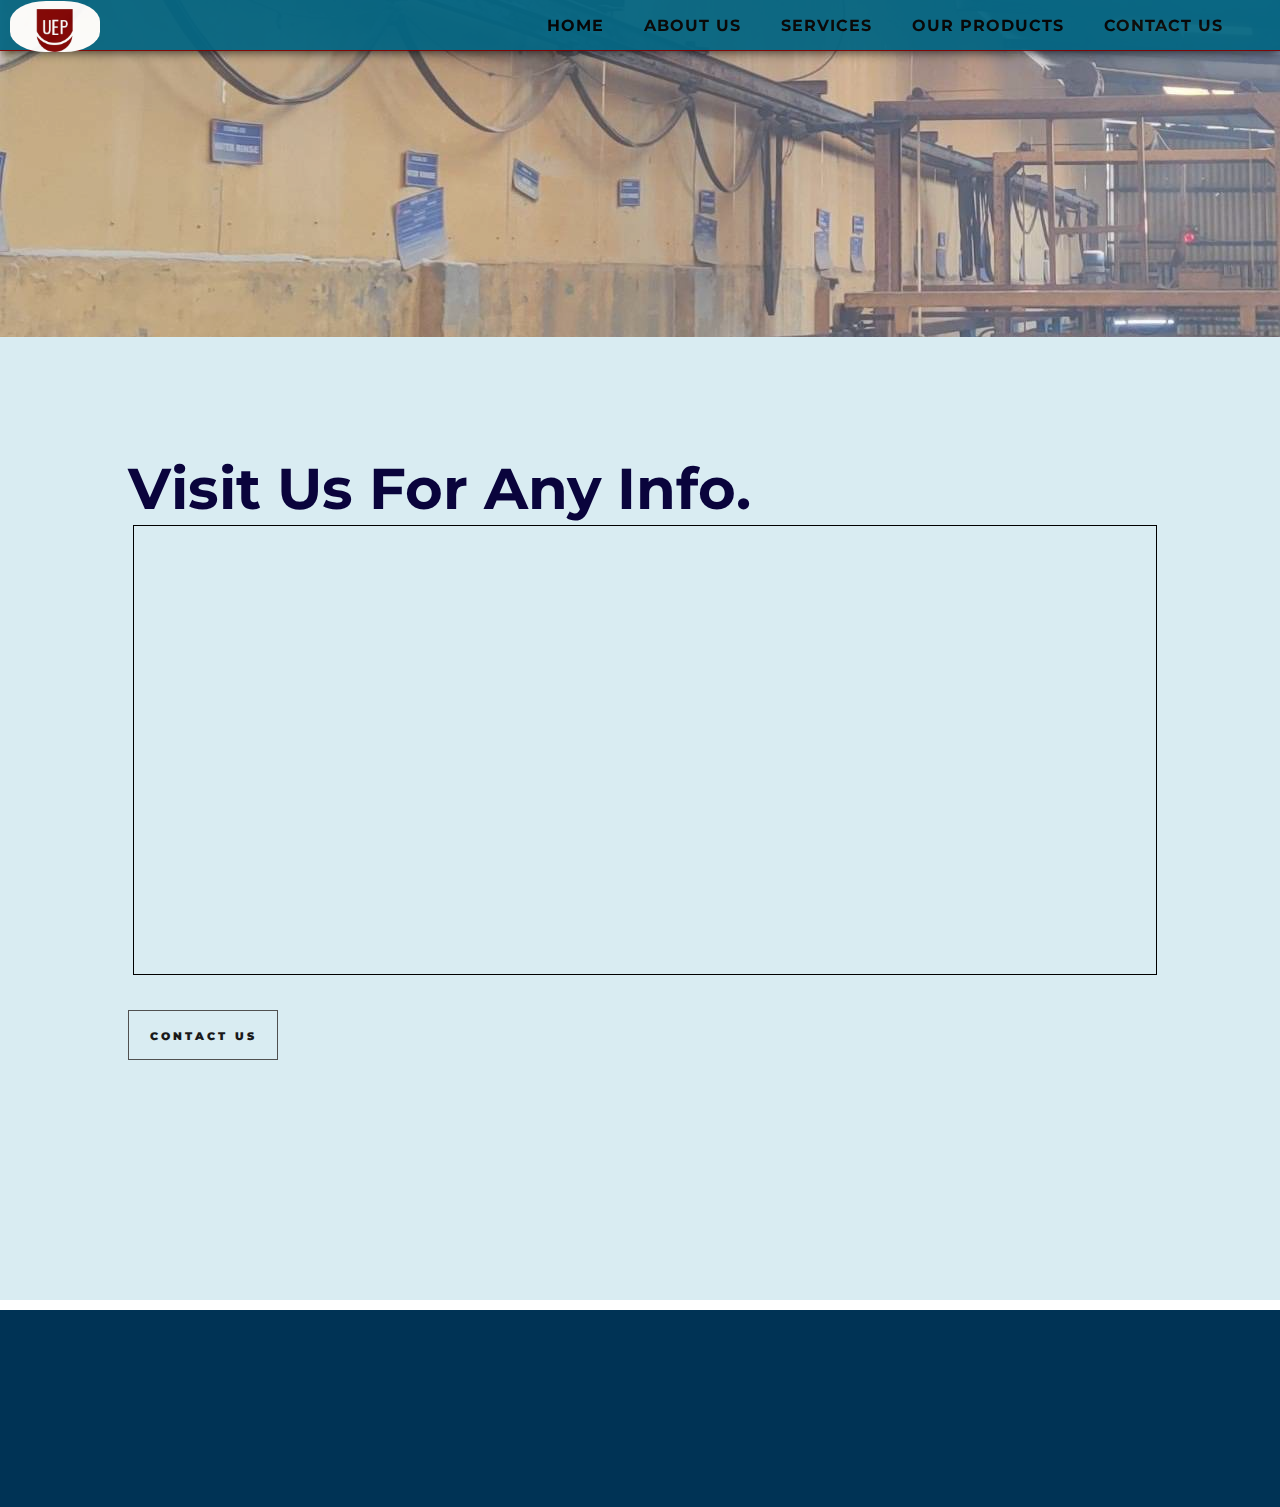
<file: contact.html>
<!DOCTYPE html>
<html lang="en" class="no-js">


	<!-- Start Head -->
	<head>



		<!-- Start Meta -->
		<meta charset="utf-8">
		<meta name="viewport" content="width=device-width, initial-scale=1.0">
		<meta name="text" content="">
		<meta name="author" content="">
		<meta name="keywords" content="Electroplaters, zincplating, tinplating, Plating, Iron, sandblasting" />
		<!-- End Meta -->


		<!--Title -->
		<title>United Electroplaters</title>
		<!--End Title -->



		<!-- Icons -->



		<!-- END Icon -->




		<!-- CSS Files -->

			<!-- Font Awesome Icons -->
			<link rel="stylesheet" href="css/font-awesome.min.css"/>

			<!-- Lightbox -->
			<link rel="stylesheet" href="css/lightbox.css" />

			<!-- Text Rotator -->
			<link rel="stylesheet" href="css/simpletextrotator.css" />

			<!-- ionicons Icons -->
			<link rel="stylesheet" href="css/ionicons.min.css" />

			<!-- Default Style -->
			<link rel="stylesheet" href="css/reset.css" />

			<!-- Uikit -->
			<link rel="stylesheet" href="css/uikit.min.css" />

			<!-- Bootstrap Framework -->
			<link rel="stylesheet" href="css/bootstrap.min.css" />

			<!-- Main Stylesheet -->
			<link rel="stylesheet" href="css/style.css" />

		<!-- End CSS Files -->




		<!-- Modernizr Plugin -->
			<script src="js/modernizr-custom.js"></script>
		<!-- END Modernizr Plugin -->


		<!--[if lt IE 9]>
		  <script src="https://cdnjs.cloudflare.com/ajax/libs/html5shiv/3.7.3/html5shiv.min.js"></script>
		  <script src="https://oss.maxcdn.com/respond/1.4.2/respond.min.js"></script>
		<![endif]-->


	</head>
	<!--End Head -->







	<!--Body Starts -->
	<body>





		<!-- Loading Screen -->
		<div id="loader-wrapper">

			<!-- Loading Image -->

			<!-- END Loading Image -->


			<!-- Loading Screen Split -->
			<div class="loader-section section-left"></div>
            <div class="loader-section section-right"></div>
			<!-- End Loading Screen Split -->

		</div>
		<!-- End Loading Screen -->







		<!-- Main Container -->
		<div class="container">



			<!-- All Sections -->
			<div class="sections">




				<!-- Navigation Starts -->
					<nav class="navigation navbar navbar-default navbar-fixed-top">



						<!-- Navigation Heading -->
						<div class="navbar-header">

							<!-- Mobile Navigation Button -->
							<button type="button" class="navbar-toggle" data-toggle="collapse" data-target="#bs-example-navbar-collapse-1">
								<span class="sr-only"></span>
								<span class="icon-bar"></span>
								<span class="icon-bar"></span>
								<span class="icon-bar"></span>
							</button>
							<!-- End Mobile Navigation Button -->

							<!-- Navigation Logo -->
						  <a class="navbar-brand" href="index.html" data-uk-smooth-scroll="{offset: 120}"><img style="border-radius:40%" src="img/UEP.jpg" alt="" ></a>
							<!-- End Navigation Logo -->

						</div>
						<!-- End Navigation Heading -->




						<!-- Navigation Links -->
						<div class="collapse navbar-collapse" id="bs-example-navbar-collapse-1">


							<!-- Navigation List -->
							<ul class="nav navbar-nav f-small normal raleway">



								<!-- Dropdown -->
								<li class="dropdown">


									<!-- Dropdown Caret -->



									<!-- Dropdown Link List -->
									<ul class="dropdown-menu f-small normal lato">

										<!-- Dropdown Links -->

										<!-- End Dropdown Links -->

									</ul>
									<!-- End Dropdown Link List -->

								</li>
								<!-- End Dropdown -->


								<!-- Dropdown -->
								<li class="dropdown">

									<!-- Dropdown Caret -->

									<!-- Dropdown Link List -->
									<ul class="dropdown-menu big-dropdown f-small normal lato">


										<!-- Dropdown Left Links -->
										<li class="multi-drop drop-left">


										</li>
										<!-- End Dropdown Left Links -->



										<!-- Dropdown Right Links -->
										<li class="multi-drop drop-right">


										</li>
										<!-- End Dropdown Right Links -->



										<!-- Dropdown Right Links -->
										<li class="multi-drop drop-right">



										</li>
										<!-- End Dropdown Right Links -->


									</ul>
									<!-- End Dropdown Link List -->



								</li>
								<!-- End Dropdown -->


								<!-- Dropdown -->
								<li class="dropdown">


									<!-- Dropdown Caret -->



									<!-- Dropdown Link List -->
									<ul class="dropdown-menu f-small normal lato">

										<!-- Dropdown Links -->

										<!-- End Dropdown Links -->

									</ul>
									<!-- End Dropdown Link List -->

								</li>
								<!-- End Dropdown -->

								<li><a href="index.html">Home</a></li>

								<li><a href="about.html">About Us</a></li>


								<li><a href="services.html">Services</a></li>

							   <li><a href="products.html">Our products</a></li>

								<!-- Dropdown -->
								<li class="dropdown">


									<!-- Dropdown Caret -->



									<!-- Dropdown Link List -->
									<ul class="dropdown-menu f-small normal lato">

										<!-- Dropdown Links -->

										<!-- End Dropdown Links -->

									</ul>
									<!-- End Dropdown Link List -->

								</li>
								<!-- End Dropdown -->





								<li><a href="contact.html">Contact Us</a></li>






							</ul>
							<!-- End Navigation List -->

						</div>
						<!-- End Navigation Links -->


					</nav>
					<!-- Navigation Ends -->







				<!-- Header -->
				<div id="header-pages" class="image-bg-2 pattern-black">

					<!-- Section Content -->
					<div class="section-content">


						<!-- Heading -->
						<div class="big-text" data-uk-scrollspy="{cls:'uk-animation-fade', delay:20}">

							<!-- Title -->
							<h2 class="white t-left f-large ultrabold uppercase" style="color: #000">Contact Us.</h2>

							<!-- Description -->
							<h3 class="white t-left f-medium normal uppercase no-margin" style="color: #000">Send us an idea.</h3>

						</div>
						<!-- End Heading -->



					</div>
					<!-- End Section Content -->

				</div>
				<!-- End Header -->



				<!-- Contact -->
				 <div id="blog">



                    <!-- Section Content -->
                    <div class="section-content">



 <div class="blog-post">

                                    <!-- Image -->


                                    <!-- Post Title -->
                                    <h4 class="t-left f-large dark bold"><a href="#" class="no-letter-spacing" style="color: #0a043c">Visit Us For Any Info.</a></h4>



                                    <!-- Post Snippet -->
                                    <p class="f-medium normal" align="justify">
                                     <iframe src="https://www.google.com/maps/embed?pb=!1m18!1m12!1m3!1d3505.7535660298267!2d77.50290011508002!3d28.517061182463546!2m3!1f0!2f0!3f0!3m2!1i1024!2i768!4f13.1!3m3!1m2!1s0x0%3A0x0!2zMjjCsDMxJzAxLjQiTiA3N8KwMzAnMTguMyJF!5e0!3m2!1sen!2sin!4v1609236311210!5m2!1sen!2sin" width="100%" height="450" frameborder="0" style="border:1px solid black ;padding:5px; margin:5px;" allowfullscreen="" aria-hidden="false" tabindex="0"></iframe>
                                    </p>
                                    <!-- End Post Snippet -->

                                    <!-- Button -->
                                    <a href="tel:9045003361" class="button">Contact us</a>

                                </div>
</div>
</div>


				<!-- Footer -->
					<div id="footer" class="dark-bg">

					<!-- Section Content -->
					<div class="section-content">



						<!-- Row -->
						<div class="row" data-uk-scrollspy="{cls:'uk-animation-fade'}">

							<!-- Column -->
							<div class="col-md-12">

								<!-- Footer Logo -->
								<div class="footer-logo">



								</div>
								<!-- End Footer Logo -->

							</div>
							<!-- End Column -->

						</div>
						<!-- End Row -->



						<!-- Row -->
						<div class="row" data-uk-scrollspy="{cls:'uk-animation-fade', delay:20}">

							<!-- Column -->
							<div class="col-md-12">

								<!-- Footer Social -->
								<ul class="footer-social no-margin">

									<!-- Links -->
									<li class="no-margin"><a href="https://www.facebook.com/unitedelectroplaters"><i class="fa fa-facebook white" aria-hidden="true"></i></a></li>

									<li><a href="https://twitter.com/electroplaters"><i class="fa fa-twitter white" aria-hidden="true"></i></a></li>



									<li><a href="https://instagram.com/unitedelectroplaters?igshid=11tsd2syorrq9"><i class="fa fa-instagram white" aria-hidden="true"></i></a></li>


									<!-- End Links -->

								</ul>
								<!-- End Footer Social -->

								<!-- Separator -->
								<div class="separator-center"></div>
								<!-- End Separator -->

							</div>
							<!-- End Column -->

						</div>
						<!-- End Row -->


						<!-- Row -->
						<div class="row">

							<!-- Column -->
							<div class="col-md-4" data-uk-scrollspy="{cls:'uk-animation-fade', delay:40}">

								<!-- Footer Details -->
								<div class="footer-details no-padding-top">

									<!-- Title -->
									<p class="white f-small uppercase bold">Phone</p>

									<!-- Number -->
									<p class="white f-small lato"><a href="tel:9045003361" class="gray1" style="color: #fcfcfc">+91 9045003361</a></p>

								</div>
								<!-- End Footer Details -->

							</div>
							<!-- End Column -->


							<!-- Column -->
							<div class="col-md-4" data-uk-scrollspy="{cls:'uk-animation-fade', delay:40}">

								<!-- Footer Details -->
								<div class="footer-details">

									<!-- Title -->
									<p class="white f-small uppercase bold">Email</p>

									<!-- Phone -->
									<p class="white f-small lato"><a href="#" class="gray1" style="color: #fcfcfc">support@unitedelectroplaters.com</a></p>

								</div>
								<!-- End Footer Details -->

							</div>
							<!-- End Column -->


							<!-- Column -->
							<div class="col-md-4" data-uk-scrollspy="{cls:'uk-animation-fade', delay:40}">

								<!-- Footer Details -->
								<div class="footer-details">

									<!-- Title -->
									<p class="white f-small uppercase bold">Address</p>

									<!-- Phone -->
									<p class="white f-small lato"><a href="#" class="gray1" style="color: #fcfcfc">D-18,Site C ,Surajpur Industrial Area, Greater Noida</a></p>

								</div>
								<!-- End Footer Details -->

							</div>
							<!-- End Column -->


						</div>
						<!-- End Row -->

					</div>
					<!-- End Section Content -->

				</div>
				<!-- End Footer -->







			</div>
			<!-- End All Sections -->


		</div>
		<!-- End Main Container -->








		<!-- JavaSript Files -->

			<!-- Essential JS Files -->
			<script src="js/jquery-2.2.4.min.js"></script>

			<!-- Bootstrap -->
			<script src="js/bootstrap.min.js"></script>

			<!-- uikit -->
			<script src="js/uikit.min.js"></script>

			<!-- Custom Codes -->
			<script src="js/custom.js"></script>


			<!-- JS Plugins -->

				<!-- Grid -->
				<script src="js/grid.min.js"></script>

				<!-- Responsive Slider -->
				<script src="js/responsiveslides.min.js"></script>

				<!-- Lightbox -->
				<script src="js/lightbox-plus-jquery.min.js"></script>

				<!-- Lightbox Video -->
				<script src="js/lightbox.min.js"></script>

				<!-- Text Rotator -->
				<script src="js/jquery.simple-text-rotator.min.js"></script>

				<!-- Contact -->
				<script src="js/contact.js"></script>



		<!-- End JavaSript Files -->


	</body>
	<!-- End Body -->

</html>
</file>
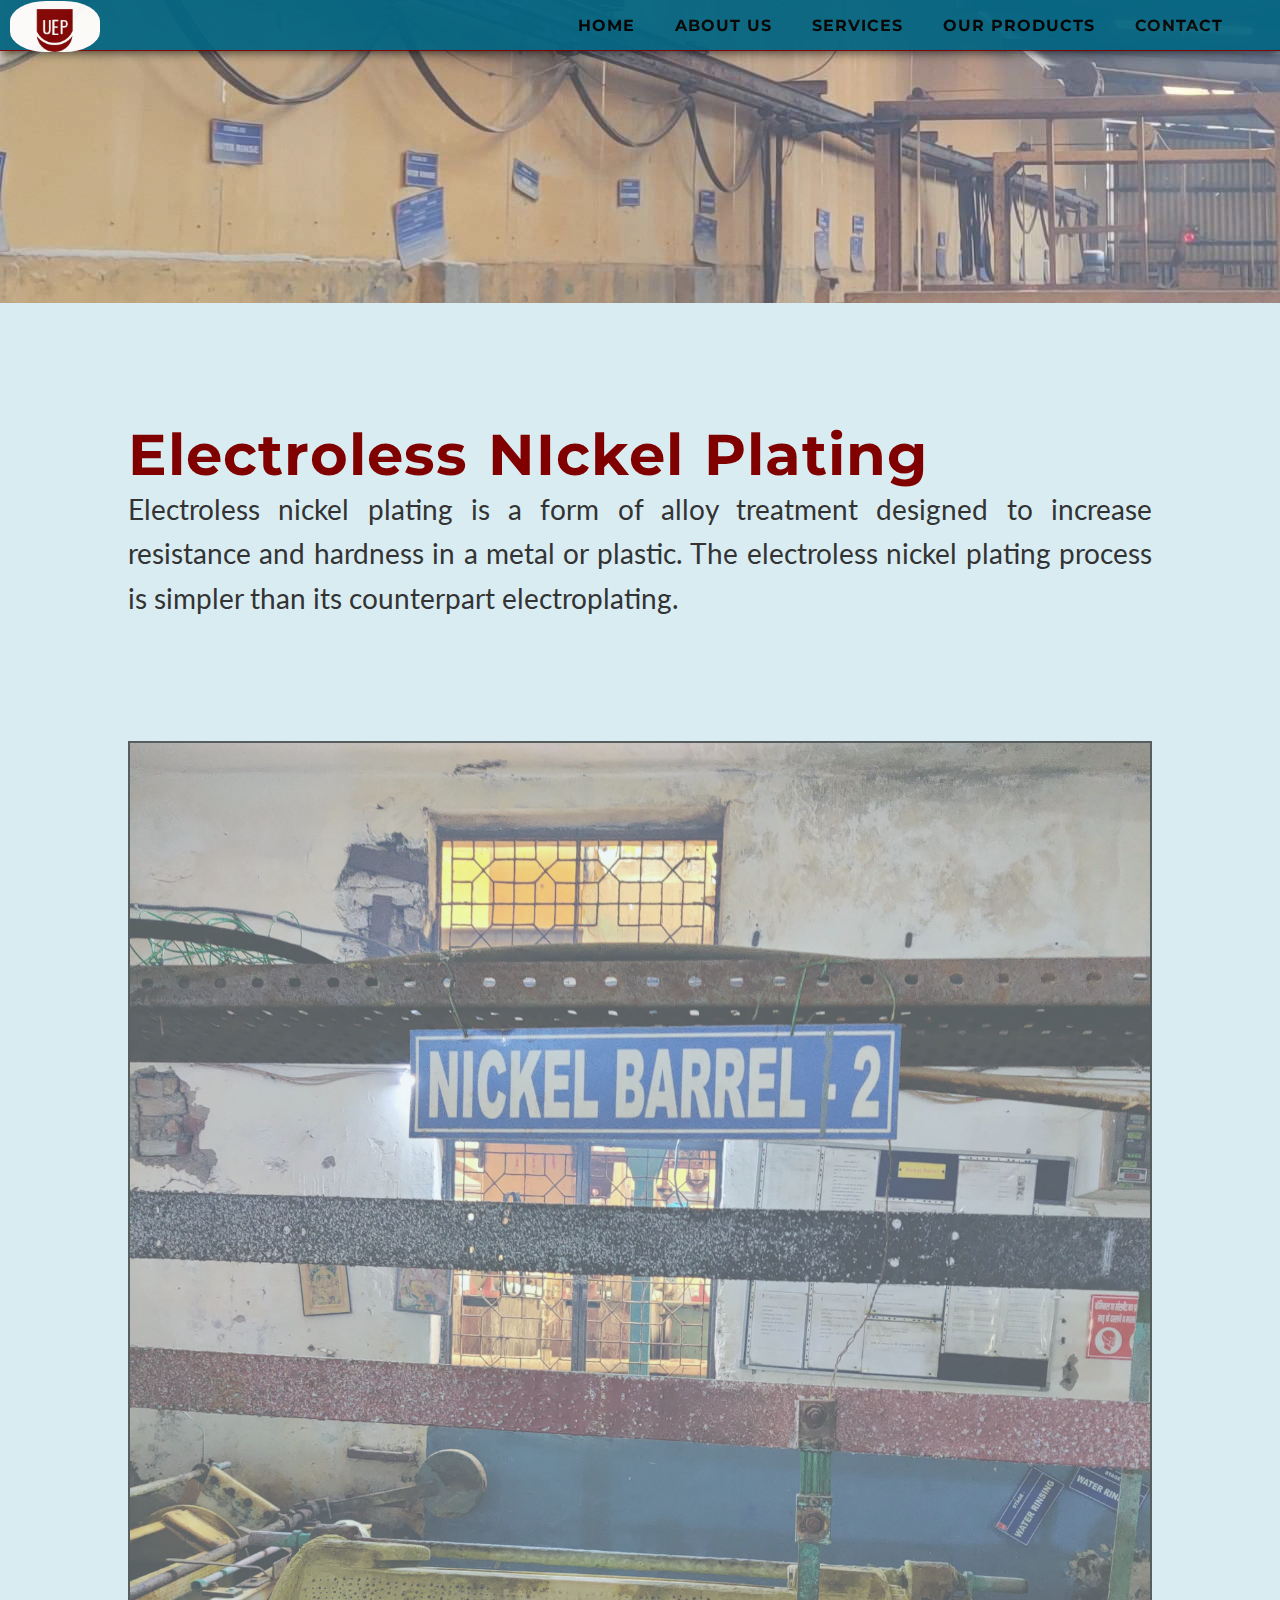
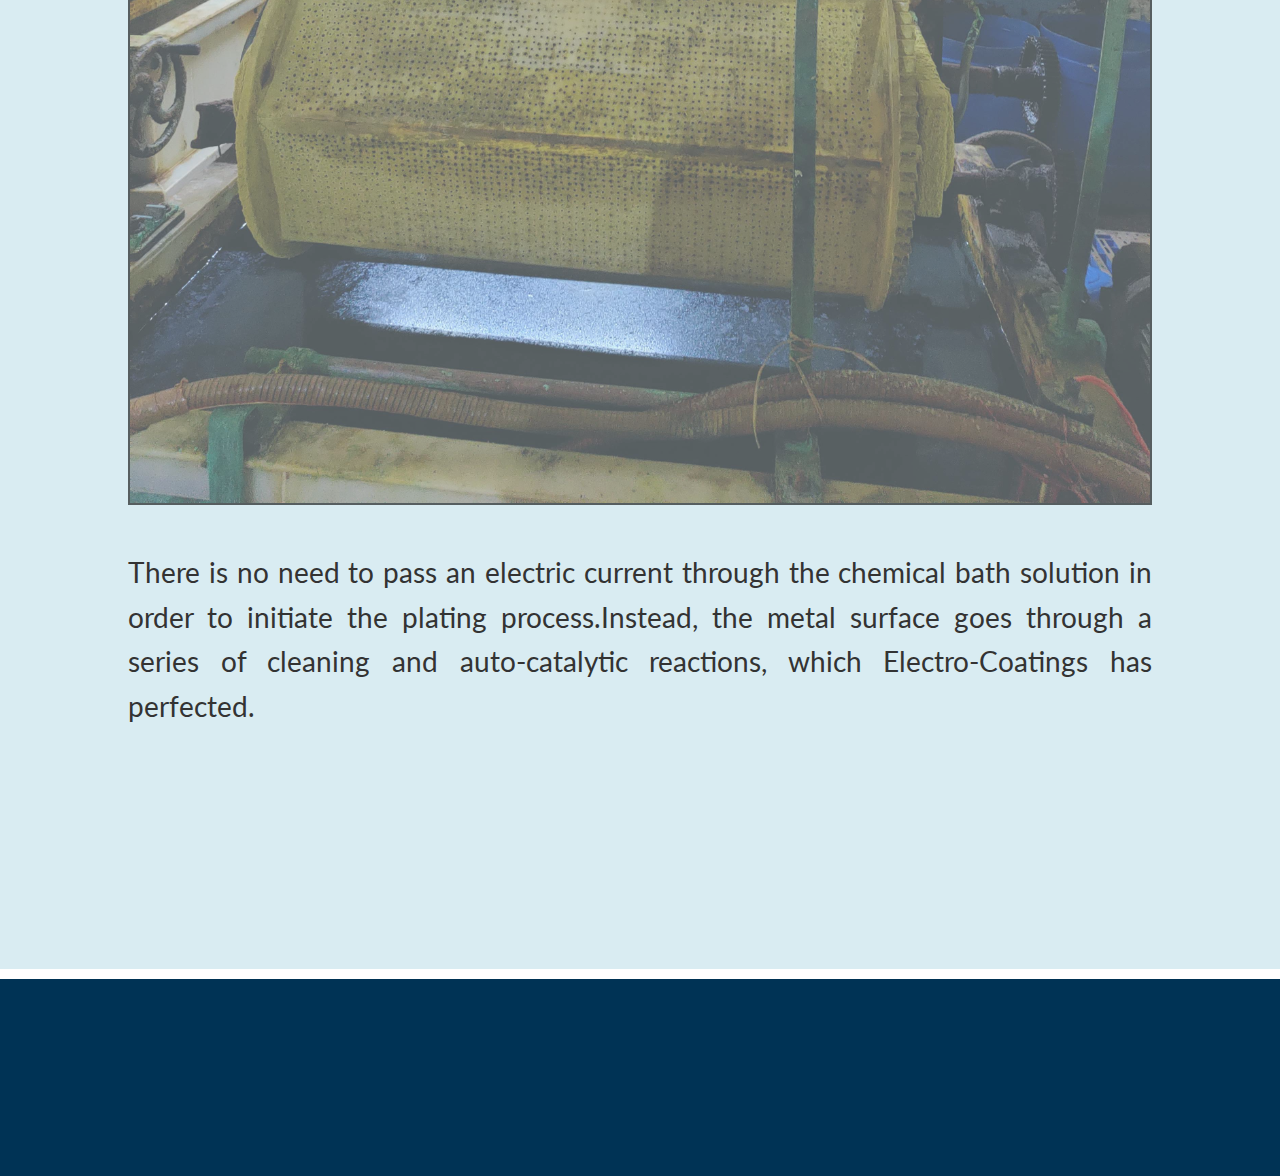
<file: electrolessnickel.html>
<!DOCTYPE html>
<html lang="en" class="no-js">


	<!-- Start Head -->
	<head>



		<!-- Start Meta -->
		<meta charset="utf-8">
		<meta name="viewport" content="width=device-width, initial-scale=1.0">
		<meta name="text" content="">
		<meta name="author" content="">
		<!-- End Meta -->


		<!--Title -->
		<title>United Electroplaters</title>
		<!--End Title -->



		<!-- Icons -->



		<!-- END Icon -->




		<!-- CSS Files -->

			<!-- Font Awesome Icons -->
			<link rel="stylesheet" href="css/font-awesome.min.css"/>

			<!-- Lightbox -->
			<link rel="stylesheet" href="css/lightbox.css" />

			<!-- Text Rotator -->
			<link rel="stylesheet" href="css/simpletextrotator.css" />

			<!-- ionicons Icons -->
			<link rel="stylesheet" href="css/ionicons.min.css" />

			<!-- Default Style -->
			<link rel="stylesheet" href="css/reset.css" />

			<!-- Uikit -->
			<link rel="stylesheet" href="css/uikit.min.css" />

			<!-- Bootstrap Framework -->
			<link rel="stylesheet" href="css/bootstrap.min.css" />

			<!-- Main Stylesheet -->
			<link rel="stylesheet" href="css/style.css" />

		<!-- End CSS Files -->




		<!-- Modernizr Plugin -->
			<script src="js/modernizr-custom.js"></script>
		<!-- END Modernizr Plugin -->


		<!--[if lt IE 9]>
		  <script src="https://cdnjs.cloudflare.com/ajax/libs/html5shiv/3.7.3/html5shiv.min.js"></script>
		  <script src="https://oss.maxcdn.com/respond/1.4.2/respond.min.js"></script>
		<![endif]-->


	</head>
	<!--End Head -->







	<!--Body Starts -->
	<body>





		<!-- Loading Screen -->
		<div id="loader-wrapper">

			<!-- Loading Image -->

			<!-- END Loading Image -->


			<!-- Loading Screen Split -->
			<div class="loader-section section-left"></div>
            <div class="loader-section section-right"></div>
			<!-- End Loading Screen Split -->

		</div>
		<!-- End Loading Screen -->







		<!-- Main Container -->
		<div class="container">



			<!-- All Sections -->
			<div class="sections">






				<!-- Navigation Starts -->
					<nav class="navigation navbar navbar-default navbar-fixed-top">



						<!-- Navigation Heading -->
						<div class="navbar-header">

							<!-- Mobile Navigation Button -->
							<button type="button" class="navbar-toggle" data-toggle="collapse" data-target="#bs-example-navbar-collapse-1">
								<span class="sr-only"></span>
								<span class="icon-bar"></span>
								<span class="icon-bar"></span>
								<span class="icon-bar"></span>
							</button>
							<!-- End Mobile Navigation Button -->

							<!-- Navigation Logo -->
						  <a class="navbar-brand" href="index.html" data-uk-smooth-scroll="{offset: 120}"><img style="border-radius:40%" src="img/UEP.jpg" alt="" ></a>
							<!-- End Navigation Logo -->

						</div>
						<!-- End Navigation Heading -->




						<!-- Navigation Links -->
						<div class="collapse navbar-collapse" id="bs-example-navbar-collapse-1">


							<!-- Navigation List -->
							<ul class="nav navbar-nav f-small normal raleway">



								<!-- Dropdown -->
								<li class="dropdown">


									<!-- Dropdown Caret -->



									<!-- Dropdown Link List -->
									<ul class="dropdown-menu f-small normal lato">

										<!-
										<!-- End Dropdown Links -->

									</ul>
									<!-- End Dropdown Link List -->

								</li>
								<!-- End Dropdown -->


								<!-- Dropdown -->
								<li class="dropdown">

									<!-- Dropdown Caret -->


									<!-- Dropdown Link List -->
									<ul class="dropdown-menu big-dropdown f-small normal lato">


										<!-- Dropdown Left Links -->
										<li class="multi-drop drop-left">


										</li>
										<!-- End Dropdown Left Links -->



										<!-- Dropdown Right Links -->
										<li class="multi-drop drop-right">



										</li>
										<!-- End Dropdown Right Links -->



										<!-- Dropdown Right Links -->
										<li class="multi-drop drop-right">




										</li>
										<!-- End Dropdown Right Links -->


									</ul>
									<!-- End Dropdown Link List -->



								</li>
								<!-- End Dropdown -->


								<!-- Dropdown -->
								<li class="dropdown">


									<!-- Dropdown Caret -->


									<!-- Dropdown Link List -->
									<ul class="dropdown-menu f-small normal lato">

										<!-- Dropdown Links -->


										<!-- End Dropdown Links -->

									</ul>
									<!-- End Dropdown Link List -->

								</li>
								<!-- End Dropdown -->
								<li><a href="index.html">Home</a></li>


								<li><a href="about.html">About Us</a></li>


								<li><a href="services.html">Services</a></li>

                        <li><a href="products.html">Our products</a></li>

								<!-- Dropdown -->
								<li class="dropdown">


									<!-- Dropdown Caret -->



									<!-- Dropdown Link List -->
									<ul class="dropdown-menu f-small normal lato">

										<!-- Dropdown Links -->


										<!-- End Dropdown Links -->

									</ul>
									<!-- End Dropdown Link List -->

								</li>
								<!-- End Dropdown -->





								<li><a href="contact.html">Contact</a></li>






							</ul>
							<!-- End Navigation List -->

						</div>
						<!-- End Navigation Links -->


					</nav>
					<!-- Navigation Ends -->







				<!-- Header -->
				<div id="header-pages" class="image-bg-2 pattern-black">

					<!-- Section Content -->
					<div class="section-content">


						<!-- Heading -->
						<div class="big-text" data-uk-scrollspy="{cls:'uk-animation-fade', delay:20}">

							<!-- Title -->
							<h2 class="white t-left f-large ultrabold uppercase"  style="color: #000"> Our Speciality</h2>
							<!-- Description -->


						</div>
						<!-- End Heading -->



					</div>
					<!-- End Section Content -->

				</div>
				<!-- End Header -->








				<!-- About -->
				<div id="blog">



					<!-- Section Content -->
					<div class="section-content">



								<!-- Blog Post -->
								<div class="blog-post">

									<!-- Image -->


									<!-- Post Title -->
									<h3 class="t-left f-large dark bold" style="color: #800000">Electroless NIckel Plating</a></h3>

									<!-- Post Information -->

									<!-- End Post Information -->


									<!-- Post Snippet -->
									<p class="f-medium normal" align="justify" >
										Electroless nickel plating is a form of alloy treatment designed to increase resistance and hardness in a metal or plastic. The electroless nickel plating process is simpler than its counterpart electroplating.

									<!-- Button -->


								</div>
								<!-- End Blog Post -->






								<!-- Blog Post -->
								<div class="blog-post">

									<!-- Image -->
									<a href="#"><img src="img/IMG_20201226_143240.jpg" alt="" /></a>

									<!-- Post Title -->


									<!-- Post Information -->

									<!-- End Post Information -->


									<!-- Post Snippet -->
									<p class=" f-medium normal" align="justify">
										<br>
										There is no need to pass an electric current through the chemical bath solution in order to initiate the plating process.Instead, the metal surface goes through a series of cleaning and auto-catalytic reactions, which Electro-Coatings has perfected.
									</p>
									<!-- End Post Snippet -->

									<!-- Button -->


								</div>
								<!-- End Blog Post -->







								<!-- Blog Post -->
								<div class="blog-post no-margin">

									<!-- Image -->


									<!-- Post Title -->

									<!-- Post Information -->

									<!-- End Post Information -->


									<!-- Post Snippet -->


									<!-- Button -->


								</div>
								<!-- End Blog Post -->


					</div>
					<!-- End Section Content -->

				</div>
				<!-- End About -->








				<!-- Footer -->
				<div id="footer" class="dark-bg">

					<!-- Section Content -->
					<div class="section-content">



						<!-- Row -->
						<div class="row" data-uk-scrollspy="{cls:'uk-animation-fade'}">

							<!-- Column -->
							<div class="col-md-12">

								<!-- Footer Logo -->
								<div class="footer-logo">



								</div>
								<!-- End Footer Logo -->

							</div>
							<!-- End Column -->

						</div>
						<!-- End Row -->



						<!-- Row -->
						<div class="row" data-uk-scrollspy="{cls:'uk-animation-fade', delay:20}">

							<!-- Column -->
							<div class="col-md-12">

								<!-- Footer Social -->
								<ul class="footer-social no-margin">

									<!-- Links -->
									<li class="no-margin"><a href="https://www.facebook.com/unitedelectroplaters"><i class="fa fa-facebook white" aria-hidden="true"></i></a></li>

									<li><a href="https://twitter.com/electroplaters"><i class="fa fa-twitter white" aria-hidden="true"></i></a></li>



									<li><a href="https://instagram.com/unitedelectroplaters?igshid=11tsd2syorrq9"><i class="fa fa-instagram white" aria-hidden="true"></i></a></li>


									<!-- End Links -->

								</ul>
								<!-- End Footer Social -->

								<!-- Separator -->
								<div class="separator-center"></div>
								<!-- End Separator -->

							</div>
							<!-- End Column -->

						</div>
						<!-- End Row -->


						<!-- Row -->
						<div class="row">

							<!-- Column -->
							<div class="col-md-4" data-uk-scrollspy="{cls:'uk-animation-fade', delay:40}">

								<!-- Footer Details -->
								<div class="footer-details no-padding-top">

									<!-- Title -->
									<p class="white f-small uppercase bold">Phone</p>

									<!-- Number -->
									<p class="white f-small lato"><a href="tel:9045003361" class="gray1" style="color: #fcfcfc">+91 9045003361</a></p>

								</div>
								<!-- End Footer Details -->

							</div>
							<!-- End Column -->


							<!-- Column -->
							<div class="col-md-4" data-uk-scrollspy="{cls:'uk-animation-fade', delay:40}">

								<!-- Footer Details -->
								<div class="footer-details">

									<!-- Title -->
									<p class="white f-small uppercase bold">Email</p>

									<!-- Phone -->
									<p class="white f-small lato"><a href="#" class="gray1" style="color: #fcfcfc">support@unitedelectroplaters.com</a></p>

								</div>
								<!-- End Footer Details -->

							</div>
							<!-- End Column -->


							<!-- Column -->
							<div class="col-md-4" data-uk-scrollspy="{cls:'uk-animation-fade', delay:40}">

								<!-- Footer Details -->
								<div class="footer-details">

									<!-- Title -->
									<p class="white f-small uppercase bold">Address</p>

									<!-- Phone -->
									<p class="white f-small lato"><a href="#" class="gray1" style="color: #fcfcfc">D-18,Site C ,Surajpur Industrial Area, Greater Noida</a></p>

								</div>
								<!-- End Footer Details -->

							</div>
							<!-- End Column -->


						</div>
						<!-- End Row -->

					</div>
					<!-- End Section Content -->

				</div>
				<!-- End Footer -->





			</div>
			<!-- End All Sections -->


		</div>
		<!-- End Main Container -->









		<!-- JavaSript Files -->

			<!-- Essential JS Files -->
			<script src="js/jquery-2.2.4.min.js"></script>

			<!-- Bootstrap -->
			<script src="js/bootstrap.min.js"></script>

			<!-- uikit -->
			<script src="js/uikit.min.js"></script>

			<!-- Custom Codes -->
			<script src="js/custom.js"></script>


			<!-- JS Plugins -->

				<!-- Grid -->
				<script src="js/grid.min.js"></script>

				<!-- Responsive Slider -->
				<script src="js/responsiveslides.min.js"></script>

				<!-- Lightbox -->
				<script src="js/lightbox-plus-jquery.min.js"></script>

				<!-- Lightbox Video -->
				<script src="js/lightbox.min.js"></script>

				<!-- Text Rotator -->
				<script src="js/jquery.simple-text-rotator.min.js"></script>

				<!-- Contact -->
				<script src="js/contact.js"></script>



		<!-- End JavaSript Files -->



	</body>
	<!-- End Body -->

</html>
</file>
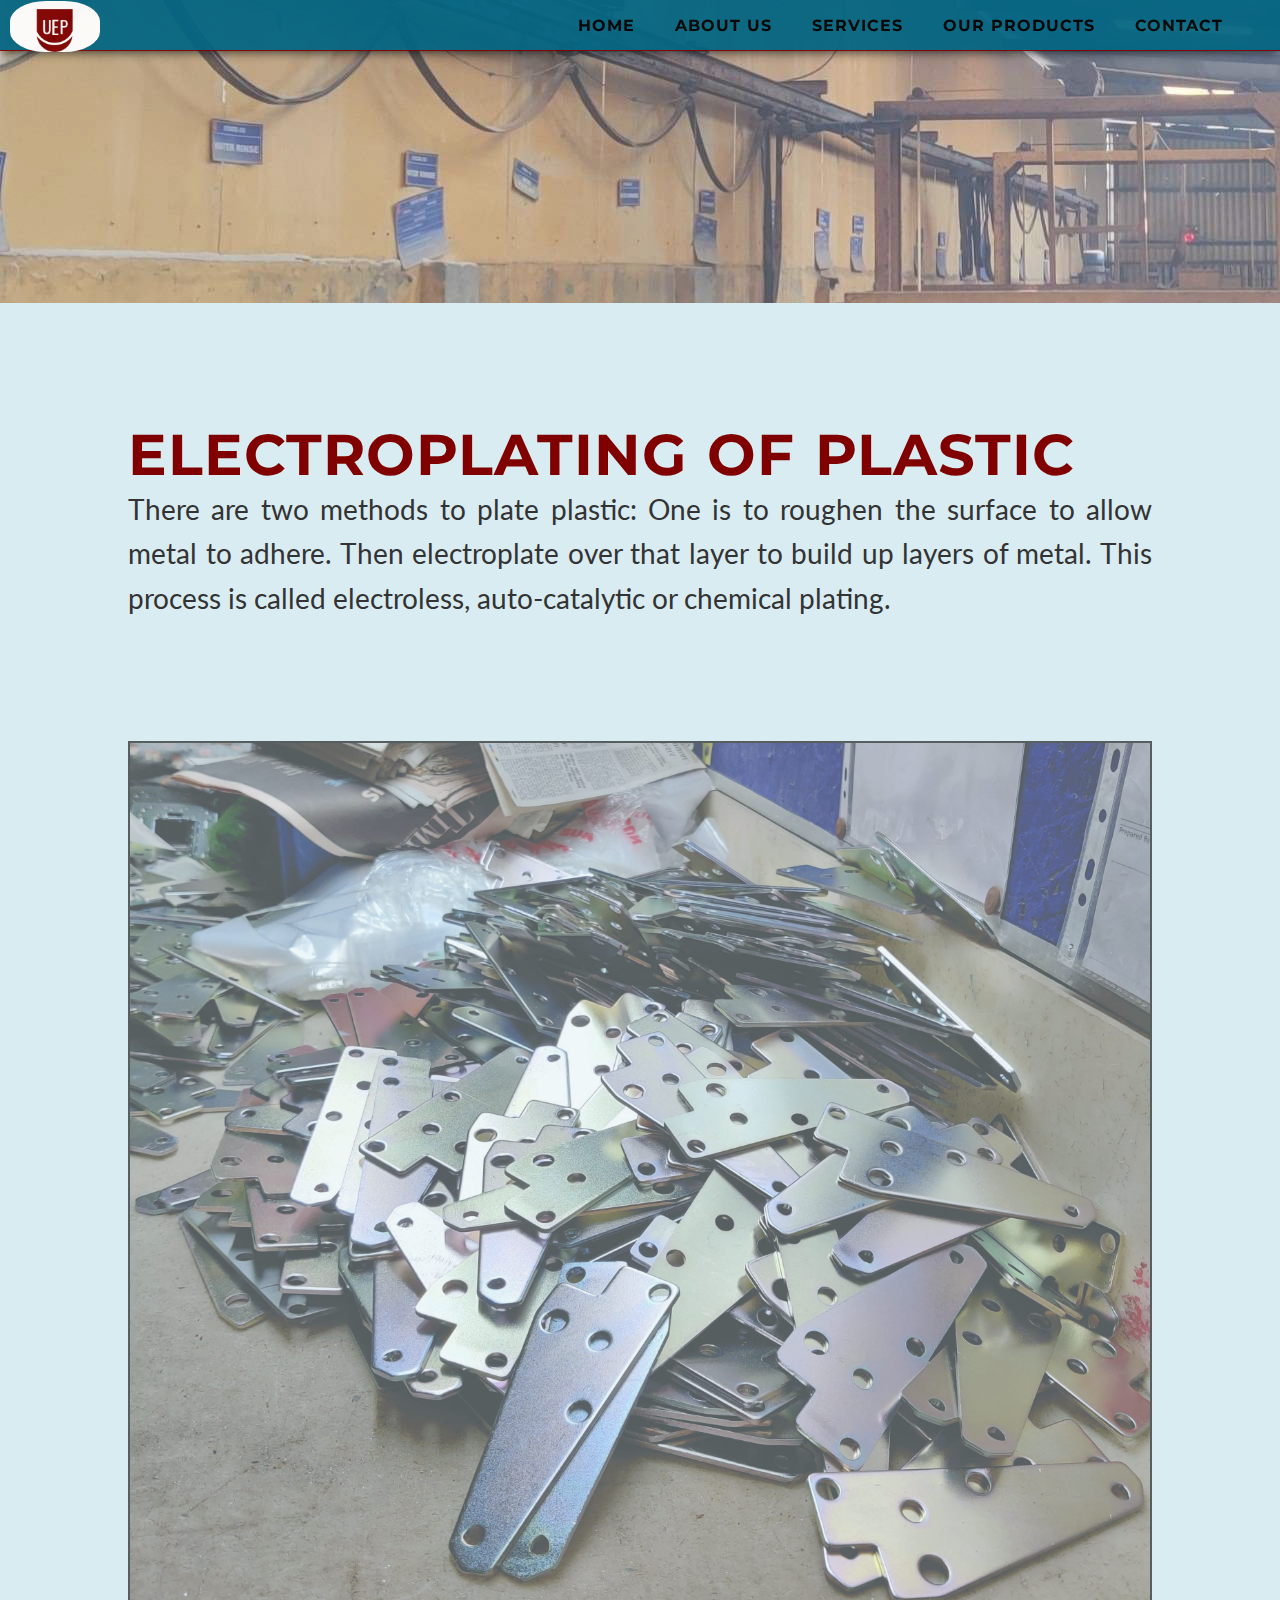
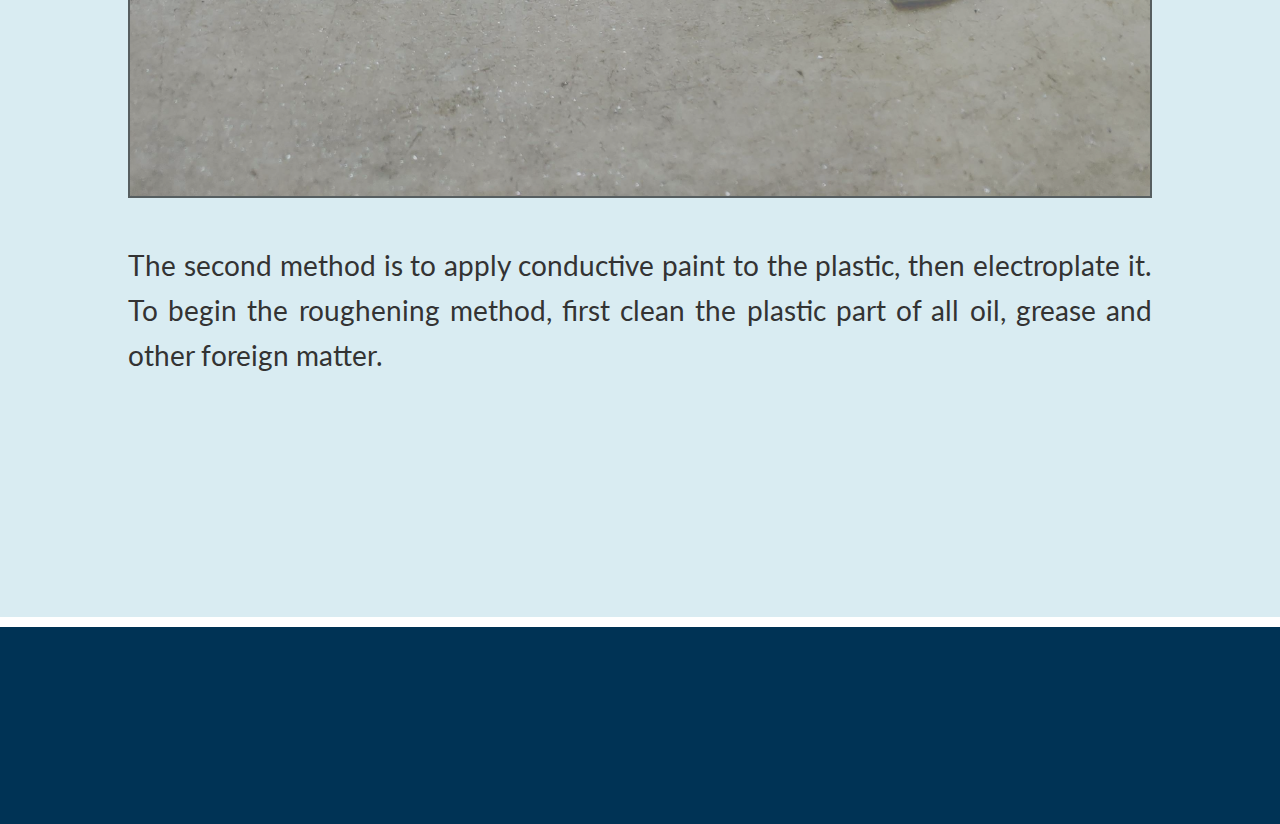
<file: electroplating.html>
<!DOCTYPE html>
<html lang="en" class="no-js">


	<!-- Start Head -->
	<head>



		<!-- Start Meta -->
		<meta charset="utf-8">
		<meta name="viewport" content="width=device-width, initial-scale=1.0">
		<meta name="text" content="">
		<meta name="author" content="">
		<!-- End Meta -->


		<!--Title -->
		<title>United Electroplaters</title>
		<!--End Title -->



		<!-- Icons -->



		<!-- END Icon -->




		<!-- CSS Files -->

			<!-- Font Awesome Icons -->
			<link rel="stylesheet" href="css/font-awesome.min.css"/>

			<!-- Lightbox -->
			<link rel="stylesheet" href="css/lightbox.css" />

			<!-- Text Rotator -->
			<link rel="stylesheet" href="css/simpletextrotator.css" />

			<!-- ionicons Icons -->
			<link rel="stylesheet" href="css/ionicons.min.css" />

			<!-- Default Style -->
			<link rel="stylesheet" href="css/reset.css" />

			<!-- Uikit -->
			<link rel="stylesheet" href="css/uikit.min.css" />

			<!-- Bootstrap Framework -->
			<link rel="stylesheet" href="css/bootstrap.min.css" />

			<!-- Main Stylesheet -->
			<link rel="stylesheet" href="css/style.css" />

		<!-- End CSS Files -->




		<!-- Modernizr Plugin -->
			<script src="js/modernizr-custom.js"></script>
		<!-- END Modernizr Plugin -->


		<!--[if lt IE 9]>
		  <script src="https://cdnjs.cloudflare.com/ajax/libs/html5shiv/3.7.3/html5shiv.min.js"></script>
		  <script src="https://oss.maxcdn.com/respond/1.4.2/respond.min.js"></script>
		<![endif]-->


	</head>
	<!--End Head -->







	<!--Body Starts -->
	<body>





		<!-- Loading Screen -->
		<div id="loader-wrapper">

			<!-- Loading Image -->

			<!-- END Loading Image -->


			<!-- Loading Screen Split -->
			<div class="loader-section section-left"></div>
            <div class="loader-section section-right"></div>
			<!-- End Loading Screen Split -->

		</div>
		<!-- End Loading Screen -->







		<!-- Main Container -->
		<div class="container">



			<!-- All Sections -->
			<div class="sections">






				<!-- Navigation Starts -->
					<nav class="navigation navbar navbar-default navbar-fixed-top">



						<!-- Navigation Heading -->
						<div class="navbar-header">

							<!-- Mobile Navigation Button -->
							<button type="button" class="navbar-toggle" data-toggle="collapse" data-target="#bs-example-navbar-collapse-1">
								<span class="sr-only"></span>
								<span class="icon-bar"></span>
								<span class="icon-bar"></span>
								<span class="icon-bar"></span>
							</button>
							<!-- End Mobile Navigation Button -->

							<!-- Navigation Logo -->
					  <a class="navbar-brand" href="index.html" data-uk-smooth-scroll="{offset: 120}"><img style="border-radius:40%" src="img/UEP.jpg" alt="" ></a>
							<!-- End Navigation Logo -->

						</div>
						<!-- End Navigation Heading -->




						<!-- Navigation Links -->
						<div class="collapse navbar-collapse" id="bs-example-navbar-collapse-1">


							<!-- Navigation List -->
							<ul class="nav navbar-nav f-small normal raleway">



								<!-- Dropdown -->
								<li class="dropdown">


									<!-- Dropdown Caret -->



									<!-- Dropdown Link List -->
									<ul class="dropdown-menu f-small normal lato">

										<!-
										<!-- End Dropdown Links -->

									</ul>
									<!-- End Dropdown Link List -->

								</li>
								<!-- End Dropdown -->


								<!-- Dropdown -->
								<li class="dropdown">

									<!-- Dropdown Caret -->


									<!-- Dropdown Link List -->
									<ul class="dropdown-menu big-dropdown f-small normal lato">


										<!-- Dropdown Left Links -->
										<li class="multi-drop drop-left">


										</li>
										<!-- End Dropdown Left Links -->



										<!-- Dropdown Right Links -->
										<li class="multi-drop drop-right">



										</li>
										<!-- End Dropdown Right Links -->



										<!-- Dropdown Right Links -->
										<li class="multi-drop drop-right">




										</li>
										<!-- End Dropdown Right Links -->


									</ul>
									<!-- End Dropdown Link List -->



								</li>
								<!-- End Dropdown -->


								<!-- Dropdown -->
								<li class="dropdown">


									<!-- Dropdown Caret -->


									<!-- Dropdown Link List -->
									<ul class="dropdown-menu f-small normal lato">

										<!-- Dropdown Links -->


										<!-- End Dropdown Links -->

									</ul>
									<!-- End Dropdown Link List -->

								</li>
								<!-- End Dropdown -->
								<li><a href="index.html">Home</a></li>


								<li><a href="about.html">About Us</a></li>


								<li><a href="services.html">Services</a></li>
                        <li><a href="products.html">Our products</a></li>


								<!-- Dropdown -->
								<li class="dropdown">


									<!-- Dropdown Caret -->



									<!-- Dropdown Link List -->
									<ul class="dropdown-menu f-small normal lato">

										<!-- Dropdown Links -->


										<!-- End Dropdown Links -->

									</ul>
									<!-- End Dropdown Link List -->

								</li>
								<!-- End Dropdown -->





								<li><a href="contact.html">Contact</a></li>






							</ul>
							<!-- End Navigation List -->

						</div>
						<!-- End Navigation Links -->


					</nav>
					<!-- Navigation Ends -->







				<!-- Header -->
				<div id="header-pages" class="image-bg-2 pattern-black">

					<!-- Section Content -->
					<div class="section-content">


						<!-- Heading -->
						<div class="big-text" data-uk-scrollspy="{cls:'uk-animation-fade', delay:20}">

							<!-- Title -->
						<h2 class="white t-left f-large ultrabold uppercase"  style="color: #000"> Our Speciality</h2>

							<!-- Description -->


						</div>
						<!-- End Heading -->



					</div>
					<!-- End Section Content -->

				</div>
				<!-- End Header -->








				<!-- About -->
				<div id="blog">



					<!-- Section Content -->
					<div class="section-content">



								<!-- Blog Post -->
								<div class="blog-post">

									<!-- Image -->


									<!-- Post Title -->
									<h3 class="t-left f-large dark bold" style="color: #800000">ELECTROPLATING OF
PLASTIC
</a></h3>

									<!-- Post Information -->

									<!-- End Post Information -->


									<!-- Post Snippet -->
									<p class=" f-medium normal" align="justify" >
										There are two methods to plate plastic: One is to roughen the surface to allow metal to adhere. Then electroplate over that layer to build up layers of metal. This process is called electroless, auto-catalytic or chemical plating.

									<!-- Button -->


								</div>
								<!-- End Blog Post -->






								<!-- Blog Post -->
								<div class="blog-post">

									<!-- Image -->
									<a href="#"><img src="img/IMG_20201226_145047.jpg" alt="" /></a>

									<!-- Post Title -->


									<!-- Post Information -->

									<!-- End Post Information -->


									<!-- Post Snippet -->
									<p class=" f-medium normal" align="justify">
										<br>
										The second method is to apply conductive paint to the plastic, then electroplate it.

To begin the roughening method, first clean the plastic part of all oil, grease and other foreign matter.
									</p>
									<!-- End Post Snippet -->

									<!-- Button -->


								</div>
								<!-- End Blog Post -->







								<!-- Blog Post -->
								<div class="blog-post no-margin">

									<!-- Image -->


									<!-- Post Title -->

									<!-- Post Information -->

									<!-- End Post Information -->


									<!-- Post Snippet -->


									<!-- Button -->


								</div>
								<!-- End Blog Post -->


					</div>
					<!-- End Section Content -->

				</div>
				<!-- End About -->








				<!-- Footer -->
				<div id="footer" class="dark-bg">

					<!-- Section Content -->
					<div class="section-content">



						<!-- Row -->
						<div class="row" data-uk-scrollspy="{cls:'uk-animation-fade'}">

							<!-- Column -->
							<div class="col-md-12">

								<!-- Footer Logo -->
								<div class="footer-logo">



								</div>
								<!-- End Footer Logo -->

							</div>
							<!-- End Column -->

						</div>
						<!-- End Row -->



						<!-- Row -->
						<div class="row" data-uk-scrollspy="{cls:'uk-animation-fade', delay:20}">

							<!-- Column -->
							<div class="col-md-12">

								<!-- Footer Social -->
								<ul class="footer-social no-margin">

									<!-- Links -->
									<li class="no-margin"><a href="https://www.facebook.com/unitedelectroplaters"><i class="fa fa-facebook white" aria-hidden="true"></i></a></li>

									<li><a href="https://twitter.com/electroplaters"><i class="fa fa-twitter white" aria-hidden="true"></i></a></li>



									<li><a href="https://instagram.com/unitedelectroplaters?igshid=11tsd2syorrq9"><i class="fa fa-instagram white" aria-hidden="true"></i></a></li>


									<!-- End Links -->

								</ul>
								<!-- End Footer Social -->

								<!-- Separator -->
								<div class="separator-center"></div>
								<!-- End Separator -->

							</div>
							<!-- End Column -->

						</div>
						<!-- End Row -->


						<!-- Row -->
						<div class="row">

							<!-- Column -->
							<div class="col-md-4" data-uk-scrollspy="{cls:'uk-animation-fade', delay:40}">

								<!-- Footer Details -->
								<div class="footer-details no-padding-top">

									<!-- Title -->
									<p class="white f-small uppercase bold">Phone</p>

									<!-- Number -->
									<p class="white f-small lato"><a href="tel:9045003361" class="gray1" style="color: #fcfcfc">+91 9045003361</a></p>

								</div>
								<!-- End Footer Details -->

							</div>
							<!-- End Column -->


							<!-- Column -->
							<div class="col-md-4" data-uk-scrollspy="{cls:'uk-animation-fade', delay:40}">

								<!-- Footer Details -->
								<div class="footer-details">

									<!-- Title -->
									<p class="white f-small uppercase bold">Email</p>

									<!-- Phone -->
									<p class="white f-small lato"><a href="#" class="gray1" style="color: #fcfcfc">support@unitedelectroplaters.com</a></p>

								</div>
								<!-- End Footer Details -->

							</div>
							<!-- End Column -->


							<!-- Column -->
							<div class="col-md-4" data-uk-scrollspy="{cls:'uk-animation-fade', delay:40}">

								<!-- Footer Details -->
								<div class="footer-details">

									<!-- Title -->
									<p class="white f-small uppercase bold">Address</p>

									<!-- Phone -->
									<p class="white f-small lato"><a href="#" class="gray1" style="color: #fcfcfc">D-18,Site C ,Surajpur Industrial Area, Greater Noida</a></p>

								</div>
								<!-- End Footer Details -->

							</div>
							<!-- End Column -->


						</div>
						<!-- End Row -->

					</div>
					<!-- End Section Content -->

				</div>
				<!-- End Footer -->





			</div>
			<!-- End All Sections -->


		</div>
		<!-- End Main Container -->









		<!-- JavaSript Files -->

			<!-- Essential JS Files -->
			<script src="js/jquery-2.2.4.min.js"></script>

			<!-- Bootstrap -->
			<script src="js/bootstrap.min.js"></script>

			<!-- uikit -->
			<script src="js/uikit.min.js"></script>

			<!-- Custom Codes -->
			<script src="js/custom.js"></script>


			<!-- JS Plugins -->

				<!-- Grid -->
				<script src="js/grid.min.js"></script>

				<!-- Responsive Slider -->
				<script src="js/responsiveslides.min.js"></script>

				<!-- Lightbox -->
				<script src="js/lightbox-plus-jquery.min.js"></script>

				<!-- Lightbox Video -->
				<script src="js/lightbox.min.js"></script>

				<!-- Text Rotator -->
				<script src="js/jquery.simple-text-rotator.min.js"></script>

				<!-- Contact -->
				<script src="js/contact.js"></script>



		<!-- End JavaSript Files -->



	</body>
	<!-- End Body -->

</html>
</file>
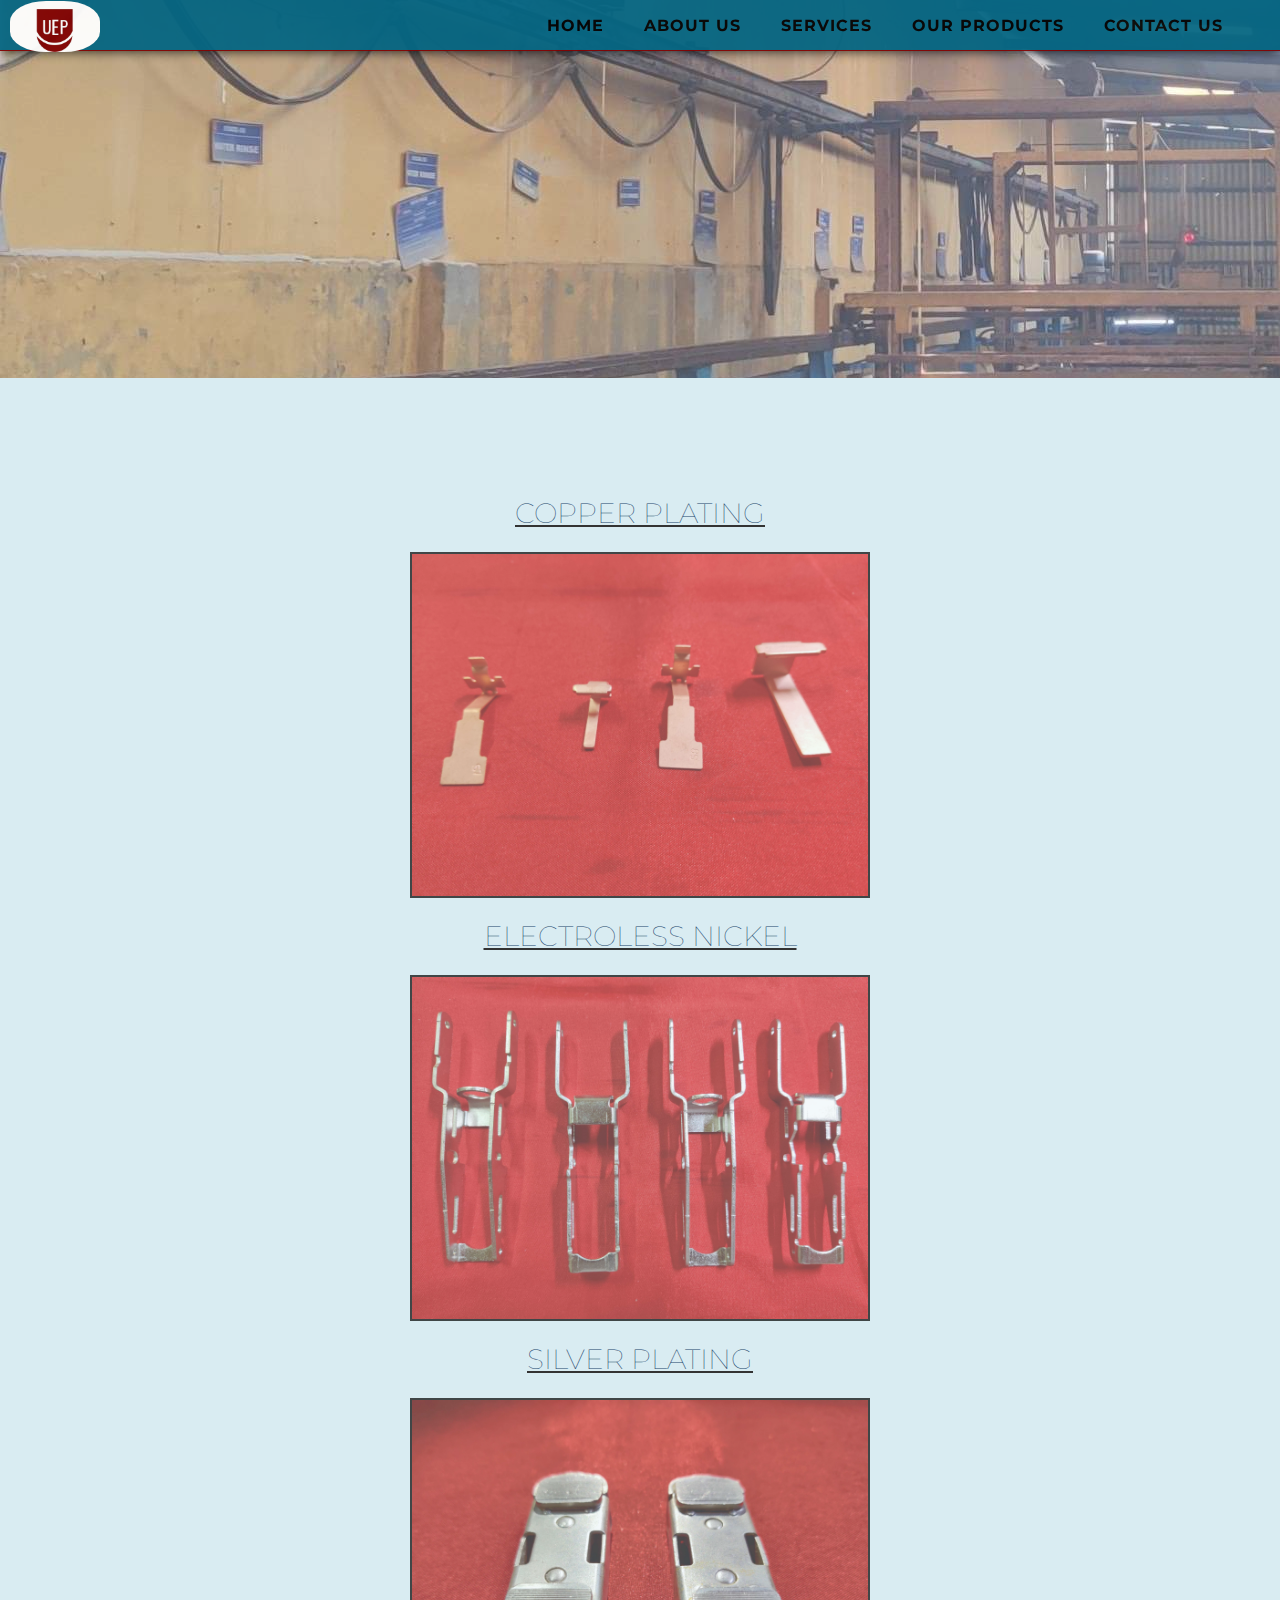
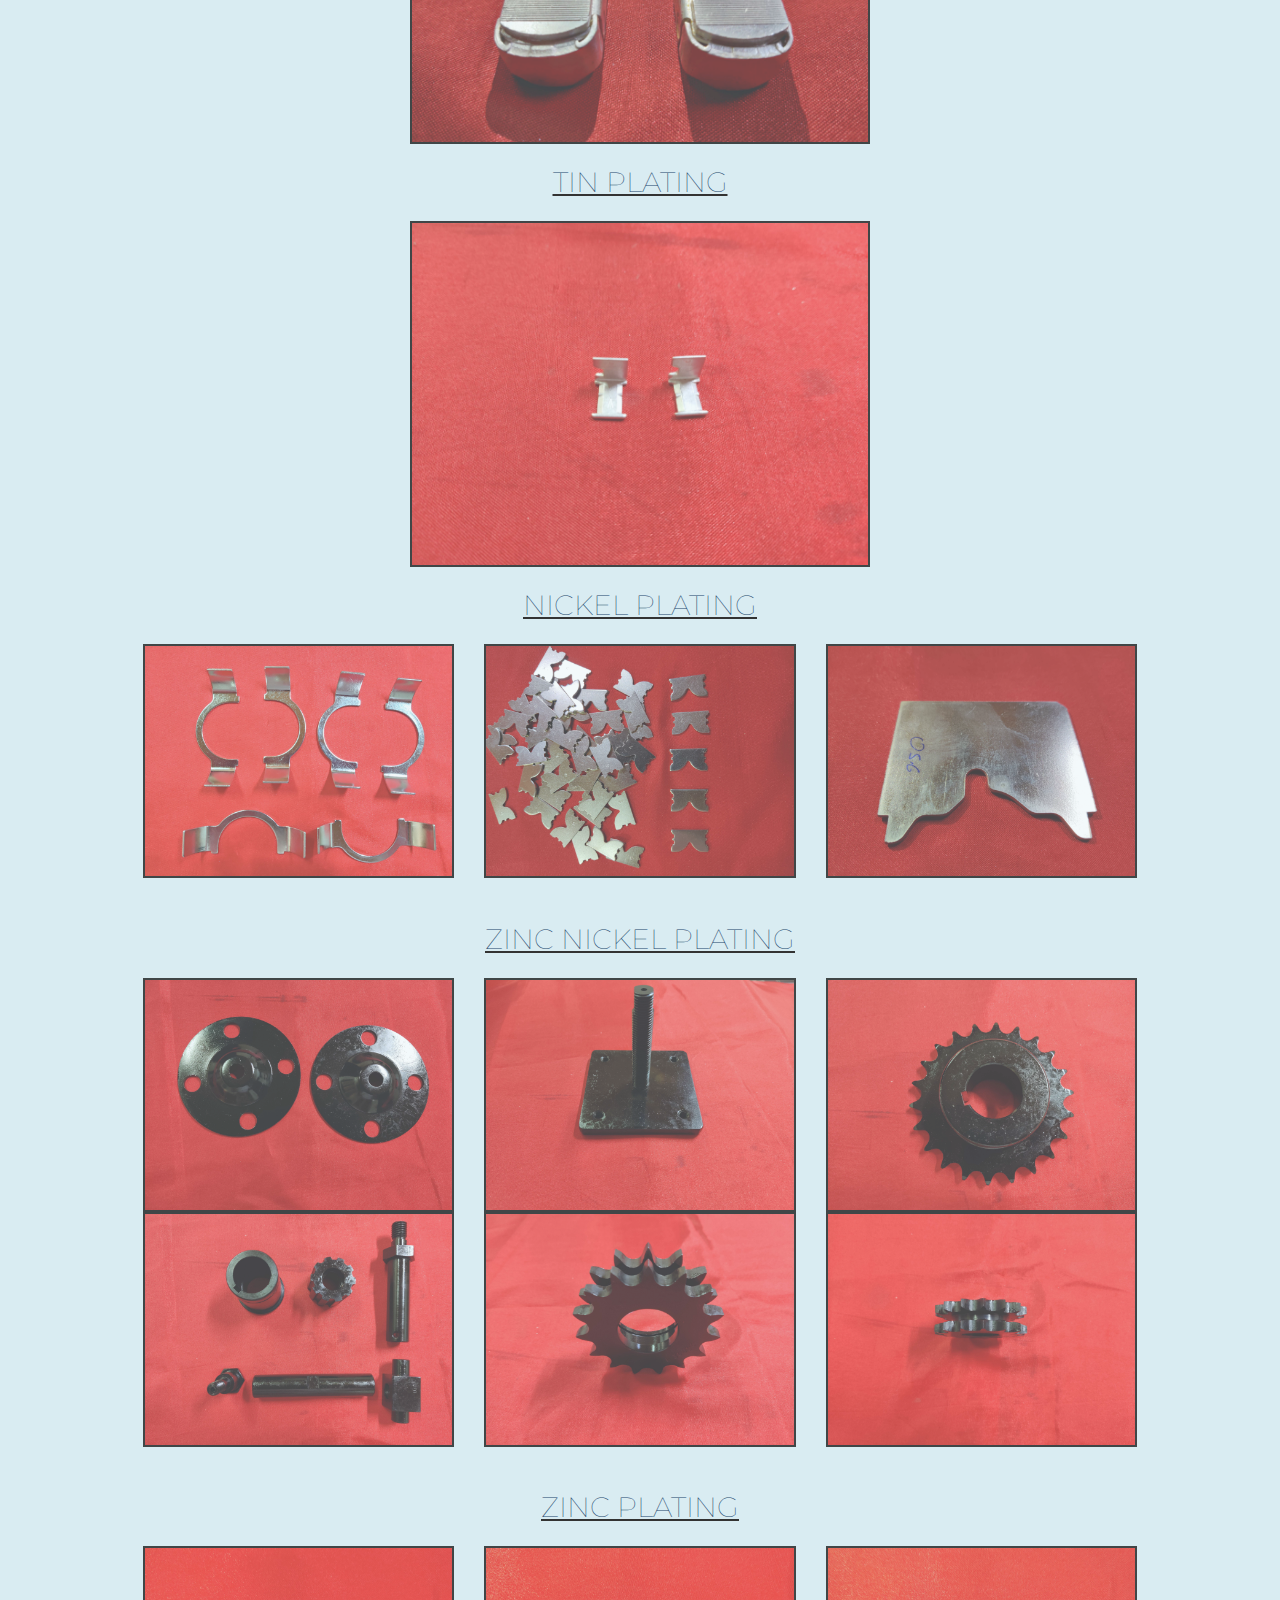
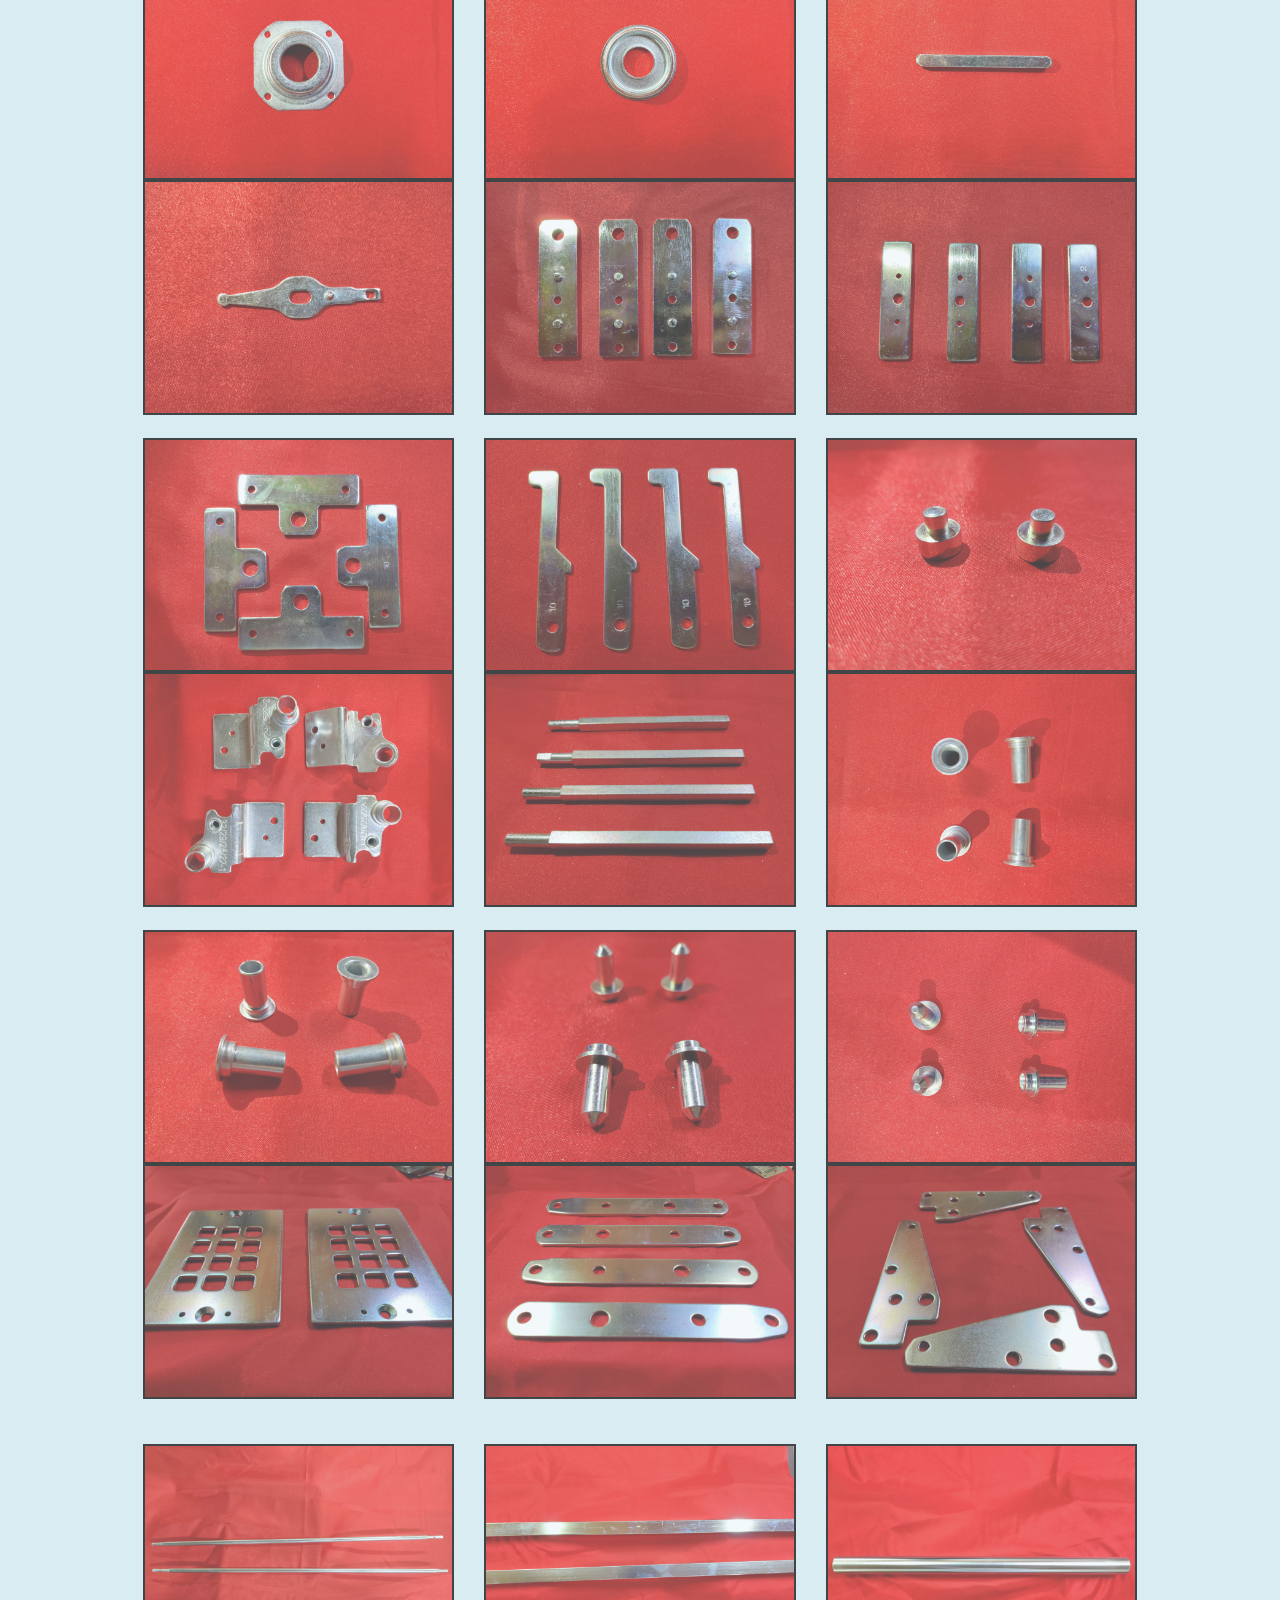
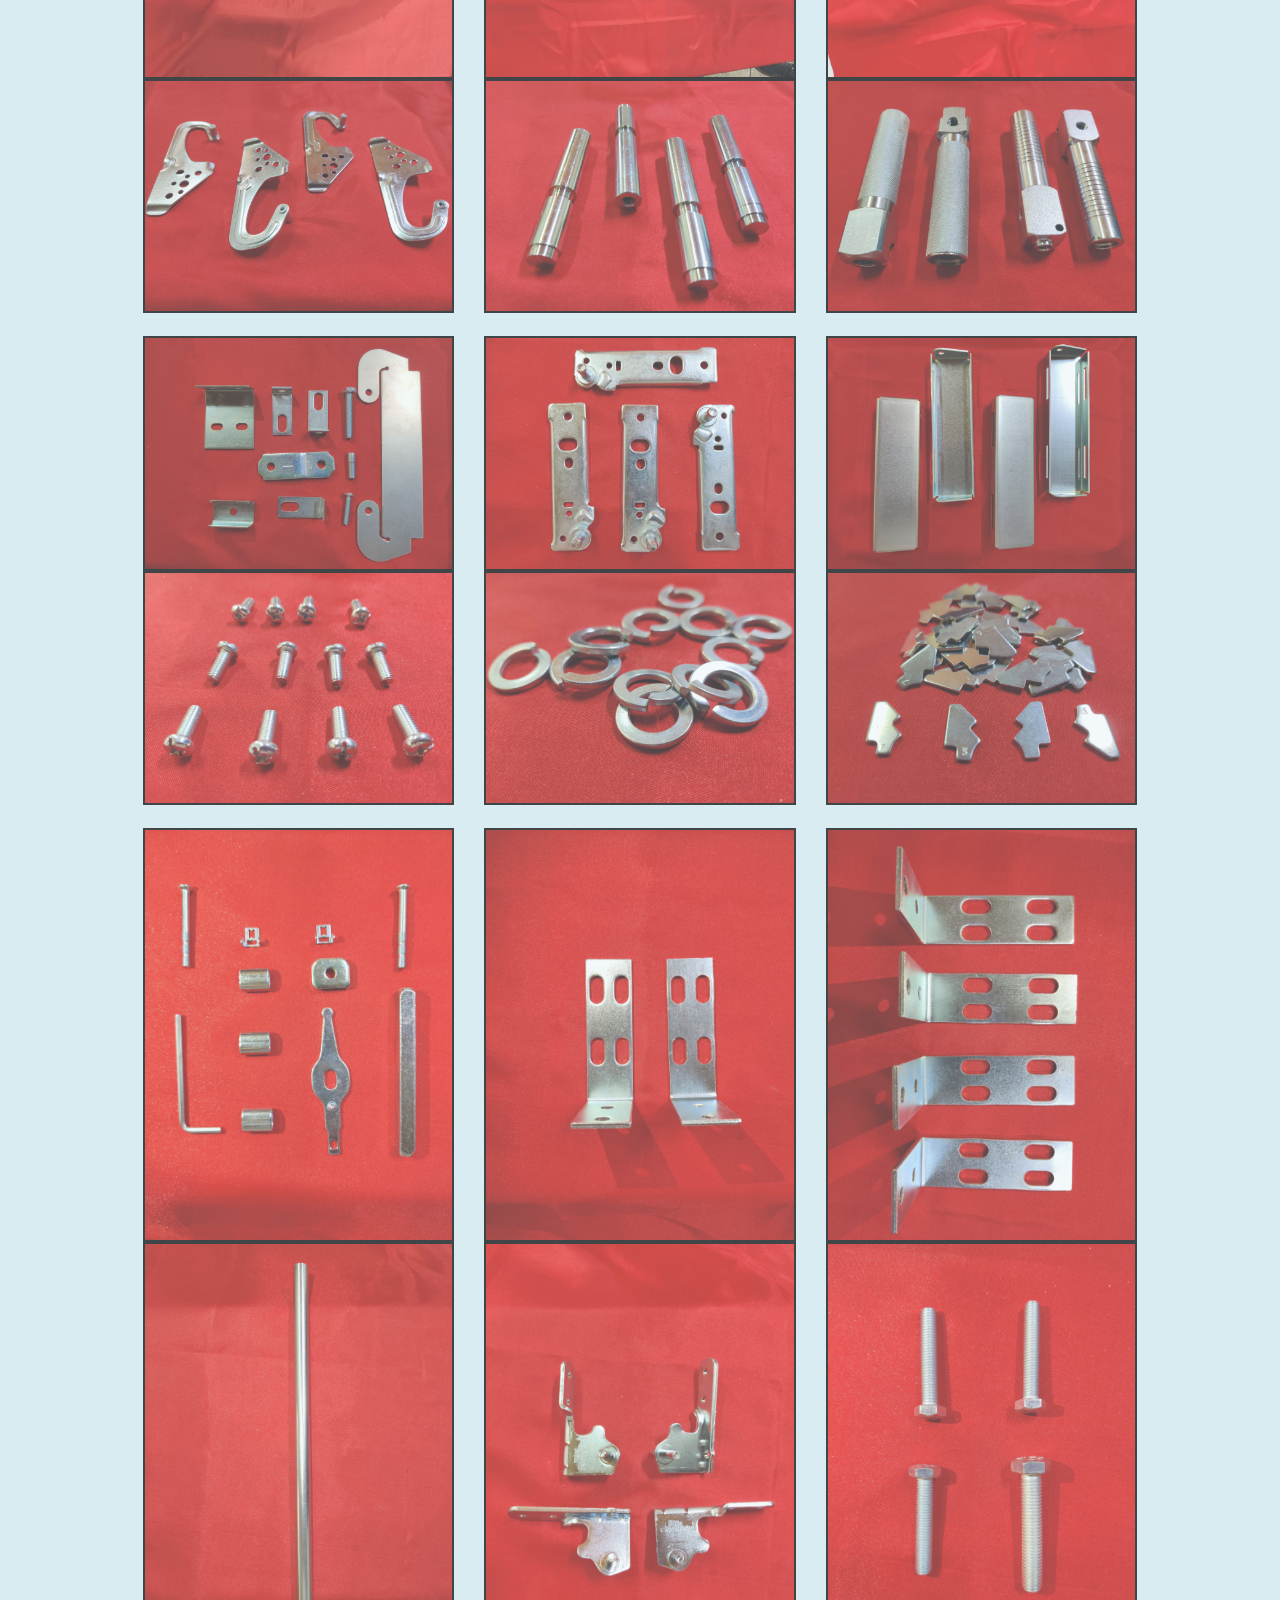
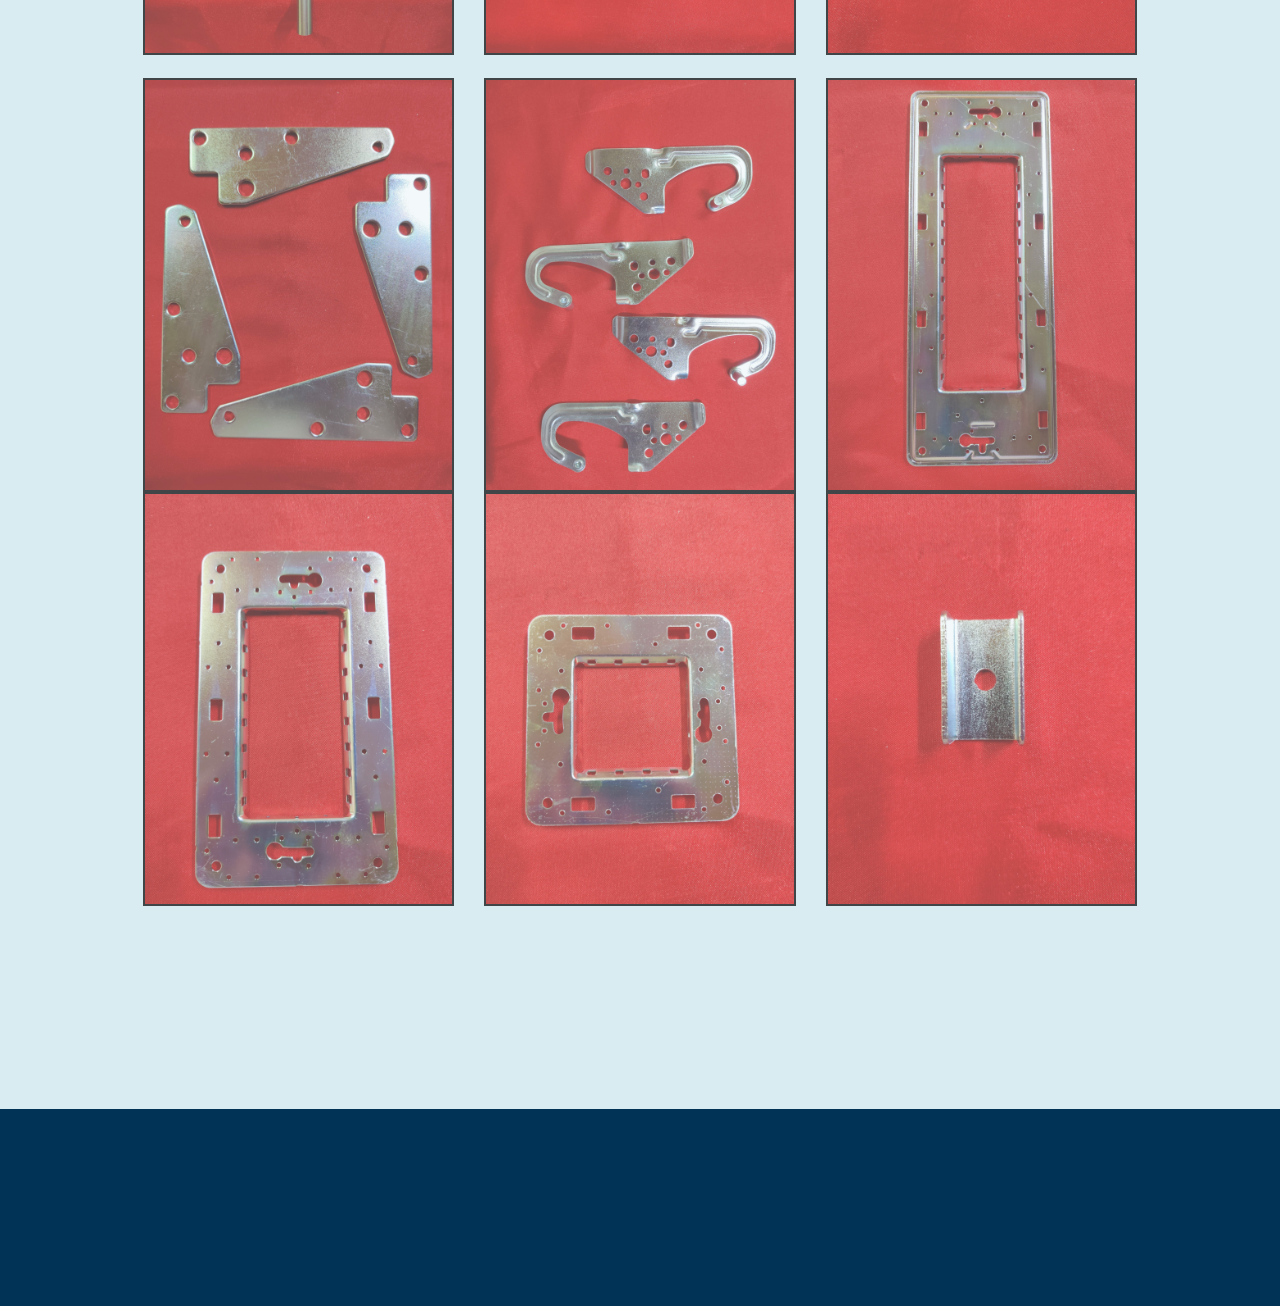
<file: products.html>
<!DOCTYPE html>
<html lang="en" class="no-js">


	<!-- Start Head -->
	<head>



		<!-- Start Meta -->
		<meta charset="utf-8">
		<meta name="viewport" content="width=device-width, initial-scale=1.0">
		<meta name="text" content="">
		<meta name="author" content="">
		<meta name="keywords" content="Electroplaters, zincplating, tinplating, Plating, Iron, sandblasting" />
		<!-- End Meta -->


		<!--Title -->
		<title>United Electroplaters</title>
		<!--End Title -->



		<!-- Icons -->



		<!-- END Icon -->




		<!-- CSS Files -->

			<!-- Font Awesome Icons -->
			<link rel="stylesheet" href="css/font-awesome.min.css"/>

			<!-- Lightbox -->
			<link rel="stylesheet" href="css/lightbox.css" />

			<!-- Text Rotator -->
			<link rel="stylesheet" href="css/simpletextrotator.css" />

			<!-- ionicons Icons -->
			<link rel="stylesheet" href="css/ionicons.min.css" />

			<!-- Default Style -->
			<link rel="stylesheet" href="css/reset.css" />

			<!-- Uikit -->
			<link rel="stylesheet" href="css/uikit.min.css" />

			<!-- Bootstrap Framework -->
			<link rel="stylesheet" href="css/bootstrap.min.css" />

			<!-- Main Stylesheet -->
			<link rel="stylesheet" href="css/style.css" />

		<!-- End CSS Files -->




		<!-- Modernizr Plugin -->
			<script src="js/modernizr-custom.js"></script>
		<!-- END Modernizr Plugin -->


		<!--[if lt IE 9]>
		  <script src="https://cdnjs.cloudflare.com/ajax/libs/html5shiv/3.7.3/html5shiv.min.js"></script>
		  <script src="https://oss.maxcdn.com/respond/1.4.2/respond.min.js"></script>
		<![endif]-->


	</head>
	<!--End Head -->







	<!--Body Starts -->
	<body style="margin-bottom:0;">





		<!-- Loading Screen -->
		<div id="loader-wrapper">

			<!-- Loading Image -->

			<!-- END Loading Image -->


			<!-- Loading Screen Split -->
			<div class="loader-section section-left"></div>
            <div class="loader-section section-right"></div>
			<!-- End Loading Screen Split -->

		</div>
		<!-- End Loading Screen -->







		<!-- Main Container -->
		<div class="container">



			<!-- All Sections -->
			<div class="sections">




				<!-- Navigation Starts -->
					<nav class="navigation navbar navbar-default navbar-fixed-top">



						<!-- Navigation Heading -->
						<div class="navbar-header">

							<!-- Mobile Navigation Button -->
							<button type="button" class="navbar-toggle" data-toggle="collapse" data-target="#bs-example-navbar-collapse-1">
								<span class="sr-only"></span>
								<span class="icon-bar"></span>
								<span class="icon-bar"></span>
								<span class="icon-bar"></span>
							</button>
							<!-- End Mobile Navigation Button -->

							<!-- Navigation Logo -->
							  <a class="navbar-brand" href="index.html" data-uk-smooth-scroll="{offset: 120}"><img style="border-radius:40%" src="img/UEP.jpg" alt="" ></a>
							<!-- End Navigation Logo -->

						</div>
						<!-- End Navigation Heading -->




						<!-- Navigation Links -->
						<div class="collapse navbar-collapse" id="bs-example-navbar-collapse-1">


							<!-- Navigation List -->
							<ul class="nav navbar-nav f-small normal raleway">



								<!-- Dropdown -->
								<li class="dropdown">


									<!-- Dropdown Caret -->



									<!-- Dropdown Link List -->
									<ul class="dropdown-menu f-small normal lato">

										<!-- Dropdown Links -->

										<!-- End Dropdown Links -->

									</ul>
									<!-- End Dropdown Link List -->

								</li>
								<!-- End Dropdown -->


								<!-- Dropdown -->
								<li class="dropdown">

									<!-- Dropdown Caret -->

									<!-- Dropdown Link List -->
									<ul class="dropdown-menu big-dropdown f-small normal lato">


										<!-- Dropdown Left Links -->
										<li class="multi-drop drop-left">


										</li>
										<!-- End Dropdown Left Links -->



										<!-- Dropdown Right Links -->
										<li class="multi-drop drop-right">


										</li>
										<!-- End Dropdown Right Links -->



										<!-- Dropdown Right Links -->
										<li class="multi-drop drop-right">



										</li>
										<!-- End Dropdown Right Links -->


									</ul>
									<!-- End Dropdown Link List -->



								</li>
								<!-- End Dropdown -->


								<!-- Dropdown -->
								<li class="dropdown">


									<!-- Dropdown Caret -->



									<!-- Dropdown Link List -->
									<ul class="dropdown-menu f-small normal lato">

										<!-- Dropdown Links -->

										<!-- End Dropdown Links -->

									</ul>
									<!-- End Dropdown Link List -->

								</li>
								<!-- End Dropdown -->

								<li><a href="index.html">Home</a></li>

								<li><a href="about.html">About Us</a></li>


								<li><a href="services.html">Services</a></li>

                        <li><a href="products.html">Our products</a></li>

								<!-- Dropdown -->
								<li class="dropdown">


									<!-- Dropdown Caret -->



									<!-- Dropdown Link List -->
									<ul class="dropdown-menu f-small normal lato">

										<!-- Dropdown Links -->

										<!-- End Dropdown Links -->

									</ul>
									<!-- End Dropdown Link List -->

								</li>
								<!-- End Dropdown -->





								<li><a href="contact.html">Contact Us</a></li>






							</ul>
							<!-- End Navigation List -->

						</div>
						<!-- End Navigation Links -->


					</nav>
					<!-- Navigation Ends -->







				<!-- Header -->
				<div id="header-pages" class="image-bg-2 pattern-black">

					<!-- Section Content -->
					<div class="section-content">


						<!-- Heading -->
						<div class="big-text" data-uk-scrollspy="{cls:'uk-animation-fade', delay:20}">

							<!-- Title -->
							<h2 class="white t-left f-large ultrabold uppercase" style="color: #000">PRODUCTS.</h2>
								<hr width="30%" color="black" >
							<!-- Description -->
							<h3 class="white t-left f-medium normal uppercase no-margin" style="color: #000">Have a look</h3>


						</div>
						<!-- End Heading -->



					</div>
					<!-- End Section Content -->

				</div>
				<!-- End Header -->



				<!-- Contact -->
				 <div id="blog" >



                    <!-- Section Content -->
                    <div class="section-content" >



 <div class="blog-post"  >




<!-- section close -->


<u><h2 class="f-medium  uppercase" style="color:#19456b">Copper Plating </h2></u>
<br>

<section id="section-portfolio" aria-label="section-portfolio" class="no-top no-bottom">



		<!-- close gallery item -->

		<!-- gallery item -->


		<!-- close gallery item -->

		<!-- gallery item -->

		<!-- close gallery item -->

		<!-- gallery item -->
		<!-- <div class="col-lg-4 col-md-6 col-sm-6 sq-item">
				<div class="picframe wow">
						<div class="pf-click" data-value="project-details-image-big.html">
								<span class="overlay">
					<span class="title">
						<span></span>
								</span>
								</span>
								<img src="images/portfolio/pf%20(4).jpg" class="wow" alt="" />
						</div>
				</div>
		</div> -->
		<!-- close gallery item -->

		<!-- gallery item -->
		<!-- <div class="col-lg-4 col-md-6 col-sm-6 sq-item"> -->
				<!-- <div class="picframe wow">
						<div class="pf-click" data-value="project-details-slider-big.html">
								<span class="overlay">
					<span class="title">
						<span></span>
								</span>
								</span> -->
								<img src="img/IMG_20210217_163053.jpg" class="wow" style="text-align:center;width:45%;">
						<!-- </div> -->
				<!-- </div>
		</div> -->
		<!-- close gallery item -->

		<!-- gallery item -->
		<!-- <div class="col-lg-4 col-md-6 col-sm-6 sq-item">
				<div class="picframe wow">
						<div class="pf-click" data-value="project-details-youtube-big.html">
								<span class="overlay">
					<span class="title">
						<span></span>
								</span>
								</span>
								<img src="images/portfolio/pf%20(6).jpg" class="wow" alt="" />
						</div>
				</div>
		</div> -->
		<!-- close gallery item -->


</section>
<br>
<!-- section close -->
<u><h2 class="f-medium  uppercase" style="color:#19456b"> Electroless Nickel </h2></u>
<br>

<section id="section-portfolio" aria-label="section-portfolio" class="no-top no-bottom">
	 <!-- <div class="spacer-double d-none d-lg-block"></div>
	 <div class="spacer-double d-none d-lg-block"></div>

	 <div class="container-fluid"> -->
			 <!-- <div class="row no-gutters gallery-wrap sequence_pf"> -->

					 <!-- gallery item -->
					 <!-- <div class="col-lg-4 col-md-6 col-sm-6 sq-item">
							 <div class="picframe wow">
									 <div class="pf-click" data-value="project-details-image.html">
											 <span class="overlay">
						 <span class="title">
							 <span></span>
											 </span>
											 </span>
											 <img src="img/IMG_20210217_13291.jpg" class="wow" alt="" />
									 </div>
							 </div>
					 </div> -->
					 <!-- close gallery item -->

					 <!-- gallery item -->
					 <!-- <div class="col-lg-4 col-md-6 col-sm-6 sq-item">
							 <div class="picframe wow">
									 <div class="pf-click" data-value="project-details-slider.html">
											 <span class="overlay">
						 <span class="title">
							 <span></span>
											 </span> -->
											 <!-- </span> -->
											 <img src="img/IMG_20210217_163244.jpg" class="wow" style="text-align:center;width:45%;">
									 <!-- </div> -->
							 <!-- </div>
					 </div> -->
					 <!-- close gallery item -->

					 <!-- gallery item -->
					 <!-- <div class="col-lg-4 col-md-6 col-sm-6 sq-item wow">
							 <div class="picframe wow">
									 <div class="pf-click" data-value="project-details-youtube.html">
											 <span class="overlay">
						 <span class="title">
							 <span></span>
											 </span>
											 </span>
											 <img src="img/IMG_20210217_13314.jpg" class="wow" alt="" />
									 </div>
							 </div>
					 </div> -->
					 <!-- close gallery item -->

					 <!-- gallery item -->
					 <!-- <div class="col-lg-4 col-md-6 col-sm-6 sq-item">
							 <div class="picframe wow">
									 <div class="pf-click" data-value="project-details-image-big.html">
											 <span class="overlay">
						 <span class="title">
							 <span></span>
											 </span>
											 </span>
											 <img src="images/portfolio/pf%20(4).jpg" class="wow" alt="" />
									 </div>
							 </div>
					 </div> -->
					 <!-- close gallery item -->

					 <!-- gallery item -->
					 <!-- <div class="col-lg-4 col-md-6 col-sm-6 sq-item">
							 <div class="picframe wow">
									 <div class="pf-click" data-value="project-details-slider-big.html">
											 <span class="overlay">
						 <span class="title">
							 <span></span>
											 </span>
											 </span>
											 <img src="images/portfolio/pf%20(5).jpg" class="wow" alt="" />
									 </div>
							 </div>
					 </div> -->
					 <!-- close gallery item -->

					 <!-- gallery item -->
					 <!-- <div class="col-lg-4 col-md-6 col-sm-6 sq-item">
							 <div class="picframe wow">
									 <div class="pf-click" data-value="project-details-youtube-big.html">
											 <span class="overlay">
						 <span class="title">
							 <span></span>
											 </span>
											 </span>
											 <img src="images/portfolio/pf%20(6).jpg" class="wow" alt="" />
									 </div>
							 </div>
					 </div> -->
					 <!-- close gallery item -->

			 <!-- </div>
	 </div> -->
<!-- </section> -->

<br><br>
<!-- section close -->
<u><h2 class="f-medium  uppercase" style="color:#19456b"> Silver Plating </h2></u>
<br>

<section id="section-portfolio" aria-label="section-portfolio" class="no-top no-bottom">
	 <!-- <div class="spacer-double d-none d-lg-block"></div>
	 <div class="spacer-double d-none d-lg-block"></div>

	 <div class="container-fluid">
			 <div class="row no-gutters gallery-wrap sequence_pf"> -->

					 <!-- gallery item -->
					 <!-- <div class="col-lg-4 col-md-6 col-sm-6 sq-item">
							 <div class="picframe wow">
									 <div class="pf-click" data-value="project-details-image.html">
											 <span class="overlay">
						 <span class="title">
							 <span></span>
											 </span>
											 </span>
											 <img src="img/IMG_20210217_13291.jpg" class="wow" alt="" />
									 </div>
							 </div>
					 </div> -->
					 <!-- close gallery item -->

					 <!-- gallery item -->
					 <!-- <div class="col-lg-4 col-md-6 col-sm-6 sq-item">
							 <div class="picframe wow">
									 <div class="pf-click" data-value="project-details-slider.html">
											 <span class="overlay">
						 <span class="title">
							 <span></span>
											 </span>
											 </span> -->
											 <img src="img/IMG_20210217_132804.jpg" class="wow" style="text-align:center;width:45%;">
									 <!-- </div> -->
							 <!-- </div> -->
					 <!-- </div> -->
					 <!-- close gallery item -->

					 <!-- gallery item -->
					 <!-- <div class="col-lg-4 col-md-6 col-sm-6 sq-item wow">
							 <div class="picframe wow">
									 <div class="pf-click" data-value="project-details-youtube.html">
											 <span class="overlay">
						 <span class="title">
							 <span></span>
											 </span>
											 </span>
											 <img src="img/IMG_20210217_13314.jpg" class="wow" alt="" />
									 </div>
							 </div>
					 </div> -->
					 <!-- close gallery item -->

					 <!-- gallery item -->
					 <!-- <div class="col-lg-4 col-md-6 col-sm-6 sq-item">
							 <div class="picframe wow">
									 <div class="pf-click" data-value="project-details-image-big.html">
											 <span class="overlay">
						 <span class="title">
							 <span></span>
											 </span>
											 </span>
											 <img src="images/portfolio/pf%20(4).jpg" class="wow" alt="" />
									 </div>
							 </div>
					 </div> -->
					 <!-- close gallery item -->

					 <!-- gallery item -->
					 <!-- <div class="col-lg-4 col-md-6 col-sm-6 sq-item">
							 <div class="picframe wow">
									 <div class="pf-click" data-value="project-details-slider-big.html">
											 <span class="overlay">
						 <span class="title">
							 <span></span>
											 </span>
											 </span>
											 <img src="images/portfolio/pf%20(5).jpg" class="wow" alt="" />
									 </div>
							 </div>
					 </div> -->
					 <!-- close gallery item -->

					 <!-- gallery item -->
					 <!-- <div class="col-lg-4 col-md-6 col-sm-6 sq-item">
							 <div class="picframe wow">
									 <div class="pf-click" data-value="project-details-youtube-big.html">
											 <span class="overlay">
						 <span class="title">
							 <span></span>
											 </span>
											 </span>
											 <img src="images/portfolio/pf%20(6).jpg" class="wow" alt="" />
									 </div>
							 </div>
					 </div> -->
					 <!-- close gallery item -->

			 <!-- </div>
	 </div> -->
<!-- </section> -->


<br><br>
<!-- section close -->

<u>  <h2 class="f-medium  uppercase" style="color:#19456b"> Tin Plating </h2></u>
<br>

<section id="section-portfolio" aria-label="section-portfolio" class="no-top no-bottom">
	 <!-- <div class="spacer-double d-none d-lg-block"></div>
	 <div class="spacer-double d-none d-lg-block"></div>

	 <div class="container-fluid">
			 <div class="row no-gutters gallery-wrap sequence_pf"> -->

					 <!-- gallery item -->
					 <!-- <div class="col-lg-4 col-md-6 col-sm-6 sq-item">
							 <div class="picframe wow">
									 <div class="pf-click" data-value="project-details-image.html">
											 <span class="overlay">
						 <span class="title">
							 <span></span>
											 </span>
											 </span>
											 <img src="img/IMG_20210217_13291.jpg" class="wow" alt="" />
									 </div>
							 </div>
					 </div> -->
					 <!-- close gallery item -->

					 <!-- gallery item -->
					 <!-- <div class="col-lg-4 col-md-6 col-sm-6 sq-item">
							 <div class="picframe wow">
									 <div class="pf-click" data-value="project-details-slider.html">
											 <span class="overlay">
						 <span class="title">
							 <span></span>
											 </span>
											 </span> -->
											 <img src="img/IMG_20210217_163207.jpg" class="wow" style="text-align:center;width:45%;">
									 <!-- </div>
							 </div> -->
					 <!-- </div> -->
					 <!-- close gallery item -->

					 <!-- gallery item -->
					 <!-- <div class="col-lg-4 col-md-6 col-sm-6 sq-item wow">
							 <div class="picframe wow">
									 <div class="pf-click" data-value="project-details-youtube.html">
											 <span class="overlay">
						 <span class="title">
							 <span></span>
											 </span>
											 </span>
											 <img src="img/IMG_20210217_13314.jpg" class="wow" alt="" />
									 </div>
							 </div>
					 </div> -->
					 <!-- close gallery item -->

					 <!-- gallery item -->
					 <!-- <div class="col-lg-4 col-md-6 col-sm-6 sq-item">
							 <div class="picframe wow">
									 <div class="pf-click" data-value="project-details-image-big.html">
											 <span class="overlay">
						 <span class="title">
							 <span></span>
											 </span>
											 </span>
											 <img src="images/portfolio/pf%20(4).jpg" class="wow" alt="" />
									 </div>
							 </div>
					 </div> -->
					 <!-- close gallery item -->

					 <!-- gallery item -->
					 <!-- <div class="col-lg-4 col-md-6 col-sm-6 sq-item">
							 <div class="picframe wow">
									 <div class="pf-click" data-value="project-details-slider-big.html">
											 <span class="overlay">
						 <span class="title">
							 <span></span>
											 </span>
											 </span>
											 <img src="images/portfolio/pf%20(5).jpg" class="wow" alt="" />
									 </div>
							 </div>
					 </div> -->
					 <!-- close gallery item -->

					 <!-- gallery item -->
					 <!-- <div class="col-lg-4 col-md-6 col-sm-6 sq-item">
							 <div class="picframe wow">
									 <div class="pf-click" data-value="project-details-youtube-big.html">
											 <span class="overlay">
						 <span class="title">
							 <span></span>
											 </span>
											 </span>
											 <img src="images/portfolio/pf%20(6).jpg" class="wow" alt="" />
									 </div>
							 </div>
					 </div> -->
					 <!-- close gallery item -->

			 <!-- </div>
	 </div> -->
<!-- </section> -->
<br><br>
<!-- section close -->
<u><h2 class="f-medium  uppercase" style="color:#19456b"> Nickel Plating </h2></u>
<br>
<div id="content" class="no-bottom no-top">
<div id="top"></div>

<!-- section begin -->
<section id="section-portfolio" aria-label="section-portfolio" class="no-top no-bottom">
	 <div class="spacer-double d-none d-lg-block"></div>
	 <div class="spacer-double d-none d-lg-block"></div>

	 <div class="container-fluid">
			 <div class="row no-gutters gallery-wrap sequence_pf">

					 <!-- gallery item -->
					 <div class="col-lg-4 col-md-6 col-sm-6 sq-item">
							 <div class="picframe wow">
									 <div class="pf-click" data-value="project-details-image.html">
											 <span class="overlay">
						 <span class="title">
							 <span></span>
											 </span>
											 </span>
											 <img src="img/IMG_20210217_132918.jpg" class="wow"  >
									 </div>
							 </div>
					 </div>
					 <!-- close gallery item -->

					 <!-- gallery item -->
					 <div class="col-lg-4 col-md-6 col-sm-6 sq-item">
							 <div class="picframe wow">
									 <div class="pf-click" data-value="project-details-slider.html">
											 <span class="overlay">
						 <span class="title">
							 <span></span>
											 </span>
											 </span>
											 <img src="img/IMG_20210217_133230.jpg" class="wow" >
									 </div>
							 </div>
					 </div>
					 <!-- close gallery item -->

					 <!-- gallery item -->
					 <div class="col-lg-4 col-md-6 col-sm-6 sq-item wow">
							 <div class="picframe wow">
									 <div class="pf-click" data-value="project-details-youtube.html">
											 <span class="overlay">
						 <span class="title">
							 <span></span>
											 </span>
											 </span>
											 <img src="img/IMG_20210217_133147.jpg" class="wow" >
									 </div>
							 </div>
					 </div>
					 <!-- close gallery item -->

					 <!-- gallery item -->
					 <!-- <div class="col-lg-4 col-md-6 col-sm-6 sq-item">
							 <div class="picframe wow">
									 <div class="pf-click" data-value="project-details-image-big.html">
											 <span class="overlay">
						 <span class="title">
							 <span></span>
											 </span>
											 </span>
											 <img src="images/portfolio/pf%20(4).jpg" class="wow" alt="" />
									 </div>
							 </div>
					 </div> -->
					 <!-- close gallery item -->

					 <!-- gallery item -->
					 <!-- <div class="col-lg-4 col-md-6 col-sm-6 sq-item">
							 <div class="picframe wow">
									 <div class="pf-click" data-value="project-details-slider-big.html">
											 <span class="overlay">
						 <span class="title">
							 <span></span>
											 </span>
											 </span>
											 <img src="images/portfolio/pf%20(5).jpg" class="wow" alt="" />
									 </div>
							 </div>
					 </div> -->
					 <!-- close gallery item -->

					 <!-- gallery item -->
					 <!-- <div class="col-lg-4 col-md-6 col-sm-6 sq-item">
							 <div class="picframe wow">
									 <div class="pf-click" data-value="project-details-youtube-big.html">
											 <span class="overlay">
						 <span class="title">
							 <span></span>
											 </span>
											 </span>
											 <img src="images/portfolio/pf%20(6).jpg" class="wow" alt="" />
									 </div>
							 </div>
					 </div> -->
					 <!-- close gallery item -->

			 </div>
	 </div>
</section>
<br><br>
<u><h2 class="f-medium  uppercase" style="color:#19456b"> Zinc Nickel Plating </h2></u>
<br>

<section id="section-portfolio" aria-label="section-portfolio" class="no-top no-bottom">
	 <div class="spacer-double d-none d-lg-block"></div>
	 <div class="spacer-double d-none d-lg-block"></div>

	 <div class="container-fluid">
			 <div class="row no-gutters gallery-wrap sequence_pf">

					 <!-- gallery item -->
					 <div class="col-lg-4 col-md-6 col-sm-6 sq-item">
							 <div class="picframe wow">
									 <div class="pf-click" data-value="project-details-image.html">
											 <span class="overlay">
						 <span class="title">
							 <span></span>
											 </span>
											 </span>
											 <img src="img/IMG_20210217_161915.jpg" class="wow" alt="" />
									 </div>
							 </div>
					 </div>
					 <!-- close gallery item -->

					 <!-- gallery item -->
					 <div class="col-lg-4 col-md-6 col-sm-6 sq-item">
							 <div class="picframe wow">
									 <div class="pf-click" data-value="project-details-slider.html">
											 <span class="overlay">
						 <span class="title">
							 <span></span>
											 </span>
											 </span>
											 <img src="img/IMG_20210217_161948.jpg" class="wow" alt="" />
									 </div>
							 </div>
					 </div>
					 <!-- close gallery item -->

					 <!-- gallery item -->
					 <div class="col-lg-4 col-md-6 col-sm-6 sq-item wow">
							 <div class="picframe wow">
									 <div class="pf-click" data-value="project-details-youtube.html">
											 <span class="overlay">
						 <span class="title">
							 <span></span>
											 </span>
											 </span>
											 <img src="img/IMG_20210217_162000.jpg" class="wow" alt="" />
									 </div>
							 </div>
					 </div>
					 <!-- close gallery item -->

					 <!-- gallery item -->
					 <div class="col-lg-4 col-md-6 col-sm-6 sq-item">
							 <div class="picframe wow">
									 <div class="pf-click" data-value="project-details-image-big.html">
											 <span class="overlay">
						 <span class="title">
							 <span></span>
											 </span>
											 </span>
											 <img src="img/IMG_20210217_162434.jpg" class="wow" alt="" />
									 </div>
							 </div>
					 </div>
					 <!-- close gallery item -->

					 <!-- gallery item -->
					 <div class="col-lg-4 col-md-6 col-sm-6 sq-item">
							 <div class="picframe wow">
									 <div class="pf-click" data-value="project-details-slider-big.html">
											 <span class="overlay">
						 <span class="title">
							 <span></span>
											 </span>
											 </span>
											 <img src="img/IMG_20210217_164247.jpg" class="wow" alt="" />
									 </div>
							 </div>
					 </div>
					 <!-- close gallery item -->

					 <!-- gallery item -->
					 <div class="col-lg-4 col-md-6 col-sm-6 sq-item">
							 <div class="picframe wow">
									 <div class="pf-click" data-value="project-details-youtube-big.html">
											 <span class="overlay">
						 <span class="title">
							 <span></span>
											 </span>
											 </span>
											 <img src="img/IMG_20210217_164251.jpg" class="wow" alt="" />
									 </div>
							 </div>
					 </div>
					 <!-- close gallery item -->

			 </div>
	 </div>
</section>
<br>

<br>
<!-- section close -->
<u><h2 class="f-medium  uppercase" style="color:#19456b"> Zinc Plating </h2></u>
<br>

<section id="section-portfolio" aria-label="section-portfolio" class="no-top no-bottom">
	 <div class="spacer-double d-none d-lg-block"></div>
	 <div class="spacer-double d-none d-lg-block"></div>

	 <div class="container-fluid">
			 <div class="row no-gutters gallery-wrap sequence_pf">

					 <!-- gallery item -->
					 <div class="col-lg-4 col-md-6 col-sm-6 sq-item">
							 <div class="picframe wow">
									 <div class="pf-click" data-value="project-details-image.html">
											 <span class="overlay">
						 <span class="title">
							 <span></span>
											 </span>
											 </span>
											 <img src="img/IMG_20210217_124417.jpg" class="wow" alt="" />
									 </div>
							 </div>
					 </div>
					 <!-- close gallery item -->

					 <!-- gallery item -->
					 <div class="col-lg-4 col-md-6 col-sm-6 sq-item">
							 <div class="picframe wow">
									 <div class="pf-click" data-value="project-details-slider.html">
											 <span class="overlay">
						 <span class="title">
							 <span></span>
											 </span>
											 </span>
											 <img src="img/IMG_20210217_124503.jpg" class="wow" alt="" />
									 </div>
							 </div>
					 </div>
					 <!-- close gallery item -->

					 <!-- gallery item -->
					 <div class="col-lg-4 col-md-6 col-sm-6 sq-item wow">
							 <div class="picframe wow">
									 <div class="pf-click" data-value="project-details-youtube.html">
											 <span class="overlay">
						 <span class="title">
							 <span></span>
											 </span>
											 </span>
											 <img src="img/IMG_20210217_124526.jpg" class="wow" alt="" />
									 </div>
							 </div>
					 </div>
					 <!-- close gallery item -->

					 <!-- gallery item -->
					 <div class="col-lg-4 col-md-6 col-sm-6 sq-item">
							 <div class="picframe wow">
									 <div class="pf-click" data-value="project-details-image-big.html">
											 <span class="overlay">
						 <span class="title">
							 <span></span>
											 </span>
											 </span>
											 <img src="img/IMG_20210217_124540.jpg" class="wow" alt="" />
									 </div>
							 </div>
					 </div>
					 <!-- close gallery item -->

					 <!-- gallery item -->
					 <div class="col-lg-4 col-md-6 col-sm-6 sq-item">
							 <div class="picframe wow">
									 <div class="pf-click" data-value="project-details-slider-big.html">
											 <span class="overlay">
						 <span class="title">
							 <span></span>
											 </span>
											 </span>
											 <img src="img/IMG_20210217_125109.jpg" class="wow" alt="" />
									 </div>
							 </div>
					 </div>
					 <!-- close gallery item -->

					 <!-- gallery item -->
					 <div class="col-lg-4 col-md-6 col-sm-6 sq-item">
							 <div class="picframe wow">
									 <div class="pf-click" data-value="project-details-youtube-big.html">
											 <span class="overlay">
						 <span class="title">
							 <span></span>
											 </span>
											 </span>
											 <img src="img/IMG_20210217_125015.jpg" class="wow" alt="" />
									 </div>
							 </div>
					 </div>
					 <!-- close gallery item -->

			 </div>
	 </div>
</section>
<br>
<section id="section-portfolio" aria-label="section-portfolio" class="no-top no-bottom">
	 <div class="spacer-double d-none d-lg-block"></div>
	 <div class="spacer-double d-none d-lg-block"></div>

	 <div class="container-fluid">
			 <div class="row no-gutters gallery-wrap sequence_pf">

					 <!-- gallery item -->
					 <div class="col-lg-4 col-md-6 col-sm-6 sq-item">
							 <div class="picframe wow">
									 <div class="pf-click" data-value="project-details-image.html">
											 <span class="overlay">
						 <span class="title">
							 <span></span>
											 </span>
											 </span>
											 <img src="img/IMG_20210217_125201.jpg" class="wow" alt="" />
									 </div>
							 </div>
					 </div>
					 <!-- close gallery item -->

					 <!-- gallery item -->
					 <div class="col-lg-4 col-md-6 col-sm-6 sq-item">
							 <div class="picframe wow">
									 <div class="pf-click" data-value="project-details-slider.html">
											 <span class="overlay">
						 <span class="title">
							 <span></span>
											 </span>
											 </span>
											 <img src="img/IMG_20210217_125407.jpg" class="wow" alt="" />
									 </div>
							 </div>
					 </div>
					 <!-- close gallery item -->

					 <!-- gallery item -->
					 <div class="col-lg-4 col-md-6 col-sm-6 sq-item wow">
							 <div class="picframe wow">
									 <div class="pf-click" data-value="project-details-youtube.html">
											 <span class="overlay">
						 <span class="title">
							 <span></span>
											 </span>
											 </span>
											 <img src="img/IMG_20210217_125707.jpg" class="wow" alt="" />
									 </div>
							 </div>
					 </div>
					 <!-- close gallery item -->

					 <!-- gallery item -->
					 <div class="col-lg-4 col-md-6 col-sm-6 sq-item">
							 <div class="picframe wow">
									 <div class="pf-click" data-value="project-details-image-big.html">
											 <span class="overlay">
						 <span class="title">
							 <span></span>
											 </span>
											 </span>
											 <img src="img/IMG_20210217_130153.jpg" class="wow" alt="" />
									 </div>
							 </div>
					 </div>
					 <!-- close gallery item -->

					 <!-- gallery item -->
					 <div class="col-lg-4 col-md-6 col-sm-6 sq-item">
							 <div class="picframe wow">
									 <div class="pf-click" data-value="project-details-slider-big.html">
											 <span class="overlay">
						 <span class="title">
							 <span></span>
											 </span>
											 </span>
											 <img src="img/IMG_20210217_130238.jpg" class="wow" alt="" />
									 </div>
							 </div>
					 </div>
					 <!-- close gallery item -->

					 <!-- gallery item -->
					 <div class="col-lg-4 col-md-6 col-sm-6 sq-item">
							 <div class="picframe wow">
									 <div class="pf-click" data-value="project-details-youtube-big.html">
											 <span class="overlay">
						 <span class="title">
							 <span></span>
											 </span>
											 </span>
											 <img src="img/IMG_20210217_130314.jpg" class="wow" alt="" />
									 </div>
							 </div>
					 </div>
					 <!-- close gallery item -->

			 </div>
	 </div>
</section>
<br>
<section id="section-portfolio" aria-label="section-portfolio" class="no-top no-bottom">
	 <div class="spacer-double d-none d-lg-block"></div>
	 <div class="spacer-double d-none d-lg-block"></div>

	 <div class="container-fluid">
			 <div class="row no-gutters gallery-wrap sequence_pf">

					 <!-- gallery item -->
					 <div class="col-lg-4 col-md-6 col-sm-6 sq-item">
							 <div class="picframe wow">
									 <div class="pf-click" data-value="project-details-image.html">
											 <span class="overlay">
						 <span class="title">
							 <span></span>
											 </span>
											 </span>
											 <img src="img/IMG_20210217_130321.jpg" class="wow" alt="" />
									 </div>
							 </div>
					 </div>
					 <!-- close gallery item -->

					 <!-- gallery item -->
					 <div class="col-lg-4 col-md-6 col-sm-6 sq-item">
							 <div class="picframe wow">
									 <div class="pf-click" data-value="project-details-slider.html">
											 <span class="overlay">
						 <span class="title">
							 <span></span>
											 </span>
											 </span>
											 <img src="img/IMG_20210217_130428.jpg" class="wow" alt="" />
									 </div>
							 </div>
					 </div>
					 <!-- close gallery item -->

					 <!-- gallery item -->
					 <div class="col-lg-4 col-md-6 col-sm-6 sq-item wow">
							 <div class="picframe wow">
									 <div class="pf-click" data-value="project-details-youtube.html">
											 <span class="overlay">
						 <span class="title">
							 <span></span>
											 </span>
											 </span>
											 <img src="img/IMG_20210217_130432.jpg" class="wow" alt="" />
									 </div>
							 </div>
					 </div>
					 <!-- close gallery item -->

					 <!-- gallery item -->
					 <div class="col-lg-4 col-md-6 col-sm-6 sq-item">
							 <div class="picframe wow">
									 <div class="pf-click" data-value="project-details-image-big.html">
											 <span class="overlay">
						 <span class="title">
							 <span></span>
											 </span>
											 </span>
											 <img src="img/IMG_20210217_130529.jpg" class="wow" alt="" />
									 </div>
							 </div>
					 </div>
					 <!-- close gallery item -->

					 <!-- gallery item -->
					 <div class="col-lg-4 col-md-6 col-sm-6 sq-item">
							 <div class="picframe wow">
									 <div class="pf-click" data-value="project-details-slider-big.html">
											 <span class="overlay">
						 <span class="title">
							 <span></span>
											 </span>
											 </span>
											 <img src="img/IMG_20210217_130621.jpg" class="wow" alt="" />
									 </div>
							 </div>
					 </div>
					 <!-- close gallery item -->

					 <!-- gallery item -->
					 <div class="col-lg-4 col-md-6 col-sm-6 sq-item">
							 <div class="picframe wow">
									 <div class="pf-click" data-value="project-details-youtube-big.html">
											 <span class="overlay">
						 <span class="title">
							 <span></span>
											 </span>
											 </span>
											 <img src="img/IMG_20210217_130732.jpg" class="wow" alt="" />
									 </div>
							 </div>
					 </div>
					 <!-- close gallery item -->

			 </div>
	 </div>
</section>
<br>
<br>
<section id="section-portfolio" aria-label="section-portfolio" class="no-top no-bottom">
	 <div class="spacer-double d-none d-lg-block"></div>
	 <div class="spacer-double d-none d-lg-block"></div>

	 <div class="container-fluid">
			 <div class="row no-gutters gallery-wrap sequence_pf">

					 <!-- gallery item -->
					 <div class="col-lg-4 col-md-6 col-sm-6 sq-item">
							 <div class="picframe wow">
									 <div class="pf-click" data-value="project-details-image.html">
											 <span class="overlay">
						 <span class="title">
							 <span></span>
											 </span>
											 </span>
											 <img src="img/IMG_20210217_131417.jpg" class="wow" alt="" />
									 </div>
							 </div>
					 </div>
					 <!-- close gallery item -->

					 <!-- gallery item -->
					 <div class="col-lg-4 col-md-6 col-sm-6 sq-item">
							 <div class="picframe wow">
									 <div class="pf-click" data-value="project-details-slider.html">
											 <span class="overlay">
						 <span class="title">
							 <span></span>
											 </span>
											 </span>
											 <img src="img/IMG_20210217_131705.jpg" class="wow" alt="" />
									 </div>
							 </div>
					 </div>
					 <!-- close gallery item -->

					 <!-- gallery item -->
					 <div class="col-lg-4 col-md-6 col-sm-6 sq-item wow">
							 <div class="picframe wow">
									 <div class="pf-click" data-value="project-details-youtube.html">
											 <span class="overlay">
						 <span class="title">
							 <span></span>
											 </span>
											 </span>
											 <img src="img/IMG_20210217_131750.jpg" class="wow" alt="" />
									 </div>
							 </div>
					 </div>
					 <!-- close gallery item -->

					 <!-- gallery item -->
					 <div class="col-lg-4 col-md-6 col-sm-6 sq-item">
							 <div class="picframe wow">
									 <div class="pf-click" data-value="project-details-image-big.html">
											 <span class="overlay">
						 <span class="title">
							 <span></span>
											 </span>
											 </span>
											 <img src="img/IMG_20210217_131945.jpg" class="wow" alt="" />
									 </div>
							 </div>
					 </div>
					 <!-- close gallery item -->

					 <!-- gallery item -->
					 <div class="col-lg-4 col-md-6 col-sm-6 sq-item">
							 <div class="picframe wow">
									 <div class="pf-click" data-value="project-details-slider-big.html">
											 <span class="overlay">
						 <span class="title">
							 <span></span>
											 </span>
											 </span>
											 <img src="img/IMG_20210217_132025.jpg" class="wow" alt="" />
									 </div>
							 </div>
					 </div>
					 <!-- close gallery item -->

					 <!-- gallery item -->
					 <div class="col-lg-4 col-md-6 col-sm-6 sq-item">
							 <div class="picframe wow">
									 <div class="pf-click" data-value="project-details-youtube-big.html">
											 <span class="overlay">
						 <span class="title">
							 <span></span>
											 </span>
											 </span>
											 <img src="img/IMG_20210217_132125.jpg" class="wow" alt="" />
									 </div>
							 </div>
					 </div>
					 <!-- close gallery item -->

			 </div>
	 </div>
</section>
<br>
<section id="section-portfolio" aria-label="section-portfolio" class="no-top no-bottom">
	 <div class="spacer-double d-none d-lg-block"></div>
	 <div class="spacer-double d-none d-lg-block"></div>

	 <div class="container-fluid">
			 <div class="row no-gutters gallery-wrap sequence_pf">

					 <!-- gallery item -->
					 <div class="col-lg-4 col-md-6 col-sm-6 sq-item">
							 <div class="picframe wow">
									 <div class="pf-click" data-value="project-details-image.html">
											 <span class="overlay">
						 <span class="title">
							 <span></span>
											 </span>
											 </span>
											 <img src="img/IMG_20210217_132434.jpg" class="wow" alt="" />
									 </div>
							 </div>
					 </div>
					 <!-- close gallery item -->

					 <!-- gallery item -->
					 <div class="col-lg-4 col-md-6 col-sm-6 sq-item">
							 <div class="picframe wow">
									 <div class="pf-click" data-value="project-details-slider.html">
											 <span class="overlay">
						 <span class="title">
							 <span></span>
											 </span>
											 </span>
											 <img src="img/IMG_20210217_130910.jpg" class="wow" alt="" />
									 </div>
							 </div>
					 </div>
					 <!-- close gallery item -->

					 <!-- gallery item -->
					 <div class="col-lg-4 col-md-6 col-sm-6 sq-item wow">
							 <div class="picframe wow">
									 <div class="pf-click" data-value="project-details-youtube.html">
											 <span class="overlay">
						 <span class="title">
							 <span></span>
											 </span>
											 </span>
											 <img src="img/IMG_20210217_130947.jpg" class="wow" alt="" />
									 </div>
							 </div>
					 </div>
					 <!-- close gallery item -->

					 <!-- gallery item -->
					 <div class="col-lg-4 col-md-6 col-sm-6 sq-item">
							 <div class="picframe wow">
									 <div class="pf-click" data-value="project-details-image-big.html">
											 <span class="overlay">
						 <span class="title">
							 <span></span>
											 </span>
											 </span>
											 <img src="img/IMG_20210217_131126.jpg" class="wow" alt="" />
									 </div>
							 </div>
					 </div>
					 <!-- close gallery item -->

					 <!-- gallery item -->
					 <div class="col-lg-4 col-md-6 col-sm-6 sq-item">
							 <div class="picframe wow">
									 <div class="pf-click" data-value="project-details-slider-big.html">
											 <span class="overlay">
						 <span class="title">
							 <span></span>
											 </span>
											 </span>
											 <img src="img/IMG_20210217_131151.jpg" class="wow" alt="" />
									 </div>
							 </div>
					 </div>
					 <!-- close gallery item -->

					 <!-- gallery item -->
					 <div class="col-lg-4 col-md-6 col-sm-6 sq-item">
							 <div class="picframe wow">
									 <div class="pf-click" data-value="project-details-youtube-big.html">
											 <span class="overlay">
						 <span class="title">
							 <span></span>
											 </span>
											 </span>
											 <img src="img/IMG_20210217_131238.jpg" class="wow" alt="" />
									 </div>
							 </div>
					 </div>
					 <!-- close gallery item -->

			 </div>
	 </div>
</section>
<br>
<section id="section-portfolio" aria-label="section-portfolio" class="no-top no-bottom">
	 <div class="spacer-double d-none d-lg-block"></div>
	 <div class="spacer-double d-none d-lg-block"></div>

	 <div class="container-fluid">
			 <div class="row no-gutters gallery-wrap sequence_pf">

					 <!-- gallery item -->
					 <div class="col-lg-4 col-md-6 col-sm-6 sq-item">
							 <div class="picframe wow">
									 <div class="pf-click" data-value="project-details-image.html">
											 <span class="overlay">
						 <span class="title">
							 <span></span>
											 </span>
											 </span>
											 <img src="img/IMG_20210217_124717.jpg" class="wow" alt="" />
									 </div>
							 </div>
					 </div>
					 <!-- close gallery item -->

					 <!-- gallery item -->
					 <div class="col-lg-4 col-md-6 col-sm-6 sq-item">
							 <div class="picframe wow">
									 <div class="pf-click" data-value="project-details-slider.html">
											 <span class="overlay">
						 <span class="title">
							 <span></span>
											 </span>
											 </span>
											 <img src="img/IMG_20210217_125521.jpg" class="wow" alt="" />
									 </div>
							 </div>
					 </div>
					 <!-- close gallery item -->

					 <!-- gallery item -->
					 <div class="col-lg-4 col-md-6 col-sm-6 sq-item wow">
							 <div class="picframe wow">
									 <div class="pf-click" data-value="project-details-youtube.html">
											 <span class="overlay">
						 <span class="title">
							 <span></span>
											 </span>
											 </span>
											 <img src="img/IMG_20210217_125602.jpg" class="wow" alt="" />
									 </div>
							 </div>
					 </div>
					 <!-- close gallery item -->

					 <!-- gallery item -->
					 <div class="col-lg-4 col-md-6 col-sm-6 sq-item">
							 <div class="picframe wow">
									 <div class="pf-click" data-value="project-details-image-big.html">
											 <span class="overlay">
						 <span class="title">
							 <span></span>
											 </span>
											 </span>
											 <img src="img/IMG_20210217_125640.jpg" class="wow" alt="" />
									 </div>
							 </div>
					 </div>
					 <!-- close gallery item -->

					 <!-- gallery item -->
					 <div class="col-lg-4 col-md-6 col-sm-6 sq-item">
							 <div class="picframe wow">
									 <div class="pf-click" data-value="project-details-slider-big.html">
											 <span class="overlay">
						 <span class="title">
							 <span></span>
											 </span>
											 </span>
											 <img src="img/IMG_20210217_130046.jpg" class="wow" alt="" />
									 </div>
							 </div>
					 </div>
					 <!-- close gallery item -->

					 <!-- gallery item -->
					 <div class="col-lg-4 col-md-6 col-sm-6 sq-item">
							 <div class="picframe wow">
									 <div class="pf-click" data-value="project-details-youtube-big.html">
											 <span class="overlay">
						 <span class="title">
							 <span></span>
											 </span>
											 </span>
											 <img src="img/IMG_20210217_130349.jpg" class="wow" alt="" />
									 </div>
							 </div>
					 </div>
					 <!-- close gallery item -->

			 </div>
	 </div>
</section>
<br>
<section id="section-portfolio" aria-label="section-portfolio" class="no-top no-bottom">
	 <div class="spacer-double d-none d-lg-block"></div>
	 <div class="spacer-double d-none d-lg-block"></div>

	 <div class="container-fluid">
			 <div class="row no-gutters gallery-wrap sequence_pf">

					 <!-- gallery item -->
					 <div class="col-lg-4 col-md-6 col-sm-6 sq-item">
							 <div class="picframe wow">
									 <div class="pf-click" data-value="project-details-image.html">
											 <span class="overlay">
						 <span class="title">
							 <span></span>
											 </span>
											 </span>
											 <img src="img/IMG_20210217_130727.jpg" class="wow" alt="" />
									 </div>
							 </div>
					 </div>
					 <!-- close gallery item -->

					 <!-- gallery item -->
					 <div class="col-lg-4 col-md-6 col-sm-6 sq-item">
							 <div class="picframe wow">
									 <div class="pf-click" data-value="project-details-slider.html">
											 <span class="overlay">
						 <span class="title">
							 <span></span>
											 </span>
											 </span>
											 <img src="img/IMG_20210217_131932.jpg" class="wow" alt="" />
									 </div>
							 </div>
					 </div>
					 <!-- close gallery item -->

					 <!-- gallery item -->
					 <div class="col-lg-4 col-md-6 col-sm-6 sq-item wow">
							 <div class="picframe wow">
									 <div class="pf-click" data-value="project-details-youtube.html">
											 <span class="overlay">
						 <span class="title">
							 <span></span>
											 </span>
											 </span>
											 <img src="img/IMG_20210217_132201.jpg" class="wow" alt="" />
									 </div>
							 </div>
					 </div>
					 <!-- close gallery item -->

					 <!-- gallery item -->
					 <div class="col-lg-4 col-md-6 col-sm-6 sq-item">
							 <div class="picframe wow">
									 <div class="pf-click" data-value="project-details-image-big.html">
											 <span class="overlay">
						 <span class="title">
							 <span></span>
											 </span>
											 </span>
											 <img src="img/IMG_20210217_132223.jpg" class="wow" alt="" />
									 </div>
							 </div>
					 </div>
					 <!-- close gallery item -->

					 <!-- gallery item -->
					 <div class="col-lg-4 col-md-6 col-sm-6 sq-item">
							 <div class="picframe wow">
									 <div class="pf-click" data-value="project-details-slider-big.html">
											 <span class="overlay">
						 <span class="title">
							 <span></span>
											 </span>
											 </span>
											 <img src="img/IMG_20210217_132239.jpg" class="wow" alt="" />
									 </div>
							 </div>
					 </div>
					 <!-- close gallery item -->

					 <!-- gallery item -->
					 <div class="col-lg-4 col-md-6 col-sm-6 sq-item">
							 <div class="picframe wow">
									 <div class="pf-click" data-value="project-details-youtube-big.html">
											 <span class="overlay">
						 <span class="title">
							 <span></span>
											 </span>
											 </span>
											 <img src="img/IMG_20210217_132309.jpg" class="wow" alt="" />
									 </div>
							 </div>
					 </div>
					 <!-- close gallery item -->

			 </div>
	 </div>
</section>
<br>

                                </div>
</div>
</div>
<br><br><br><br><br><br>

<!-- Footer -->
	<div id="footer" class="dark-bg" style="position:absolute;left:0;right:0;bottom:0;">

	<!-- Section Content -->
	<div class="section-content" >



		<!-- Row -->
		<div class="row" data-uk-scrollspy="{cls:'uk-animation-fade'}">

			<!-- Column -->
			<div class="col-md-12">

				<!-- Footer Logo -->
				<div class="footer-logo">



				</div>
				<!-- End Footer Logo -->

			</div>
			<!-- End Column -->

		</div>
		<!-- End Row -->



		<!-- Row -->
		<div class="row" data-uk-scrollspy="{cls:'uk-animation-fade', delay:20}">

			<!-- Column -->
			<div class="col-md-12">

				<!-- Footer Social -->
				<ul class="footer-social no-margin">

					<!-- Links -->
					<li class="no-margin"><a href="https://www.facebook.com/unitedelectroplaters"><i class="fa fa-facebook white" aria-hidden="true"></i></a></li>

					<li><a href="https://twitter.com/electroplaters"><i class="fa fa-twitter white" aria-hidden="true"></i></a></li>



					<li><a href="https://instagram.com/unitedelectroplaters?igshid=11tsd2syorrq9"><i class="fa fa-instagram white" aria-hidden="true"></i></a></li>


					<!-- End Links -->

				</ul>
				<!-- End Footer Social -->

				<!-- Separator -->
				<div class="separator-center"></div>
				<!-- End Separator -->

			</div>
			<!-- End Column -->

		</div>
		<!-- End Row -->


		<!-- Row -->
		<div class="row">

			<!-- Column -->
			<div class="col-md-4" data-uk-scrollspy="{cls:'uk-animation-fade', delay:40}">

				<!-- Footer Details -->
				<div class="footer-details no-padding-top">

					<!-- Title -->
					<p class="white f-small uppercase bold">Phone</p>

					<!-- Number -->
					<p class="white f-small lato"><a href="tel:9045003361" class="gray1" style="color: #fcfcfc">+91 9045003361</a></p>

				</div>
				<!-- End Footer Details -->

			</div>
			<!-- End Column -->


			<!-- Column -->
			<div class="col-md-4" data-uk-scrollspy="{cls:'uk-animation-fade', delay:40}">

				<!-- Footer Details -->
				<div class="footer-details">

					<!-- Title -->
					<p class="white f-small uppercase bold">Email</p>

					<!-- Phone -->
					<p class="white f-small lato"><a href="#" class="gray1" style="color: #fcfcfc">support@unitedelectroplaters.com</a></p>

				</div>
				<!-- End Footer Details -->

			</div>
			<!-- End Column -->


			<!-- Column -->
			<div class="col-md-4" data-uk-scrollspy="{cls:'uk-animation-fade', delay:40}">

				<!-- Footer Details -->
				<div class="footer-details">

					<!-- Title -->
					<p class="white f-small uppercase bold">Address</p>

					<!-- Phone -->
					<p class="white f-small lato"><a href="#" class="gray1" style="color: #fcfcfc">D-18,Site C ,Surajpur Industrial Area, Greater Noida</a></p>

				</div>
				<!-- End Footer Details -->

			</div>
			<!-- End Column -->


		</div>
		<!-- End Row -->

	</div>
	<!-- End Section Content -->

</div>
<!-- End Footer -->







</div>
<!-- End All Sections -->


</div>
<!-- End Main Container -->








<!-- JavaSript Files -->

<!-- Essential JS Files -->
<script src="js/jquery-2.2.4.min.js"></script>

<!-- Bootstrap -->
<script src="js/bootstrap.min.js"></script>

<!-- uikit -->
<script src="js/uikit.min.js"></script>

<!-- Custom Codes -->
<script src="js/custom.js"></script>


<!-- JS Plugins -->

<!-- Grid -->
<script src="js/grid.min.js"></script>

<!-- Responsive Slider -->
<script src="js/responsiveslides.min.js"></script>

<!-- Lightbox -->
<script src="js/lightbox-plus-jquery.min.js"></script>

<!-- Lightbox Video -->
<script src="js/lightbox.min.js"></script>

<!-- Text Rotator -->
<script src="js/jquery.simple-text-rotator.min.js"></script>

<!-- Contact -->
<script src="js/contact.js"></script>



<!-- End JavaSript Files -->


</body>
<!-- End Body -->

</html>
</file>
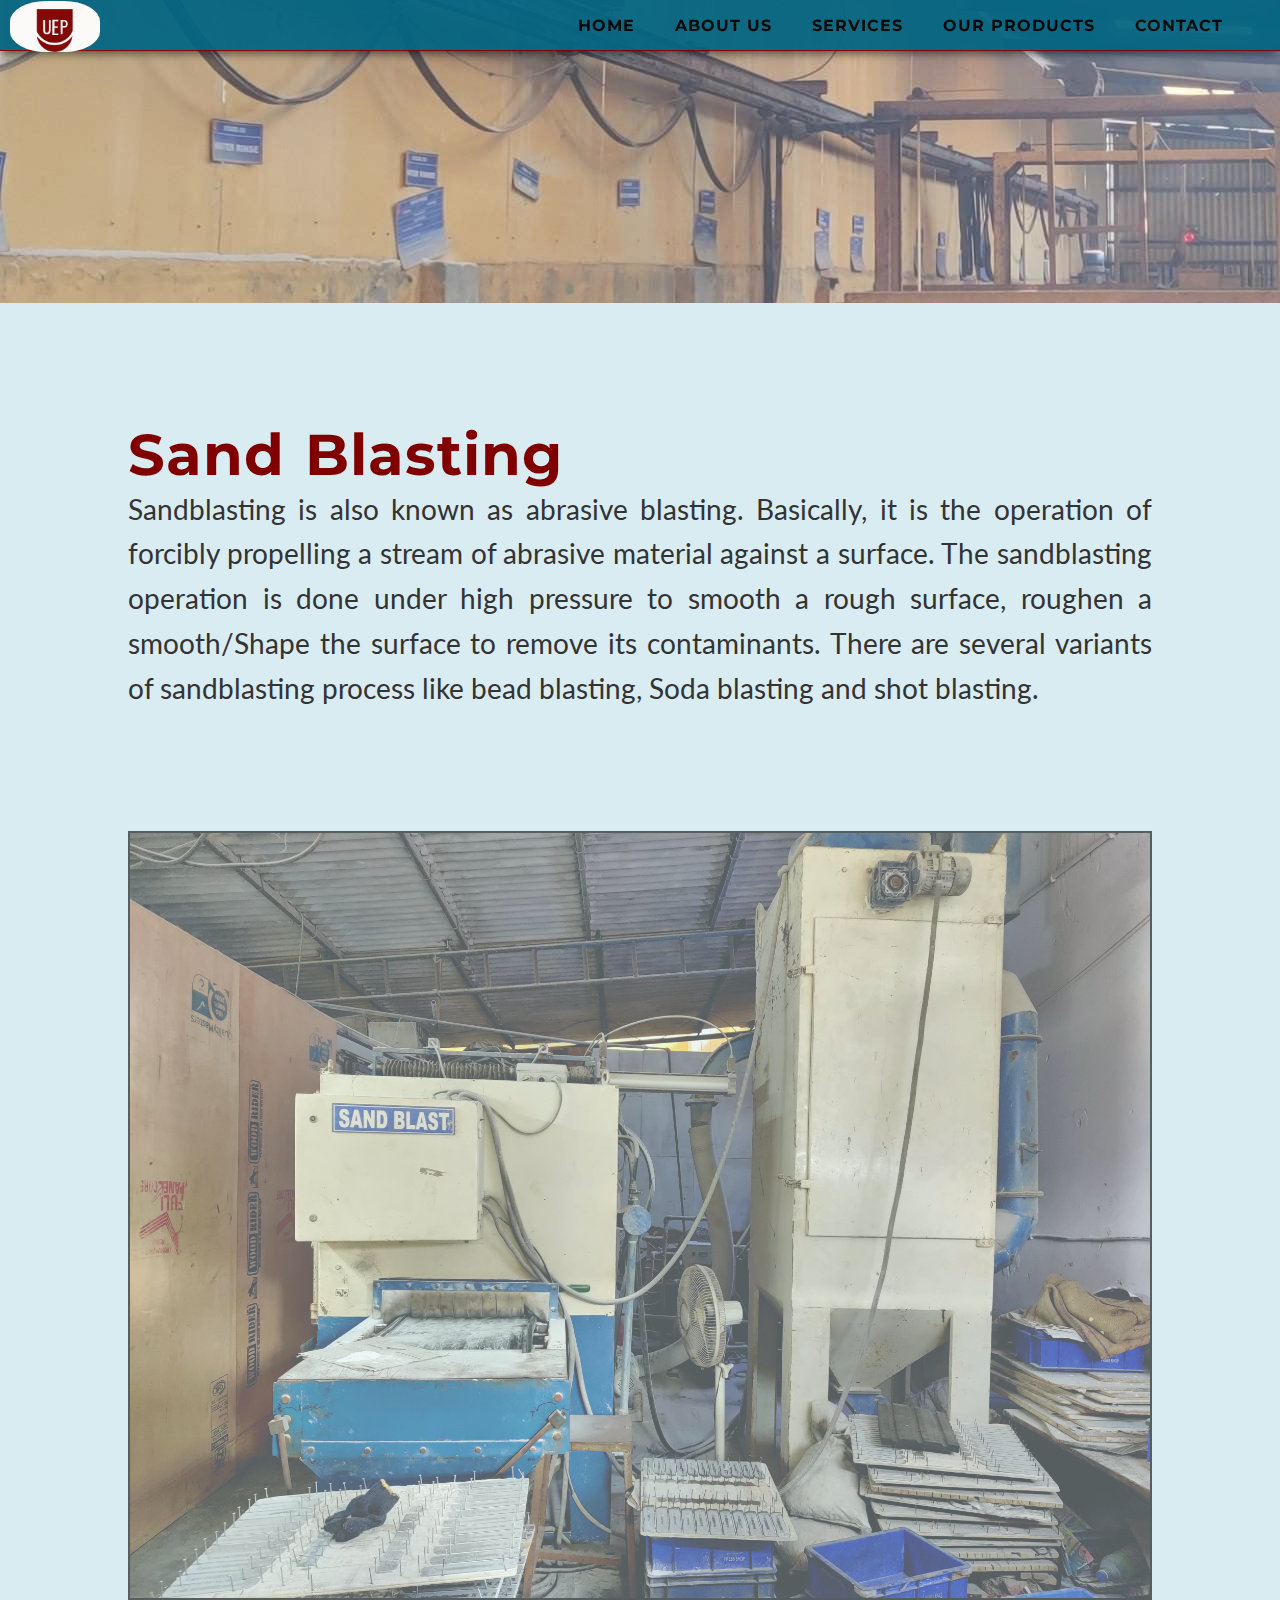
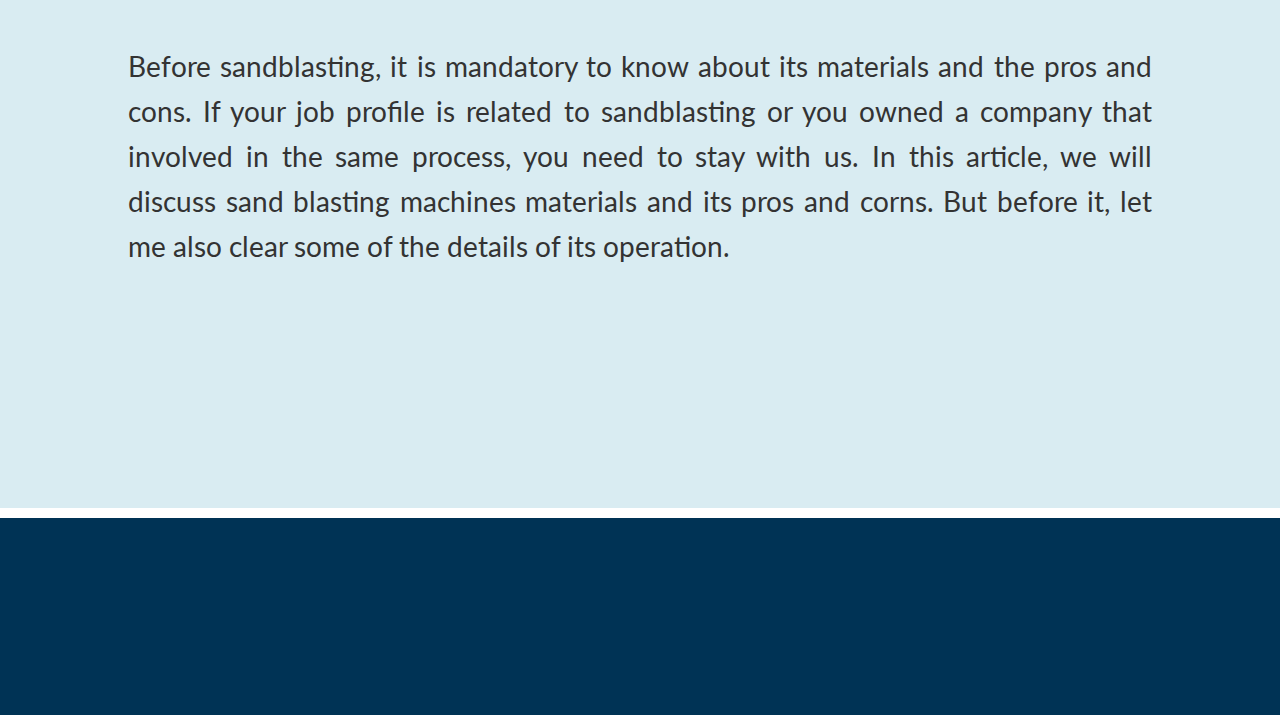
<file: sandblasting.html>
<!DOCTYPE html>
<html lang="en" class="no-js">


	<!-- Start Head -->
	<head>



		<!-- Start Meta -->
		<meta charset="utf-8">
		<meta name="viewport" content="width=device-width, initial-scale=1.0">
		<meta name="text" content="">
		<meta name="author" content="">
		<!-- End Meta -->


		<!--Title -->
		<title>United Electroplaters</title>
		<!--End Title -->



		<!-- Icons -->



		<!-- END Icon -->




		<!-- CSS Files -->

			<!-- Font Awesome Icons -->
			<link rel="stylesheet" href="css/font-awesome.min.css"/>

			<!-- Lightbox -->
			<link rel="stylesheet" href="css/lightbox.css" />

			<!-- Text Rotator -->
			<link rel="stylesheet" href="css/simpletextrotator.css" />

			<!-- ionicons Icons -->
			<link rel="stylesheet" href="css/ionicons.min.css" />

			<!-- Default Style -->
			<link rel="stylesheet" href="css/reset.css" />

			<!-- Uikit -->
			<link rel="stylesheet" href="css/uikit.min.css" />

			<!-- Bootstrap Framework -->
			<link rel="stylesheet" href="css/bootstrap.min.css" />

			<!-- Main Stylesheet -->
			<link rel="stylesheet" href="css/style.css" />

		<!-- End CSS Files -->




		<!-- Modernizr Plugin -->
			<script src="js/modernizr-custom.js"></script>
		<!-- END Modernizr Plugin -->


		<!--[if lt IE 9]>
		  <script src="https://cdnjs.cloudflare.com/ajax/libs/html5shiv/3.7.3/html5shiv.min.js"></script>
		  <script src="https://oss.maxcdn.com/respond/1.4.2/respond.min.js"></script>
		<![endif]-->


	</head>
	<!--End Head -->







	<!--Body Starts -->
	<body>





		<!-- Loading Screen -->
		<div id="loader-wrapper">

			<!-- Loading Image -->

			<!-- END Loading Image -->


			<!-- Loading Screen Split -->
			<div class="loader-section section-left"></div>
            <div class="loader-section section-right"></div>
			<!-- End Loading Screen Split -->

		</div>
		<!-- End Loading Screen -->







		<!-- Main Container -->
		<div class="container">



			<!-- All Sections -->
			<div class="sections">






				<!-- Navigation Starts -->
					<nav class="navigation navbar navbar-default navbar-fixed-top">



						<!-- Navigation Heading -->
						<div class="navbar-header">

							<!-- Mobile Navigation Button -->
							<button type="button" class="navbar-toggle" data-toggle="collapse" data-target="#bs-example-navbar-collapse-1">
								<span class="sr-only"></span>
								<span class="icon-bar"></span>
								<span class="icon-bar"></span>
								<span class="icon-bar"></span>
							</button>
							<!-- End Mobile Navigation Button -->

							<!-- Navigation Logo -->
						  <a class="navbar-brand" href="index.html" data-uk-smooth-scroll="{offset: 120}"><img style="border-radius:40%" src="img/UEP.jpg" alt="" ></a>
							<!-- End Navigation Logo -->

						</div>
						<!-- End Navigation Heading -->




						<!-- Navigation Links -->
						<div class="collapse navbar-collapse" id="bs-example-navbar-collapse-1">


							<!-- Navigation List -->
							<ul class="nav navbar-nav f-small normal raleway">



								<!-- Dropdown -->
								<li class="dropdown">


									<!-- Dropdown Caret -->



									<!-- Dropdown Link List -->
									<ul class="dropdown-menu f-small normal lato">

										<!-
										<!-- End Dropdown Links -->

									</ul>
									<!-- End Dropdown Link List -->

								</li>
								<!-- End Dropdown -->


								<!-- Dropdown -->
								<li class="dropdown">

									<!-- Dropdown Caret -->


									<!-- Dropdown Link List -->
									<ul class="dropdown-menu big-dropdown f-small normal lato">


										<!-- Dropdown Left Links -->
										<li class="multi-drop drop-left">


										</li>
										<!-- End Dropdown Left Links -->



										<!-- Dropdown Right Links -->
										<li class="multi-drop drop-right">



										</li>
										<!-- End Dropdown Right Links -->



										<!-- Dropdown Right Links -->
										<li class="multi-drop drop-right">




										</li>
										<!-- End Dropdown Right Links -->


									</ul>
									<!-- End Dropdown Link List -->



								</li>
								<!-- End Dropdown -->


								<!-- Dropdown -->
								<li class="dropdown">


									<!-- Dropdown Caret -->


									<!-- Dropdown Link List -->
									<ul class="dropdown-menu f-small normal lato">

										<!-- Dropdown Links -->


										<!-- End Dropdown Links -->

									</ul>
									<!-- End Dropdown Link List -->

								</li>
								<!-- End Dropdown -->
								<li><a href="index.html">Home</a></li>


								<li><a href="about.html">About Us</a></li>


								<li><a href="services.html">Services</a></li>

                        <li><a href="products.html">Our products</a></li>

								<!-- Dropdown -->
								<li class="dropdown">


									<!-- Dropdown Caret -->



									<!-- Dropdown Link List -->
									<ul class="dropdown-menu f-small normal lato">

										<!-- Dropdown Links -->


										<!-- End Dropdown Links -->

									</ul>
									<!-- End Dropdown Link List -->

								</li>
								<!-- End Dropdown -->





								<li><a href="contact.html">Contact</a></li>






							</ul>
							<!-- End Navigation List -->

						</div>
						<!-- End Navigation Links -->


					</nav>
					<!-- Navigation Ends -->







				<!-- Header -->
				<div id="header-pages" class="image-bg-2 pattern-black">

					<!-- Section Content -->
					<div class="section-content">


						<!-- Heading -->
						<div class="big-text" data-uk-scrollspy="{cls:'uk-animation-fade', delay:20}">

							<!-- Title -->
							<h2 class="white t-left f-large ultrabold uppercase"  style="color: #000"> Our Speciality</h2>

							<!-- Description -->


						</div>
						<!-- End Heading -->



					</div>
					<!-- End Section Content -->

				</div>
				<!-- End Header -->








				<!-- About -->
				<div id="blog">



					<!-- Section Content -->
					<div class="section-content">



								<!-- Blog Post -->
								<div class="blog-post">

									<!-- Image -->


									<!-- Post Title -->
									<h3 class="t-left f-large dark bold" style="color: #800000">Sand Blasting

</a></h3>

									<!-- Post Information -->

									<!-- End Post Information -->


									<!-- Post Snippet -->
									<p class=" f-medium normal" align="justify" >
										Sandblasting is also known as abrasive blasting. Basically, it is the operation of forcibly propelling a stream of abrasive material against a surface. The sandblasting operation is done under high pressure to smooth a rough surface, roughen a smooth/Shape the surface to remove its contaminants. There are several variants of sandblasting process like bead blasting, Soda blasting and shot blasting.

									<!-- Button -->


								</div>
								<!-- End Blog Post -->






								<!-- Blog Post -->
								<div class="blog-post">

									<!-- Image -->
									<a href="#"><img src="img/IMG_20201226_143916.jpg" alt="" /></a>

									<!-- Post Title -->


									<!-- Post Information -->

									<!-- End Post Information -->


									<!-- Post Snippet -->
									<p class=" f-medium normal" align="justify">
										<br>Before sandblasting, it is mandatory to know about its materials and the pros and cons. If your job profile is related to sandblasting or you owned a company that involved in the same process, you need to stay with us. In this article, we will discuss sand blasting machines materials and its pros and corns. But before it, let me also clear some of the details of its operation.
									</p>
									<!-- End Post Snippet -->

									<!-- Button -->


								</div>
								<!-- End Blog Post -->







								<!-- Blog Post -->
								<div class="blog-post no-margin">

									<!-- Image -->


									<!-- Post Title -->

									<!-- Post Information -->

									<!-- End Post Information -->


									<!-- Post Snippet -->


									<!-- Button -->


								</div>
								<!-- End Blog Post -->


					</div>
					<!-- End Section Content -->

				</div>
				<!-- End About -->








				<!-- Footer -->
				<div id="footer" class="dark-bg">

					<!-- Section Content -->
					<div class="section-content">



						<!-- Row -->
						<div class="row" data-uk-scrollspy="{cls:'uk-animation-fade'}">

							<!-- Column -->
							<div class="col-md-12">

								<!-- Footer Logo -->
								<div class="footer-logo">



								</div>
								<!-- End Footer Logo -->

							</div>
							<!-- End Column -->

						</div>
						<!-- End Row -->



						<!-- Row -->
						<div class="row" data-uk-scrollspy="{cls:'uk-animation-fade', delay:20}">

							<!-- Column -->
							<div class="col-md-12">

								<!-- Footer Social -->
								<ul class="footer-social no-margin">

									<!-- Links -->
									<li class="no-margin"><a href="https://www.facebook.com/unitedelectroplaters"><i class="fa fa-facebook white" aria-hidden="true"></i></a></li>

									<li><a href="https://twitter.com/electroplaters"><i class="fa fa-twitter white" aria-hidden="true"></i></a></li>



									<li><a href="https://instagram.com/unitedelectroplaters?igshid=11tsd2syorrq9"><i class="fa fa-instagram white" aria-hidden="true"></i></a></li>


									<!-- End Links -->

								</ul>
								<!-- End Footer Social -->

								<!-- Separator -->
								<div class="separator-center"></div>
								<!-- End Separator -->

							</div>
							<!-- End Column -->

						</div>
						<!-- End Row -->


						<!-- Row -->
						<div class="row">

							<!-- Column -->
							<div class="col-md-4" data-uk-scrollspy="{cls:'uk-animation-fade', delay:40}">

								<!-- Footer Details -->
								<div class="footer-details no-padding-top">

									<!-- Title -->
									<p class="white f-small uppercase bold">Phone</p>

									<!-- Number -->
									<p class="white f-small lato"><a href="tel:9045003361" class="gray1" style="color: #fcfcfc">+91 9045003361</a></p>

								</div>
								<!-- End Footer Details -->

							</div>
							<!-- End Column -->


							<!-- Column -->
							<div class="col-md-4" data-uk-scrollspy="{cls:'uk-animation-fade', delay:40}">

								<!-- Footer Details -->
								<div class="footer-details">

									<!-- Title -->
									<p class="white f-small uppercase bold">Email</p>

									<!-- Phone -->
									<p class="white f-small lato"><a href="#" class="gray1" style="color: #fcfcfc">support@unitedelectroplaters.com</a></p>

								</div>
								<!-- End Footer Details -->

							</div>
							<!-- End Column -->


							<!-- Column -->
							<div class="col-md-4" data-uk-scrollspy="{cls:'uk-animation-fade', delay:40}">

								<!-- Footer Details -->
								<div class="footer-details">

									<!-- Title -->
									<p class="white f-small uppercase bold">Address</p>

									<!-- Phone -->
									<p class="white f-small lato"><a href="#" class="gray1" style="color: #fcfcfc">D-18,Site C ,Surajpur Industrial Area, Greater Noida</a></p>

								</div>
								<!-- End Footer Details -->

							</div>
							<!-- End Column -->


						</div>
						<!-- End Row -->

					</div>
					<!-- End Section Content -->

				</div>
				<!-- End Footer -->





			</div>
			<!-- End All Sections -->


		</div>
		<!-- End Main Container -->









		<!-- JavaSript Files -->

			<!-- Essential JS Files -->
			<script src="js/jquery-2.2.4.min.js"></script>

			<!-- Bootstrap -->
			<script src="js/bootstrap.min.js"></script>

			<!-- uikit -->
			<script src="js/uikit.min.js"></script>

			<!-- Custom Codes -->
			<script src="js/custom.js"></script>


			<!-- JS Plugins -->

				<!-- Grid -->
				<script src="js/grid.min.js"></script>

				<!-- Responsive Slider -->
				<script src="js/responsiveslides.min.js"></script>

				<!-- Lightbox -->
				<script src="js/lightbox-plus-jquery.min.js"></script>

				<!-- Lightbox Video -->
				<script src="js/lightbox.min.js"></script>

				<!-- Text Rotator -->
				<script src="js/jquery.simple-text-rotator.min.js"></script>

				<!-- Contact -->
				<script src="js/contact.js"></script>



		<!-- End JavaSript Files -->



	</body>
	<!-- End Body -->

</html>
</file>
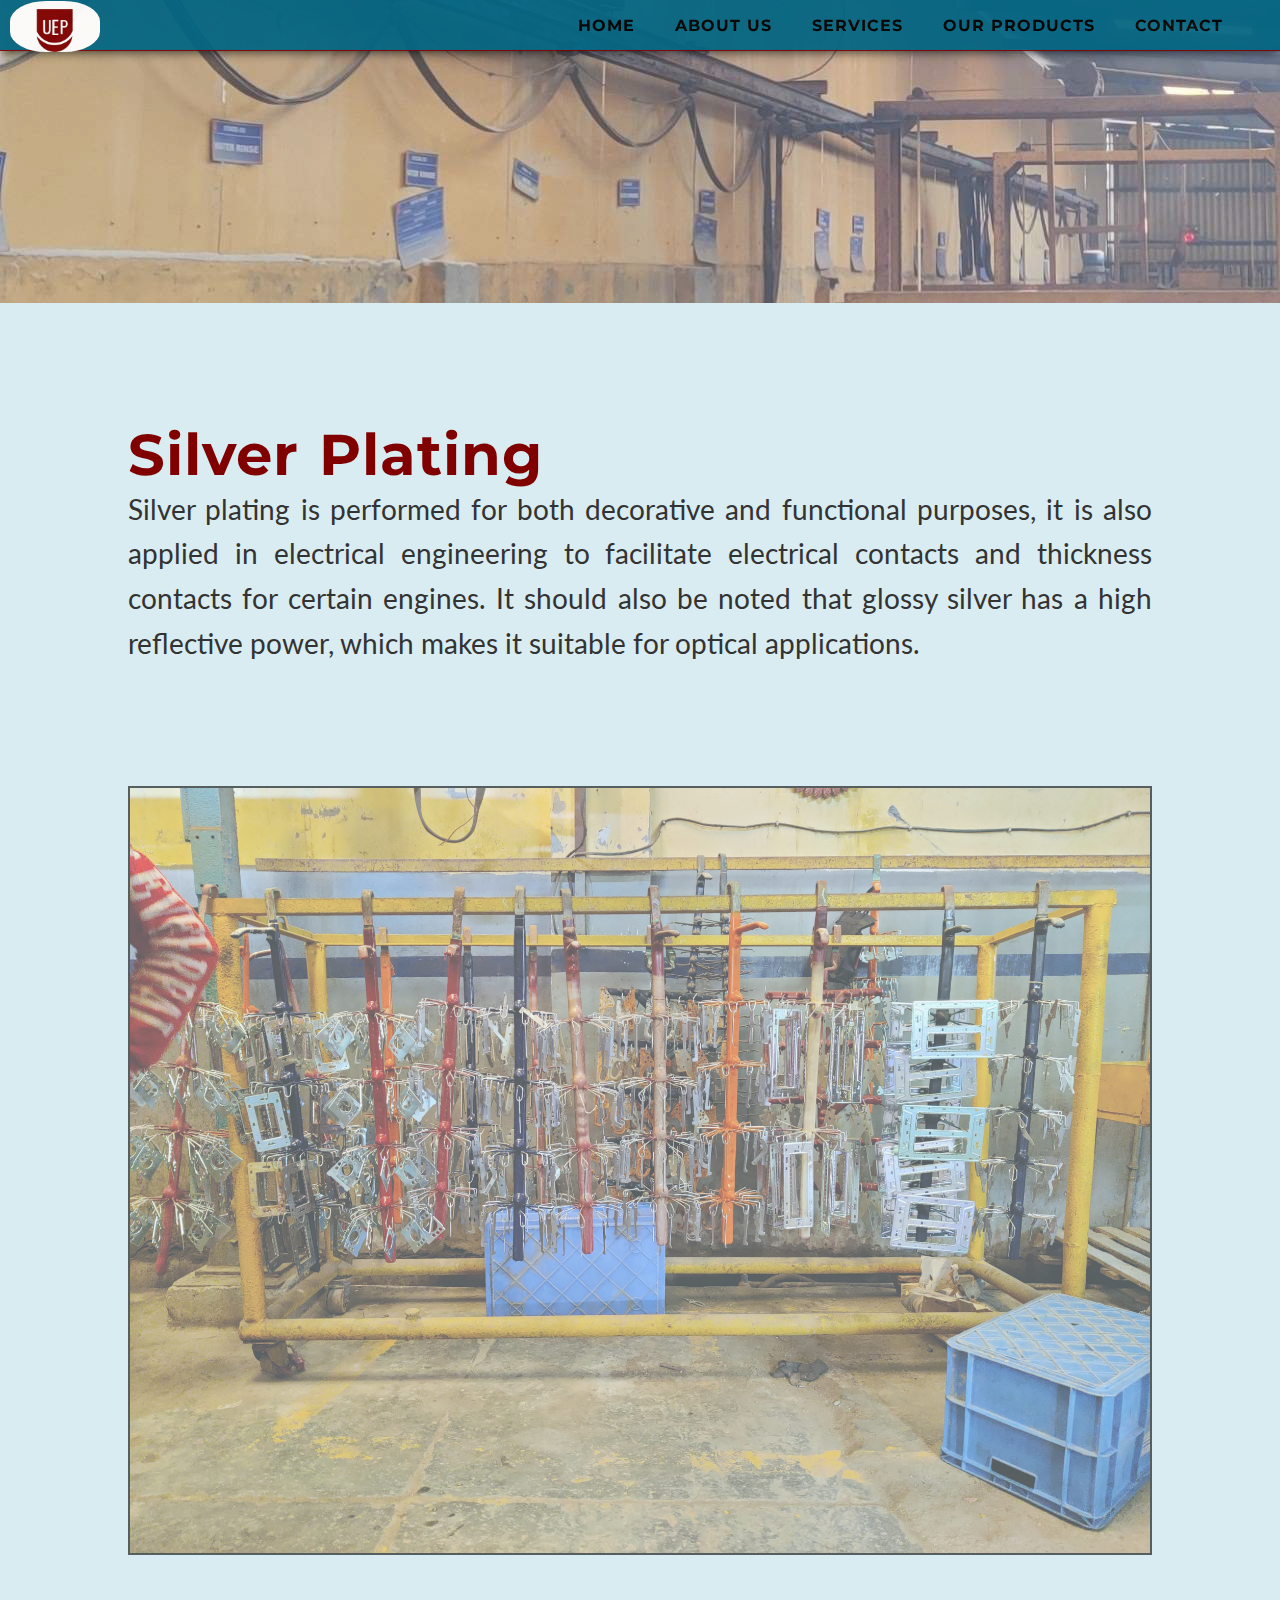
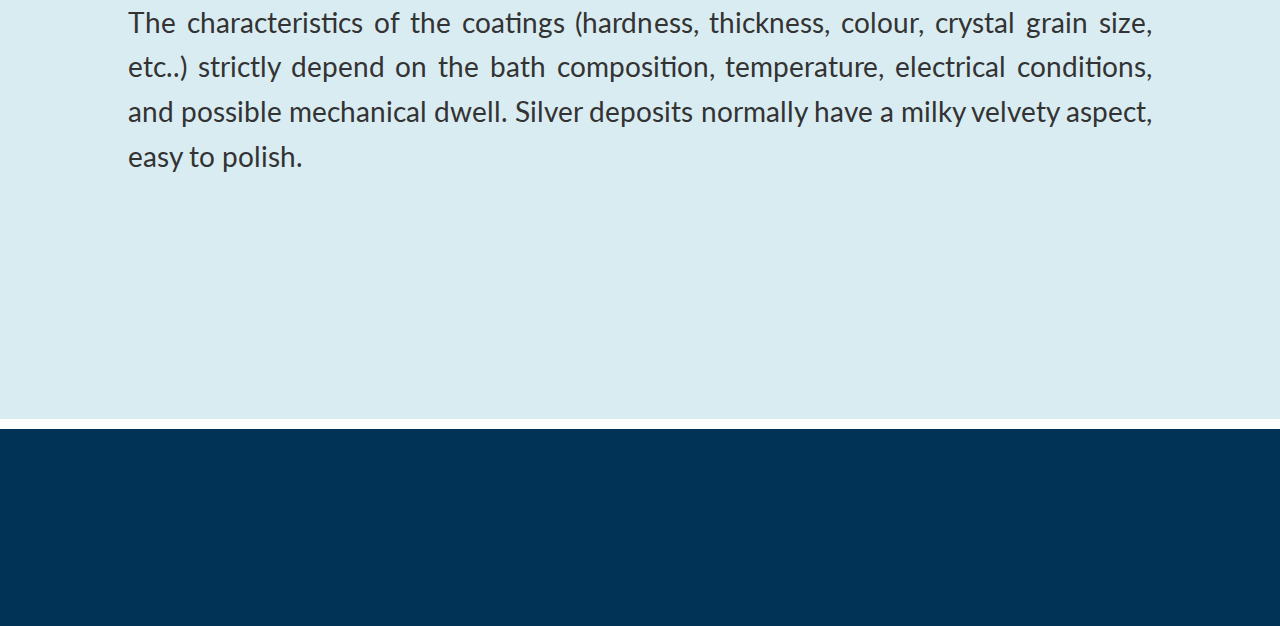
<file: silverplating.html>
<!DOCTYPE html>
<html lang="en" class="no-js">


	<!-- Start Head -->
	<head>



		<!-- Start Meta -->
		<meta charset="utf-8">
		<meta name="viewport" content="width=device-width, initial-scale=1.0">
		<meta name="text" content="">
		<meta name="author" content="">
		<!-- End Meta -->


		<!--Title -->
		<title>United Electroplaters</title>
		<!--End Title -->



		<!-- Icons -->



		<!-- END Icon -->




		<!-- CSS Files -->

			<!-- Font Awesome Icons -->
			<link rel="stylesheet" href="css/font-awesome.min.css"/>

			<!-- Lightbox -->
			<link rel="stylesheet" href="css/lightbox.css" />

			<!-- Text Rotator -->
			<link rel="stylesheet" href="css/simpletextrotator.css" />

			<!-- ionicons Icons -->
			<link rel="stylesheet" href="css/ionicons.min.css" />

			<!-- Default Style -->
			<link rel="stylesheet" href="css/reset.css" />

			<!-- Uikit -->
			<link rel="stylesheet" href="css/uikit.min.css" />

			<!-- Bootstrap Framework -->
			<link rel="stylesheet" href="css/bootstrap.min.css" />

			<!-- Main Stylesheet -->
			<link rel="stylesheet" href="css/style.css" />

		<!-- End CSS Files -->




		<!-- Modernizr Plugin -->
			<script src="js/modernizr-custom.js"></script>
		<!-- END Modernizr Plugin -->


		<!--[if lt IE 9]>
		  <script src="https://cdnjs.cloudflare.com/ajax/libs/html5shiv/3.7.3/html5shiv.min.js"></script>
		  <script src="https://oss.maxcdn.com/respond/1.4.2/respond.min.js"></script>
		<![endif]-->


	</head>
	<!--End Head -->







	<!--Body Starts -->
	<body>





		<!-- Loading Screen -->
		<div id="loader-wrapper">

			<!-- Loading Image -->

			<!-- END Loading Image -->


			<!-- Loading Screen Split -->
			<div class="loader-section section-left"></div>
            <div class="loader-section section-right"></div>
			<!-- End Loading Screen Split -->

		</div>
		<!-- End Loading Screen -->







		<!-- Main Container -->
		<div class="container">



			<!-- All Sections -->
			<div class="sections">






				<!-- Navigation Starts -->
					<nav class="navigation navbar navbar-default navbar-fixed-top">



						<!-- Navigation Heading -->
						<div class="navbar-header">

							<!-- Mobile Navigation Button -->
							<button type="button" class="navbar-toggle" data-toggle="collapse" data-target="#bs-example-navbar-collapse-1">
								<span class="sr-only"></span>
								<span class="icon-bar"></span>
								<span class="icon-bar"></span>
								<span class="icon-bar"></span>
							</button>
							<!-- End Mobile Navigation Button -->

							<!-- Navigation Logo -->
						  <a class="navbar-brand" href="index.html" data-uk-smooth-scroll="{offset: 120}"><img style="border-radius:40%" src="img/UEP.jpg" alt="" ></a>
							<!-- End Navigation Logo -->

						</div>
						<!-- End Navigation Heading -->




						<!-- Navigation Links -->
						<div class="collapse navbar-collapse" id="bs-example-navbar-collapse-1">


							<!-- Navigation List -->
							<ul class="nav navbar-nav f-small normal raleway">



								<!-- Dropdown -->
								<li class="dropdown">


									<!-- Dropdown Caret -->



									<!-- Dropdown Link List -->
									<ul class="dropdown-menu f-small normal lato">

										<!-
										<!-- End Dropdown Links -->

									</ul>
									<!-- End Dropdown Link List -->

								</li>
								<!-- End Dropdown -->


								<!-- Dropdown -->
								<li class="dropdown">

									<!-- Dropdown Caret -->


									<!-- Dropdown Link List -->
									<ul class="dropdown-menu big-dropdown f-small normal lato">


										<!-- Dropdown Left Links -->
										<li class="multi-drop drop-left">


										</li>
										<!-- End Dropdown Left Links -->



										<!-- Dropdown Right Links -->
										<li class="multi-drop drop-right">



										</li>
										<!-- End Dropdown Right Links -->



										<!-- Dropdown Right Links -->
										<li class="multi-drop drop-right">




										</li>
										<!-- End Dropdown Right Links -->


									</ul>
									<!-- End Dropdown Link List -->



								</li>
								<!-- End Dropdown -->


								<!-- Dropdown -->
								<li class="dropdown">


									<!-- Dropdown Caret -->


									<!-- Dropdown Link List -->
									<ul class="dropdown-menu f-small normal lato">

										<!-- Dropdown Links -->


										<!-- End Dropdown Links -->

									</ul>
									<!-- End Dropdown Link List -->

								</li>
								<!-- End Dropdown -->
								<li><a href="index.html">Home</a></li>


								<li><a href="about.html">About Us</a></li>


								<li><a href="services.html">Services</a></li>

                        <li><a href="products.html">Our products</a></li>

								<!-- Dropdown -->
								<li class="dropdown">


									<!-- Dropdown Caret -->



									<!-- Dropdown Link List -->
									<ul class="dropdown-menu f-small normal lato">

										<!-- Dropdown Links -->


										<!-- End Dropdown Links -->

									</ul>
									<!-- End Dropdown Link List -->

								</li>
								<!-- End Dropdown -->





								<li><a href="contact.html">Contact</a></li>






							</ul>
							<!-- End Navigation List -->

						</div>
						<!-- End Navigation Links -->


					</nav>
					<!-- Navigation Ends -->







				<!-- Header -->
				<div id="header-pages" class="image-bg-2 pattern-black">

					<!-- Section Content -->
					<div class="section-content">


						<!-- Heading -->
						<div class="big-text" data-uk-scrollspy="{cls:'uk-animation-fade', delay:20}">

							<!-- Title -->
							<h2 class="white t-left f-large ultrabold uppercase"  style="color: #000"> Our Speciality</h2>
							<!-- Description -->


						</div>
						<!-- End Heading -->



					</div>
					<!-- End Section Content -->

				</div>
				<!-- End Header -->








				<!-- About -->
				<div id="blog">



					<!-- Section Content -->
					<div class="section-content">



								<!-- Blog Post -->
								<div class="blog-post">

									<!-- Image -->


									<!-- Post Title -->
									<h3 class="t-left f-large dark bold" style="color: #800000">Silver Plating</a></h3>

									<!-- Post Information -->

									<!-- End Post Information -->


									<!-- Post Snippet -->
									<p class=" f-medium normal" align="justify" style="text-align: justify-all;">
										Silver plating is performed for both decorative and functional purposes, it is also applied in electrical engineering to facilitate electrical contacts and thickness contacts for certain engines. It should also be noted that glossy silver has a high reflective power, which makes it suitable for optical applications.



									<!-- Button -->


								</div>
								<!-- End Blog Post -->






								<!-- Blog Post -->
								<div class="blog-post">

									<!-- Image -->
									<a href="#"><img src="img/IMG_20201226_133550.jpg" alt="" /></a>

									<!-- Post Title -->


									<!-- Post Information -->

									<!-- End Post Information -->


									<!-- Post Snippet -->
									<p class=" f-medium normal" align="justify">
										<br>
										The characteristics of the coatings (hardness, thickness, colour, crystal grain size, etc..) strictly depend on the bath composition, temperature, electrical conditions, and possible mechanical dwell. Silver deposits normally have a milky velvety aspect, easy to polish.
									</p>
									<!-- End Post Snippet -->

									<!-- Button -->


								</div>
								<!-- End Blog Post -->







								<!-- Blog Post -->
								<div class="blog-post no-margin">

									<!-- Image -->


									<!-- Post Title -->

									<!-- Post Information -->

									<!-- End Post Information -->


									<!-- Post Snippet -->


									<!-- Button -->


								</div>
								<!-- End Blog Post -->


					</div>
					<!-- End Section Content -->

				</div>
				<!-- End About -->








				<!-- Footer -->
				<div id="footer" class="dark-bg">

					<!-- Section Content -->
					<div class="section-content">



						<!-- Row -->
						<div class="row" data-uk-scrollspy="{cls:'uk-animation-fade'}">

							<!-- Column -->
							<div class="col-md-12">

								<!-- Footer Logo -->
								<div class="footer-logo">



								</div>
								<!-- End Footer Logo -->

							</div>
							<!-- End Column -->

						</div>
						<!-- End Row -->



						<!-- Row -->
						<div class="row" data-uk-scrollspy="{cls:'uk-animation-fade', delay:20}">

							<!-- Column -->
							<div class="col-md-12">

								<!-- Footer Social -->
								<ul class="footer-social no-margin">

									<!-- Links -->
									<li class="no-margin"><a href="https://www.facebook.com/unitedelectroplaters"><i class="fa fa-facebook white" aria-hidden="true"></i></a></li>

									<li><a href="https://twitter.com/electroplaters"><i class="fa fa-twitter white" aria-hidden="true"></i></a></li>



									<li><a href="https://instagram.com/unitedelectroplaters?igshid=11tsd2syorrq9"><i class="fa fa-instagram white" aria-hidden="true"></i></a></li>


									<!-- End Links -->

								</ul>
								<!-- End Footer Social -->

								<!-- Separator -->
								<div class="separator-center"></div>
								<!-- End Separator -->

							</div>
							<!-- End Column -->

						</div>
						<!-- End Row -->


						<!-- Row -->
						<div class="row">

							<!-- Column -->
							<div class="col-md-4" data-uk-scrollspy="{cls:'uk-animation-fade', delay:40}">

								<!-- Footer Details -->
								<div class="footer-details no-padding-top">

									<!-- Title -->
									<p class="white f-small uppercase bold">Phone</p>

									<!-- Number -->
									<p class="white f-small lato"><a href="tel:9045003361" class="gray1" style="color: #fcfcfc">+91 9045003361</a></p>

								</div>
								<!-- End Footer Details -->

							</div>
							<!-- End Column -->


							<!-- Column -->
							<div class="col-md-4" data-uk-scrollspy="{cls:'uk-animation-fade', delay:40}">

								<!-- Footer Details -->
								<div class="footer-details">

									<!-- Title -->
									<p class="white f-small uppercase bold">Email</p>

									<!-- Phone -->
									<p class="white f-small lato"><a href="#" class="gray1" style="color: #fcfcfc">support@unitedelectroplaters.com</a></p>

								</div>
								<!-- End Footer Details -->

							</div>
							<!-- End Column -->


							<!-- Column -->
							<div class="col-md-4" data-uk-scrollspy="{cls:'uk-animation-fade', delay:40}">

								<!-- Footer Details -->
								<div class="footer-details">

									<!-- Title -->
									<p class="white f-small uppercase bold">Address</p>

									<!-- Phone -->
									<p class="white f-small lato"><a href="#" class="gray1" style="color: #fcfcfc">D-18,Site C ,Surajpur Industrial Area, Greater Noida</a></p>

								</div>
								<!-- End Footer Details -->

							</div>
							<!-- End Column -->


						</div>
						<!-- End Row -->

					</div>
					<!-- End Section Content -->

				</div>
				<!-- End Footer -->





			</div>
			<!-- End All Sections -->


		</div>
		<!-- End Main Container -->









		<!-- JavaSript Files -->

			<!-- Essential JS Files -->
			<script src="js/jquery-2.2.4.min.js"></script>

			<!-- Bootstrap -->
			<script src="js/bootstrap.min.js"></script>

			<!-- uikit -->
			<script src="js/uikit.min.js"></script>

			<!-- Custom Codes -->
			<script src="js/custom.js"></script>


			<!-- JS Plugins -->

				<!-- Grid -->
				<script src="js/grid.min.js"></script>

				<!-- Responsive Slider -->
				<script src="js/responsiveslides.min.js"></script>

				<!-- Lightbox -->
				<script src="js/lightbox-plus-jquery.min.js"></script>

				<!-- Lightbox Video -->
				<script src="js/lightbox.min.js"></script>

				<!-- Text Rotator -->
				<script src="js/jquery.simple-text-rotator.min.js"></script>

				<!-- Contact -->
				<script src="js/contact.js"></script>



		<!-- End JavaSript Files -->



	</body>
	<!-- End Body -->

</html>
</file>
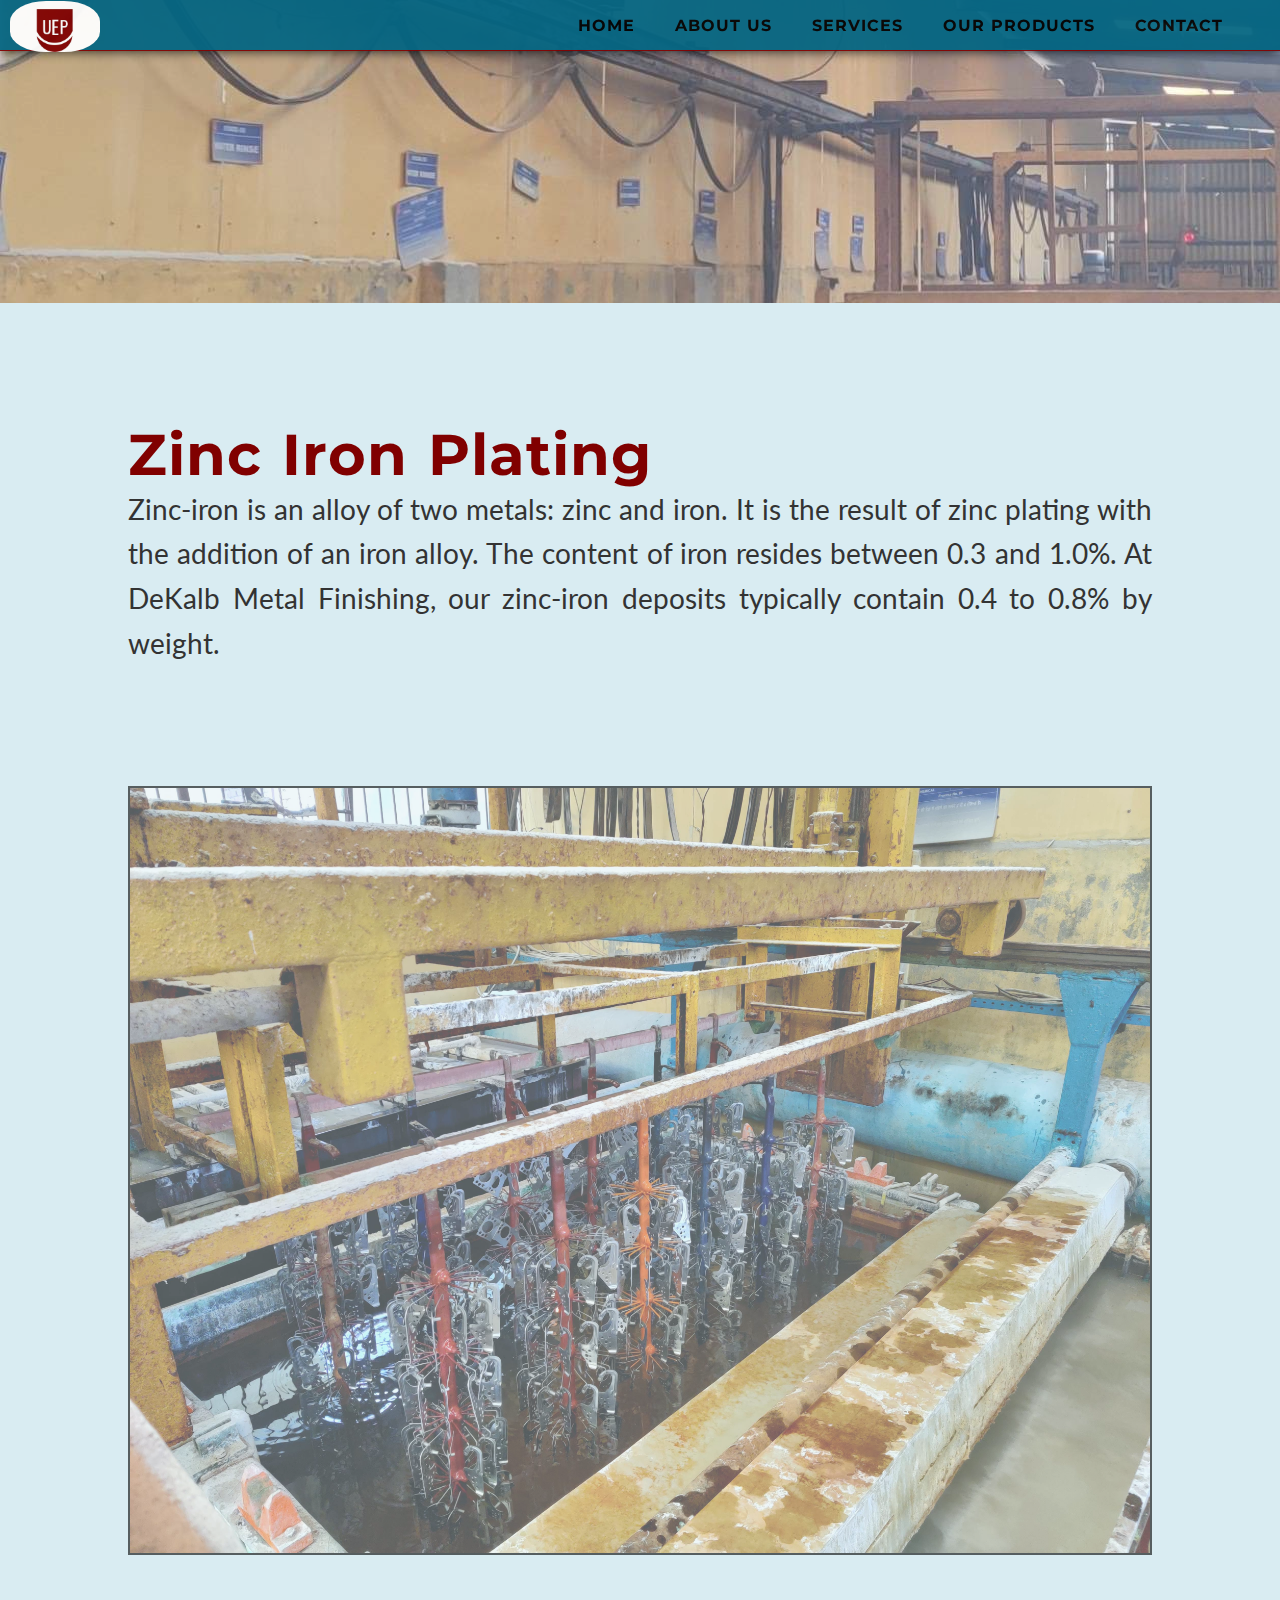
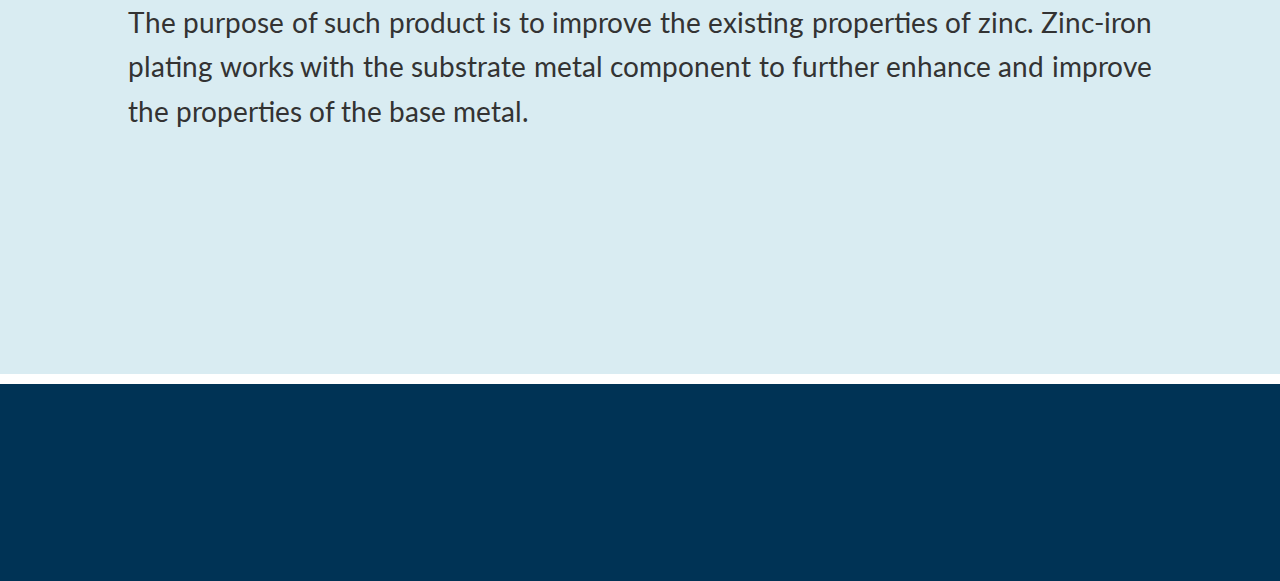
<file: zinciron.html>
<!DOCTYPE html>
<html lang="en" class="no-js">


	<!-- Start Head -->
	<head>



		<!-- Start Meta -->
		<meta charset="utf-8">
		<meta name="viewport" content="width=device-width, initial-scale=1.0">
		<meta name="text" content="">
		<meta name="author" content="">
		<!-- End Meta -->


		<!--Title -->
		<title>United Electroplaters</title>
		<!--End Title -->



		<!-- Icons -->



		<!-- END Icon -->




		<!-- CSS Files -->

			<!-- Font Awesome Icons -->
			<link rel="stylesheet" href="css/font-awesome.min.css"/>

			<!-- Lightbox -->
			<link rel="stylesheet" href="css/lightbox.css" />

			<!-- Text Rotator -->
			<link rel="stylesheet" href="css/simpletextrotator.css" />

			<!-- ionicons Icons -->
			<link rel="stylesheet" href="css/ionicons.min.css" />

			<!-- Default Style -->
			<link rel="stylesheet" href="css/reset.css" />

			<!-- Uikit -->
			<link rel="stylesheet" href="css/uikit.min.css" />

			<!-- Bootstrap Framework -->
			<link rel="stylesheet" href="css/bootstrap.min.css" />

			<!-- Main Stylesheet -->
			<link rel="stylesheet" href="css/style.css" />

		<!-- End CSS Files -->




		<!-- Modernizr Plugin -->
			<script src="js/modernizr-custom.js"></script>
		<!-- END Modernizr Plugin -->


		<!--[if lt IE 9]>
		  <script src="https://cdnjs.cloudflare.com/ajax/libs/html5shiv/3.7.3/html5shiv.min.js"></script>
		  <script src="https://oss.maxcdn.com/respond/1.4.2/respond.min.js"></script>
		<![endif]-->


	</head>
	<!--End Head -->







	<!--Body Starts -->
	<body>





		<!-- Loading Screen -->
		<div id="loader-wrapper">

			<!-- Loading Image -->

			<!-- END Loading Image -->


			<!-- Loading Screen Split -->
			<div class="loader-section section-left"></div>
            <div class="loader-section section-right"></div>
			<!-- End Loading Screen Split -->

		</div>
		<!-- End Loading Screen -->







		<!-- Main Container -->
		<div class="container">



			<!-- All Sections -->
			<div class="sections">






				<!-- Navigation Starts -->
					<nav class="navigation navbar navbar-default navbar-fixed-top">



						<!-- Navigation Heading -->
						<div class="navbar-header">

							<!-- Mobile Navigation Button -->
							<button type="button" class="navbar-toggle" data-toggle="collapse" data-target="#bs-example-navbar-collapse-1">
								<span class="sr-only"></span>
								<span class="icon-bar"></span>
								<span class="icon-bar"></span>
								<span class="icon-bar"></span>
							</button>
							<!-- End Mobile Navigation Button -->

							<!-- Navigation Logo -->
						  <a class="navbar-brand" href="index.html" data-uk-smooth-scroll="{offset: 120}"><img style="border-radius:40%" src="img/UEP.jpg" alt="" ></a>
							<!-- End Navigation Logo -->

						</div>
						<!-- End Navigation Heading -->




						<!-- Navigation Links -->
						<div class="collapse navbar-collapse" id="bs-example-navbar-collapse-1">


							<!-- Navigation List -->
							<ul class="nav navbar-nav f-small normal raleway">



								<!-- Dropdown -->
								<li class="dropdown">


									<!-- Dropdown Caret -->



									<!-- Dropdown Link List -->
									<ul class="dropdown-menu f-small normal lato">

										<!-
										<!-- End Dropdown Links -->

									</ul>
									<!-- End Dropdown Link List -->

								</li>
								<!-- End Dropdown -->


								<!-- Dropdown -->
								<li class="dropdown">

									<!-- Dropdown Caret -->


									<!-- Dropdown Link List -->
									<ul class="dropdown-menu big-dropdown f-small normal lato">


										<!-- Dropdown Left Links -->
										<li class="multi-drop drop-left">


										</li>
										<!-- End Dropdown Left Links -->



										<!-- Dropdown Right Links -->
										<li class="multi-drop drop-right">



										</li>
										<!-- End Dropdown Right Links -->



										<!-- Dropdown Right Links -->
										<li class="multi-drop drop-right">




										</li>
										<!-- End Dropdown Right Links -->


									</ul>
									<!-- End Dropdown Link List -->



								</li>
								<!-- End Dropdown -->


								<!-- Dropdown -->
								<li class="dropdown">


									<!-- Dropdown Caret -->


									<!-- Dropdown Link List -->
									<ul class="dropdown-menu f-small normal lato">

										<!-- Dropdown Links -->


										<!-- End Dropdown Links -->

									</ul>
									<!-- End Dropdown Link List -->

								</li>
								<!-- End Dropdown -->
								<li><a href="index.html">Home</a></li>


								<li><a href="about.html">About Us</a></li>


								<li><a href="services.html">Services</a></li>

                        <li><a href="products.html">Our products</a></li>

								<!-- Dropdown -->
								<li class="dropdown">


									<!-- Dropdown Caret -->



									<!-- Dropdown Link List -->
									<ul class="dropdown-menu f-small normal lato">

										<!-- Dropdown Links -->


										<!-- End Dropdown Links -->

									</ul>
									<!-- End Dropdown Link List -->

								</li>
								<!-- End Dropdown -->





								<li><a href="contact.html">Contact</a></li>






							</ul>
							<!-- End Navigation List -->

						</div>
						<!-- End Navigation Links -->


					</nav>
					<!-- Navigation Ends -->







				<!-- Header -->
				<div id="header-pages" class="image-bg-2 pattern-black">

					<!-- Section Content -->
					<div class="section-content">


						<!-- Heading -->
						<div class="big-text" data-uk-scrollspy="{cls:'uk-animation-fade', delay:20}">

							<!-- Title -->
							<h2 class="white t-left f-large ultrabold uppercase"  style="color: #000"> Our Speciality</h2>

							<!-- Description -->


						</div>
						<!-- End Heading -->



					</div>
					<!-- End Section Content -->

				</div>
				<!-- End Header -->








				<!-- About -->
				<div id="blog">



					<!-- Section Content -->
					<div class="section-content">



								<!-- Blog Post -->
								<div class="blog-post">

									<!-- Image -->


									<!-- Post Title -->
									<h3 class="t-left f-large dark bold" style="color: #800000">Zinc Iron Plating</a></h3>

									<!-- Post Information -->

									<!-- End Post Information -->


									<!-- Post Snippet -->
									<p class=" f-medium normal" align="justify" >
										Zinc-iron is an alloy of two metals: zinc and iron. It is the result of zinc plating with the addition of an iron alloy. The content of iron resides between 0.3 and 1.0%. At DeKalb Metal Finishing, our zinc-iron deposits typically contain 0.4 to 0.8% by weight.


									<!-- Button -->


								</div>
								<!-- End Blog Post -->






								<!-- Blog Post -->
								<div class="blog-post">

									<!-- Image -->
									<a href="#"><img src="img/IMG_20201226_142714.jpg" alt="" /></a>

									<!-- Post Title -->


									<!-- Post Information -->

									<!-- End Post Information -->


									<!-- Post Snippet -->
									<p class=" f-medium normal" align="justify">
										<br>
										The purpose of such product is to improve the existing properties of zinc. Zinc-iron plating works with the substrate metal component to further enhance and improve the properties of the base metal.
									</p>
									<!-- End Post Snippet -->

									<!-- Button -->


								</div>
								<!-- End Blog Post -->







								<!-- Blog Post -->
								<div class="blog-post no-margin">

									<!-- Image -->


									<!-- Post Title -->

									<!-- Post Information -->

									<!-- End Post Information -->


									<!-- Post Snippet -->


									<!-- Button -->


								</div>
								<!-- End Blog Post -->


					</div>
					<!-- End Section Content -->

				</div>
				<!-- End About -->








				<!-- Footer -->
				<div id="footer" class="dark-bg">

					<!-- Section Content -->
					<div class="section-content">



						<!-- Row -->
						<div class="row" data-uk-scrollspy="{cls:'uk-animation-fade'}">

							<!-- Column -->
							<div class="col-md-12">

								<!-- Footer Logo -->
								<div class="footer-logo">



								</div>
								<!-- End Footer Logo -->

							</div>
							<!-- End Column -->

						</div>
						<!-- End Row -->



						<!-- Row -->
						<div class="row" data-uk-scrollspy="{cls:'uk-animation-fade', delay:20}">

							<!-- Column -->
							<div class="col-md-12">

								<!-- Footer Social -->
								<ul class="footer-social no-margin">

									<!-- Links -->
									<li class="no-margin"><a href="https://www.facebook.com/unitedelectroplaters"><i class="fa fa-facebook white" aria-hidden="true"></i></a></li>

									<li><a href="https://twitter.com/electroplaters"><i class="fa fa-twitter white" aria-hidden="true"></i></a></li>



									<li><a href="https://instagram.com/unitedelectroplaters?igshid=11tsd2syorrq9"><i class="fa fa-instagram white" aria-hidden="true"></i></a></li>


									<!-- End Links -->

								</ul>
								<!-- End Footer Social -->

								<!-- Separator -->
								<div class="separator-center"></div>
								<!-- End Separator -->

							</div>
							<!-- End Column -->

						</div>
						<!-- End Row -->


						<!-- Row -->
						<div class="row">

							<!-- Column -->
							<div class="col-md-4" data-uk-scrollspy="{cls:'uk-animation-fade', delay:40}">

								<!-- Footer Details -->
								<div class="footer-details no-padding-top">

									<!-- Title -->
									<p class="white f-small uppercase bold">Phone</p>

									<!-- Number -->
									<p class="white f-small lato"><a href="tel:9045003361" class="gray1" style="color: #fcfcfc">+91 9045003361</a></p>

								</div>
								<!-- End Footer Details -->

							</div>
							<!-- End Column -->


							<!-- Column -->
							<div class="col-md-4" data-uk-scrollspy="{cls:'uk-animation-fade', delay:40}">

								<!-- Footer Details -->
								<div class="footer-details">

									<!-- Title -->
									<p class="white f-small uppercase bold">Email</p>

									<!-- Phone -->
									<p class="white f-small lato"><a href="#" class="gray1" style="color: #fcfcfc">support@unitedelectroplaters.com</a></p>

								</div>
								<!-- End Footer Details -->

							</div>
							<!-- End Column -->


							<!-- Column -->
							<div class="col-md-4" data-uk-scrollspy="{cls:'uk-animation-fade', delay:40}">

								<!-- Footer Details -->
								<div class="footer-details">

									<!-- Title -->
									<p class="white f-small uppercase bold">Address</p>

									<!-- Phone -->
									<p class="white f-small lato"><a href="#" class="gray1" style="color: #fcfcfc">D-18,Site C ,Surajpur Industrial Area, Greater Noida</a></p>

								</div>
								<!-- End Footer Details -->

							</div>
							<!-- End Column -->


						</div>
						<!-- End Row -->

					</div>
					<!-- End Section Content -->

				</div>
				<!-- End Footer -->





			</div>
			<!-- End All Sections -->


		</div>
		<!-- End Main Container -->









		<!-- JavaSript Files -->

			<!-- Essential JS Files -->
			<script src="js/jquery-2.2.4.min.js"></script>

			<!-- Bootstrap -->
			<script src="js/bootstrap.min.js"></script>

			<!-- uikit -->
			<script src="js/uikit.min.js"></script>

			<!-- Custom Codes -->
			<script src="js/custom.js"></script>


			<!-- JS Plugins -->

				<!-- Grid -->
				<script src="js/grid.min.js"></script>

				<!-- Responsive Slider -->
				<script src="js/responsiveslides.min.js"></script>

				<!-- Lightbox -->
				<script src="js/lightbox-plus-jquery.min.js"></script>

				<!-- Lightbox Video -->
				<script src="js/lightbox.min.js"></script>

				<!-- Text Rotator -->
				<script src="js/jquery.simple-text-rotator.min.js"></script>

				<!-- Contact -->
				<script src="js/contact.js"></script>



		<!-- End JavaSript Files -->



	</body>
	<!-- End Body -->

</html>
</file>
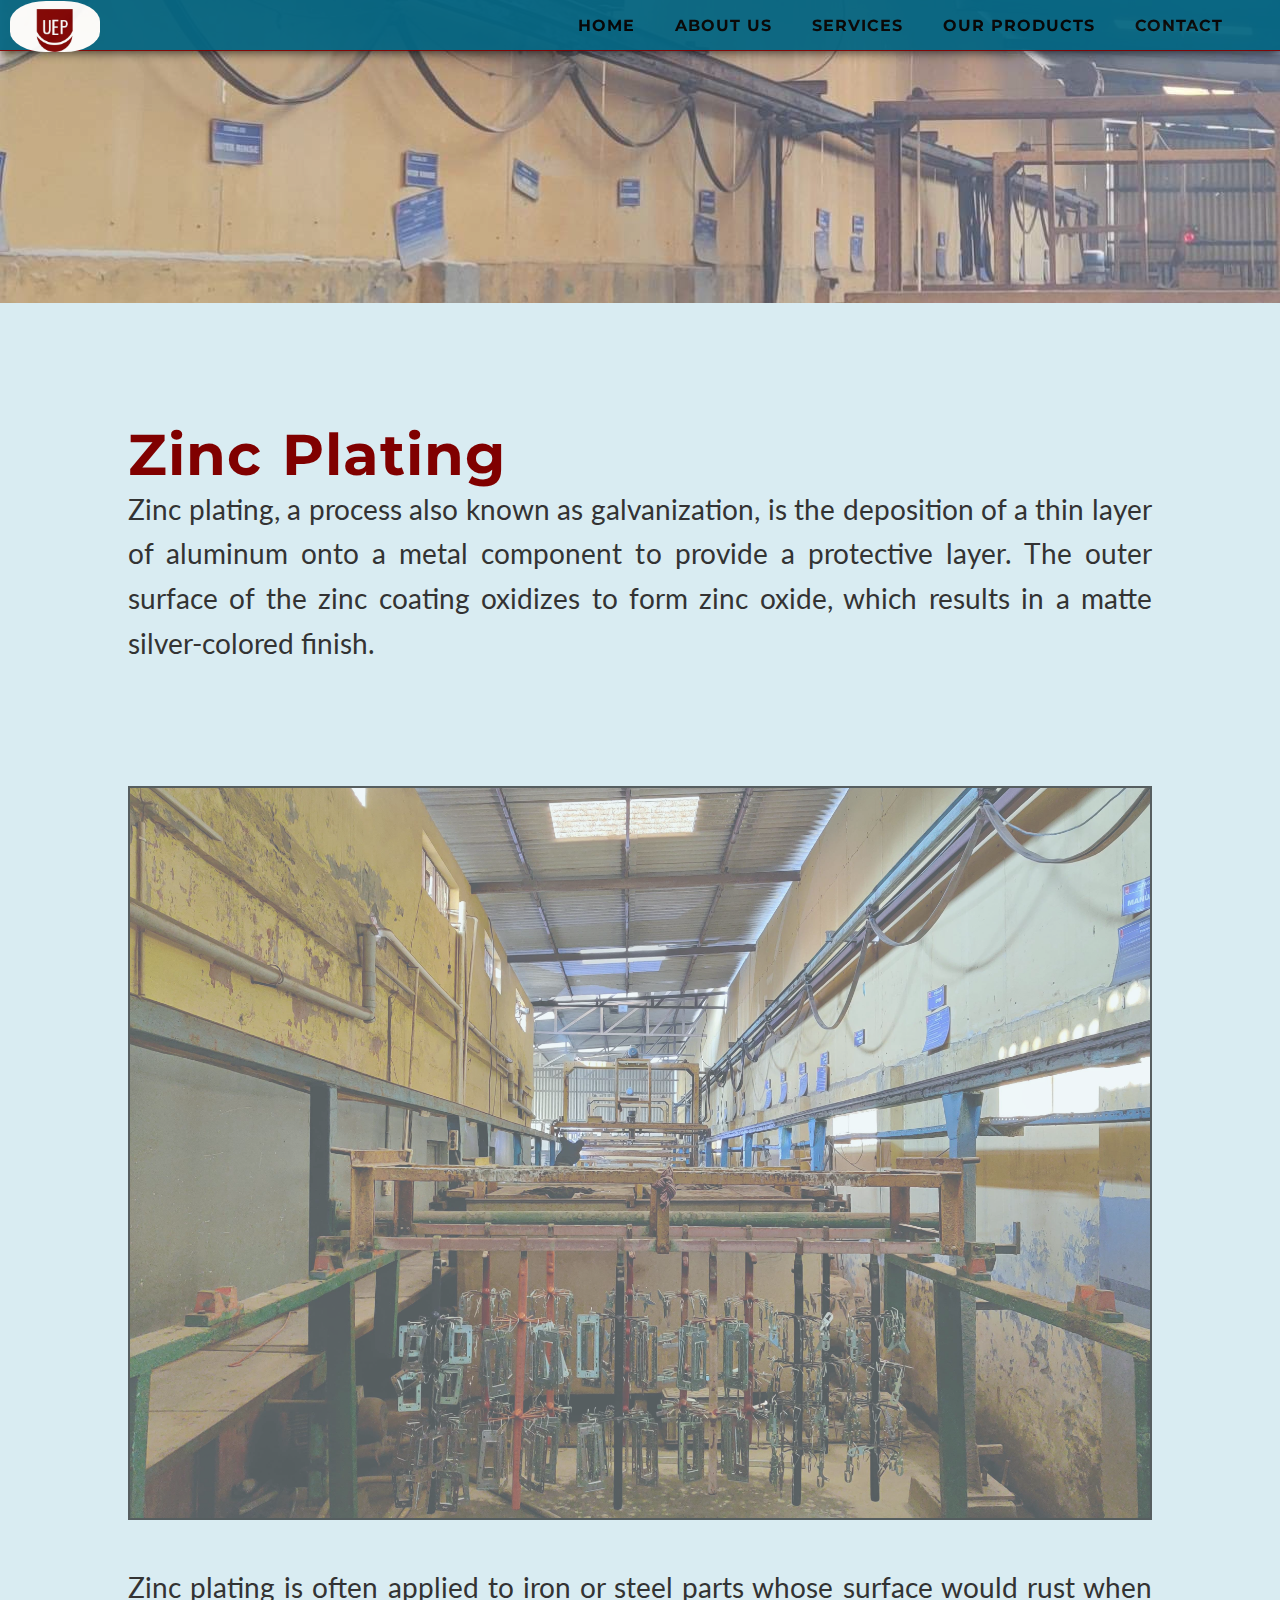
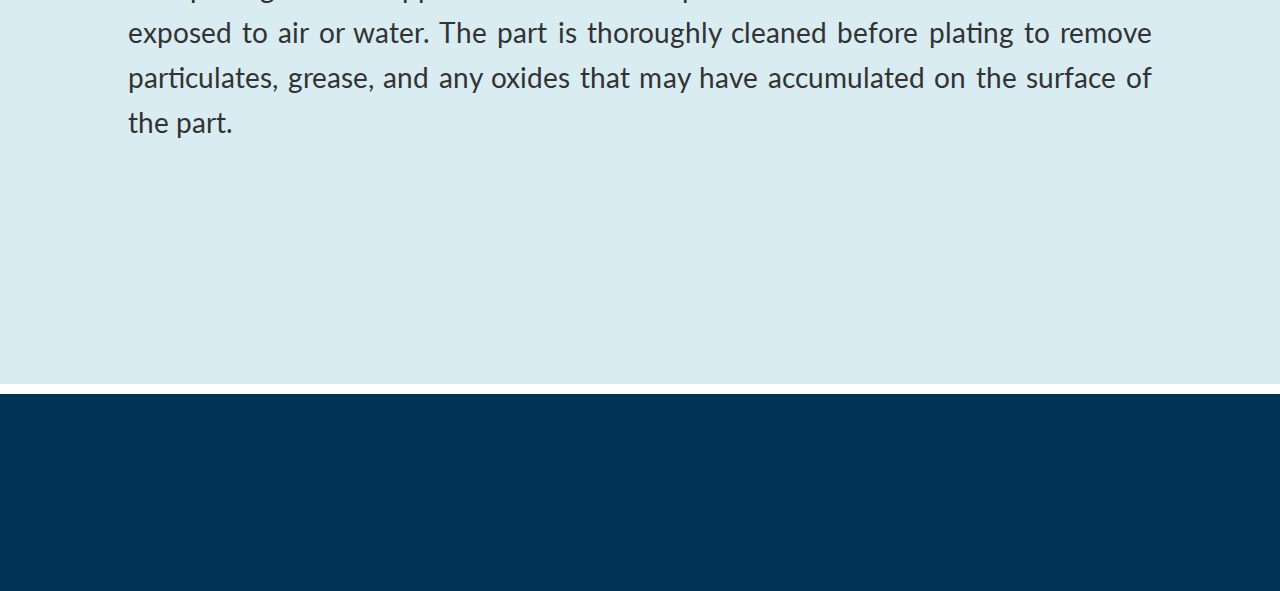
<file: zincplating.html>
<!DOCTYPE html>
<html lang="en" class="no-js">


	<!-- Start Head -->
	<head>



		<!-- Start Meta -->
		<meta charset="utf-8">
		<meta name="viewport" content="width=device-width, initial-scale=1.0">
		<meta name="text" content="">
		<meta name="author" content="">
		<!-- End Meta -->


		<!--Title -->
		<title>United Electroplaters</title>
		<!--End Title -->



		<!-- Icons -->



		<!-- END Icon -->




		<!-- CSS Files -->

			<!-- Font Awesome Icons -->
			<link rel="stylesheet" href="css/font-awesome.min.css"/>

			<!-- Lightbox -->
			<link rel="stylesheet" href="css/lightbox.css" />

			<!-- Text Rotator -->
			<link rel="stylesheet" href="css/simpletextrotator.css" />

			<!-- ionicons Icons -->
			<link rel="stylesheet" href="css/ionicons.min.css" />

			<!-- Default Style -->
			<link rel="stylesheet" href="css/reset.css" />

			<!-- Uikit -->
			<link rel="stylesheet" href="css/uikit.min.css" />

			<!-- Bootstrap Framework -->
			<link rel="stylesheet" href="css/bootstrap.min.css" />

			<!-- Main Stylesheet -->
			<link rel="stylesheet" href="css/style.css" />

		<!-- End CSS Files -->




		<!-- Modernizr Plugin -->
			<script src="js/modernizr-custom.js"></script>
		<!-- END Modernizr Plugin -->


		<!--[if lt IE 9]>
		  <script src="https://cdnjs.cloudflare.com/ajax/libs/html5shiv/3.7.3/html5shiv.min.js"></script>
		  <script src="https://oss.maxcdn.com/respond/1.4.2/respond.min.js"></script>
		<![endif]-->


	</head>
	<!--End Head -->







	<!--Body Starts -->
	<body>





		<!-- Loading Screen -->
		<div id="loader-wrapper">

			<!-- Loading Image -->

			<!-- END Loading Image -->


			<!-- Loading Screen Split -->
			<div class="loader-section section-left"></div>
            <div class="loader-section section-right"></div>
			<!-- End Loading Screen Split -->

		</div>
		<!-- End Loading Screen -->







		<!-- Main Container -->
		<div class="container">



			<!-- All Sections -->
			<div class="sections">






				<!-- Navigation Starts -->
					<nav class="navigation navbar navbar-default navbar-fixed-top">



						<!-- Navigation Heading -->
						<div class="navbar-header">

							<!-- Mobile Navigation Button -->
							<button type="button" class="navbar-toggle" data-toggle="collapse" data-target="#bs-example-navbar-collapse-1">
								<span class="sr-only"></span>
								<span class="icon-bar"></span>
								<span class="icon-bar"></span>
								<span class="icon-bar"></span>
							</button>
							<!-- End Mobile Navigation Button -->

							<!-- Navigation Logo -->
							  <a class="navbar-brand" href="index.html" data-uk-smooth-scroll="{offset: 120}"><img style="border-radius:40%" src="img/UEP.jpg" alt="" ></a>
							<!-- End Navigation Logo -->

						</div>
						<!-- End Navigation Heading -->




						<!-- Navigation Links -->
						<div class="collapse navbar-collapse" id="bs-example-navbar-collapse-1">


							<!-- Navigation List -->
							<ul class="nav navbar-nav f-small normal raleway">



								<!-- Dropdown -->
								<li class="dropdown">


									<!-- Dropdown Caret -->



									<!-- Dropdown Link List -->
									<ul class="dropdown-menu f-small normal lato">

										<!-
										<!-- End Dropdown Links -->

									</ul>
									<!-- End Dropdown Link List -->

								</li>
								<!-- End Dropdown -->


								<!-- Dropdown -->
								<li class="dropdown">

									<!-- Dropdown Caret -->


									<!-- Dropdown Link List -->
									<ul class="dropdown-menu big-dropdown f-small normal lato">


										<!-- Dropdown Left Links -->
										<li class="multi-drop drop-left">


										</li>
										<!-- End Dropdown Left Links -->



										<!-- Dropdown Right Links -->
										<li class="multi-drop drop-right">



										</li>
										<!-- End Dropdown Right Links -->



										<!-- Dropdown Right Links -->
										<li class="multi-drop drop-right">




										</li>
										<!-- End Dropdown Right Links -->


									</ul>
									<!-- End Dropdown Link List -->



								</li>
								<!-- End Dropdown -->


								<!-- Dropdown -->
								<li class="dropdown">


									<!-- Dropdown Caret -->


									<!-- Dropdown Link List -->
									<ul class="dropdown-menu f-small normal lato">

										<!-- Dropdown Links -->


										<!-- End Dropdown Links -->

									</ul>
									<!-- End Dropdown Link List -->

								</li>
								<!-- End Dropdown -->
								<li><a href="index.html">Home</a></li>


								<li><a href="about.html">About Us</a></li>


								<li><a href="services.html">Services</a></li>

                        <li><a href="products.html">Our products</a></li>

								<!-- Dropdown -->
								<li class="dropdown">


									<!-- Dropdown Caret -->



									<!-- Dropdown Link List -->
									<ul class="dropdown-menu f-small normal lato">

										<!-- Dropdown Links -->


										<!-- End Dropdown Links -->

									</ul>
									<!-- End Dropdown Link List -->

								</li>
								<!-- End Dropdown -->





								<li><a href="contact.html">Contact</a></li>






							</ul>
							<!-- End Navigation List -->

						</div>
						<!-- End Navigation Links -->


					</nav>
					<!-- Navigation Ends -->







				<!-- Header -->
				<div id="header-pages" class="image-bg-2 pattern-black">

					<!-- Section Content -->
					<div class="section-content">


						<!-- Heading -->
						<div class="big-text" data-uk-scrollspy="{cls:'uk-animation-fade', delay:20}">

							<!-- Title -->
							<h2 class="white t-left f-large ultrabold uppercase"  style="color: #000"> Our Speciality</h2>
							<!-- Description -->


						</div>
						<!-- End Heading -->



					</div>
					<!-- End Section Content -->

				</div>
				<!-- End Header -->








				<!-- About -->
				<div id="blog">



					<!-- Section Content -->
					<div class="section-content">



								<!-- Blog Post -->
								<div class="blog-post">

									<!-- Image -->


									<!-- Post Title -->
									<h3 class="t-left f-large dark bold" style="color: #800000">Zinc Plating

</a></h3>

									<!-- Post Information -->

									<!-- End Post Information -->


									<!-- Post Snippet -->
									<p class=" f-medium normal" align="justify" >
										Zinc plating, a process also known as galvanization, is the deposition of a thin layer of aluminum onto a metal component to provide a protective layer. The outer surface of the zinc coating oxidizes to form zinc oxide, which results in a matte silver-colored finish.

									<!-- Button -->


								</div>
								<!-- End Blog Post -->






								<!-- Blog Post -->
								<div class="blog-post">

									<!-- Image -->
									<a href="#"><img src="img/IMG_20201226_145324.jpg" alt="" /></a>

									<!-- Post Title -->


									<!-- Post Information -->

									<!-- End Post Information -->


									<!-- Post Snippet -->
									<p class=" f-medium normal" align="justify">
										<br>Zinc plating is often applied to iron or steel parts whose surface would rust when exposed to air or water.
										The part is thoroughly cleaned before plating to remove particulates, grease, and any oxides that may have accumulated on the surface of the part.
									</p>
									<!-- End Post Snippet -->

									<!-- Button -->


								</div>
								<!-- End Blog Post -->







								<!-- Blog Post -->
								<div class="blog-post no-margin">

									<!-- Image -->


									<!-- Post Title -->

									<!-- Post Information -->

									<!-- End Post Information -->


									<!-- Post Snippet -->


									<!-- Button -->


								</div>
								<!-- End Blog Post -->


					</div>
					<!-- End Section Content -->

				</div>
				<!-- End About -->








				<!-- Footer -->
				<div id="footer" class="dark-bg">

					<!-- Section Content -->
					<div class="section-content">



						<!-- Row -->
						<div class="row" data-uk-scrollspy="{cls:'uk-animation-fade'}">

							<!-- Column -->
							<div class="col-md-12">

								<!-- Footer Logo -->
								<div class="footer-logo">



								</div>
								<!-- End Footer Logo -->

							</div>
							<!-- End Column -->

						</div>
						<!-- End Row -->



						<!-- Row -->
						<div class="row" data-uk-scrollspy="{cls:'uk-animation-fade', delay:20}">

							<!-- Column -->
							<div class="col-md-12">

								<!-- Footer Social -->
								<ul class="footer-social no-margin">

									<!-- Links -->
									<li class="no-margin"><a href="https://www.facebook.com/unitedelectroplaters"><i class="fa fa-facebook white" aria-hidden="true"></i></a></li>

									<li><a href="https://twitter.com/electroplaters"><i class="fa fa-twitter white" aria-hidden="true"></i></a></li>



									<li><a href="https://instagram.com/unitedelectroplaters?igshid=11tsd2syorrq9"><i class="fa fa-instagram white" aria-hidden="true"></i></a></li>


									<!-- End Links -->

								</ul>
								<!-- End Footer Social -->

								<!-- Separator -->
								<div class="separator-center"></div>
								<!-- End Separator -->

							</div>
							<!-- End Column -->

						</div>
						<!-- End Row -->


						<!-- Row -->
						<div class="row">

							<!-- Column -->
							<div class="col-md-4" data-uk-scrollspy="{cls:'uk-animation-fade', delay:40}">

								<!-- Footer Details -->
								<div class="footer-details no-padding-top">

									<!-- Title -->
									<p class="white f-small uppercase bold">Phone</p>

									<!-- Number -->
									<p class="white f-small lato"><a href="tel:9045003361" class="gray1" style="color: #fcfcfc">+91 9045003361</a></p>

								</div>
								<!-- End Footer Details -->

							</div>
							<!-- End Column -->


							<!-- Column -->
							<div class="col-md-4" data-uk-scrollspy="{cls:'uk-animation-fade', delay:40}">

								<!-- Footer Details -->
								<div class="footer-details">

									<!-- Title -->
									<p class="white f-small uppercase bold">Email</p>

									<!-- Phone -->
									<p class="white f-small lato"><a href="#" class="gray1" style="color: #fcfcfc">support@unitedelectroplaters.com</a></p>

								</div>
								<!-- End Footer Details -->

							</div>
							<!-- End Column -->


							<!-- Column -->
							<div class="col-md-4" data-uk-scrollspy="{cls:'uk-animation-fade', delay:40}">

								<!-- Footer Details -->
								<div class="footer-details">

									<!-- Title -->
									<p class="white f-small uppercase bold">Address</p>

									<!-- Phone -->
									<p class="white f-small lato"><a href="#" class="gray1" style="color: #fcfcfc">D-18,Site C ,Surajpur Industrial Area, Greater Noida</a></p>

								</div>
								<!-- End Footer Details -->

							</div>
							<!-- End Column -->


						</div>
						<!-- End Row -->

					</div>
					<!-- End Section Content -->

				</div>
				<!-- End Footer -->





			</div>
			<!-- End All Sections -->


		</div>
		<!-- End Main Container -->









		<!-- JavaSript Files -->

			<!-- Essential JS Files -->
			<script src="js/jquery-2.2.4.min.js"></script>

			<!-- Bootstrap -->
			<script src="js/bootstrap.min.js"></script>

			<!-- uikit -->
			<script src="js/uikit.min.js"></script>

			<!-- Custom Codes -->
			<script src="js/custom.js"></script>


			<!-- JS Plugins -->

				<!-- Grid -->
				<script src="js/grid.min.js"></script>

				<!-- Responsive Slider -->
				<script src="js/responsiveslides.min.js"></script>

				<!-- Lightbox -->
				<script src="js/lightbox-plus-jquery.min.js"></script>

				<!-- Lightbox Video -->
				<script src="js/lightbox.min.js"></script>

				<!-- Text Rotator -->
				<script src="js/jquery.simple-text-rotator.min.js"></script>

				<!-- Contact -->
				<script src="js/contact.js"></script>



		<!-- End JavaSript Files -->



	</body>
	<!-- End Body -->

</html>
</file>
<file: css/simpletextrotator.css>
.rotating {
  display: inline-block;
  -webkit-transform-style: preserve-3d;
  -moz-transform-style: preserve-3d;
  -ms-transform-style: preserve-3d;
  -o-transform-style: preserve-3d;
  transform-style: preserve-3d;
  -webkit-transform: rotateX(0) rotateY(0) rotateZ(0);
  -moz-transform: rotateX(0) rotateY(0) rotateZ(0);
  -ms-transform: rotateX(0) rotateY(0) rotateZ(0);
  -o-transform: rotateX(0) rotateY(0) rotateZ(0);
  transform: rotateX(0) rotateY(0) rotateZ(0);
  -webkit-transition: 0.5s;
  -moz-transition: 0.5s;
  -ms-transition: 0.5s;
  -o-transition: 0.5s;
  transition: 0.5s;
  -webkit-transform-origin-x: 50%;
}

.rotating.flip {
  position: relative;
}

.rotating .front, .rotating .back {
  left: 0;
  top: 0;
  -webkit-backface-visibility: hidden;
  -moz-backface-visibility: hidden;
  -ms-backface-visibility: hidden;
  -o-backface-visibility: hidden;
  backface-visibility: hidden;
}

.rotating .front {
  position: absolute;
  display: inline-block;
  -webkit-transform: translate3d(0,0,1px);
  -moz-transform: translate3d(0,0,1px);
  -ms-transform: translate3d(0,0,1px);
  -o-transform: translate3d(0,0,1px);
  transform: translate3d(0,0,1px);
}

.rotating.flip .front {
  z-index: 1;
}

.rotating .back {
  display: block;
  opacity: 0;
}

.rotating.spin {
  -webkit-transform: rotate(360deg) scale(0);
  -moz-transform: rotate(360deg) scale(0);
  -ms-transform: rotate(360deg) scale(0);
  -o-transform: rotate(360deg) scale(0);
  transform: rotate(360deg) scale(0);
}



.rotating.flip .back {
  z-index: 2;
  display: block;
  opacity: 1;
  
  -webkit-transform: rotateY(180deg) translate3d(0,0,0);
  -moz-transform: rotateY(180deg) translate3d(0,0,0);
  -ms-transform: rotateY(180deg) translate3d(0,0,0);
  -o-transform: rotateY(180deg) translate3d(0,0,0);
  transform: rotateY(180deg) translate3d(0,0,0);
}

.rotating.flip.up .back {
  -webkit-transform: rotateX(180deg) translate3d(0,0,0);
  -moz-transform: rotateX(180deg) translate3d(0,0,0);
  -ms-transform: rotateX(180deg) translate3d(0,0,0);
  -o-transform: rotateX(180deg) translate3d(0,0,0);
  transform: rotateX(180deg) translate3d(0,0,0);
}

.rotating.flip.cube .front {
  -webkit-transform: translate3d(0,0,100px) scale(0.9,0.9);
  -moz-transform: translate3d(0,0,100px) scale(0.85,0.85);
  -ms-transform: translate3d(0,0,100px) scale(0.85,0.85);
  -o-transform: translate3d(0,0,100px) scale(0.85,0.85);
  transform: translate3d(0,0,100px) scale(0.85,0.85);
}

.rotating.flip.cube .back {
  -webkit-transform: rotateY(180deg) translate3d(0,0,100px) scale(0.9,0.9);
  -moz-transform: rotateY(180deg) translate3d(0,0,100px) scale(0.85,0.85);
  -ms-transform: rotateY(180deg) translate3d(0,0,100px) scale(0.85,0.85);
  -o-transform: rotateY(180deg) translate3d(0,0,100px) scale(0.85,0.85);
  transform: rotateY(180deg) translate3d(0,0,100px) scale(0.85,0.85);
}

.rotating.flip.cube.up .back {
  -webkit-transform: rotateX(180deg) translate3d(0,0,100px) scale(0.9,0.9);
  -moz-transform: rotateX(180deg) translate3d(0,0,100px) scale(0.85,0.85);
  -ms-transform: rotateX(180deg) translate3d(0,0,100px) scale(0.85,0.85);
  -o-transform: rotateX(180deg) translate3d(0,0,100px) scale(0.85,0.85);
  transform: rotateX(180deg) translate3d(0,0,100px) scale(0.85,0.85);
}
</file>
<file: css/style.css>
@charset "utf-8";
/*

Name: style.css
Author: TemplateMilk
Website: https://www.templatemilk.com

 */

/*====================================================


	Table of Contents



		01. Generel Styles

			+ Generate Google Fonts
			+ Essential Styles
			+ Buttons
			+ Floats
			+ Overlays
			+ Row Fix
			+ Section Styles
			+ Separators

		02. Typography

			+ Font Classes
			+ Font Positions
			+ Font Weight
			+ Font Transformation
			+ Font Colors
			+ Font Sizes


		03. Loading Screen

			+ Loader Logo
			+ Loader Animation
			+ After Loading

		04. Backgrounds

			+ Solid Backgrounds
			+ Gradient Backgrounds
			+ Image Backgrounds

		05. Navigations

			+ General
			+ Bootstrap Fix
			+ Dropdown

		06. Homepage

			+ Homepage Headers
			+ Logo Styles

		07. Slider

		08. About

		09. Services

		10. Portfolio

		11. Pricing Table

		12. Blog

			+ Blog Post
			+ Blog Sidebar
			+ Comments

		13. Map

		14. Contact

		15. Footer

		16. Shop

		16. Responsive

			+ Resolution Under 1025px
			+ Resolution Under 860px
			+ Resolution Under 768px
			+ Resolution Under 530px
			+ Resolution Under 450px
			+ Resolution Under 400px
			+ Resolution Under 375px



====================================================*/

/*======================

	01. Generel Styles

========================*/

/* Generate Google Fonts
-------------------------*/

/* Lato */

@import url(https://fonts.googleapis.com/css?family=Lato:100,300,400,700,900);
/* Montserrat */

@import url(https://fonts.googleapis.com/css?family=Montserrat:400,700);
/* Essential Styles
-------------------------*/

* {
    margin: 0%;
    padding: 0%;
}

::selection {
    background-color: #ececec;
}

html,
body {
    width: 100%;
    padding: 0;
    margin-left: 0;
    margin-right: 0;
    font-family: 'Lato', sans-serif;
    -webkit-font-smoothing: antialiased;
    text-align: center;
    font-size: 1em;
}

body {
    overflow-x: hidden;
}

.container {
    margin: 0px auto;
    padding: 0px;
    -webkit-box-sizing: border-box;
    -moz-box-sizing: border-box;
    box-sizing: border-box;
    overflow: hidden;
    width: 100%;
    height: auto;
    text-align: center;
    float: none;
}

img {
    -moz-user-select: none;
    -webkit-user-select: none;
    -ms-user-select: none;
    user-select: none;
    -webkit-user-drag: none;
    user-drag: none;
    width: 100%;
    height: auto;
}

a {
    color: #191919;
    text-decoration: none;
    outline: none;
}

a:hover,
a:active,
a:focus {
    text-decoration: none;
    outline: none;
    color: #505050;
}

a i:hover,
a i:active,
a i:focus {
    text-decoration: none;
    outline: none;
    color: #505050;
}

h1,
h2,
h3,
h4,
h5,
h6,
.h1,
.h2,
.h3,
.h4,
.h5,
.h6 {
    font-family: 'Montserrat', sans-serif;
    font-weight: 100;
    margin: 0px;
}

p {
    margin: 0 0 5px;
    font-family: 'Lato', sans-serif;
}

.clear {
    clear: both;
}

ol,
ul {
    list-style: none;
    padding: 0;
}

.margin-auto {
    margin: auto;
}

.no-padding {
    padding: 0 !important;
}

.no-padding-top {
    padding-top: 0 !important;
}

.no-padding-bottom {
    padding-bottom: 0 !important;
}

.no-margin {
    margin: 0 !important;
}

.no-margin-bottom {
    margin-bottom: 0 !important;
}

.no-margin-left {
    margin-left: 0 !important;
}

.no-margin-right {
    margin-right: 0 !important;
}

.no-margin-top {
    margin-top: 0 !important;
}

.no-margin-bottom {
    margin-bottom: 0 !important;
}

.no-border {
    border: none !important;
    border-style: none !important;
}

.no-letter-spacing {
    letter-spacing: 0px !important;
}

.margin-bottom-60px {
    margin-bottom: 120px;
}

/* Buttons
-------------------------*/

.button {
    z-index: 0;
    background: transparent;
    border: 1px solid #505050;
    cursor: pointer;
    display: block;
    width: 150px;
    height: 50px;
    line-height: 50px;
    font-weight: 900;
    letter-spacing: 3px;
    font-family: 'Montserrat', sans-serif;
    text-transform: uppercase;
    font-size: 11px;
    word-spacing: 1px;
    -webkit-transition: all 0.4s;
    -moz-transition: all 0.4s;
    transition: all 0.4s;
}

.button1 {
    z-index: 0;
    background: transparent;
    border: 1.1px solid #800000;
    cursor: pointer;
    display: block;
    width: 150px;
    height: 50px;
    line-height: 50px;
    font-weight: 900;
    letter-spacing: 3px;
    font-family: 'Montserrat', sans-serif;
    text-transform: uppercase;
    font-size: 11px;
    word-spacing: 1.5px;
    -webkit-transition: all 0.4s;
    -moz-transition: all 0.4s;
    transition: all 0.4s;
}

.button1:hover {
    color: #191919;
    background: #fff;
    border: 1px solid #fff;
}

.button:hover {
    color: white;
    background: #a3d2ca;
    border: 2px solid #000;
}

/* Floats
-------------------------*/

.float-l {
    float: left !important;
}

.float-r {
    float: right !important;
}

/* Overlays
-------------------------*/

.pattern-black:after,
.pattern-white:after {
    content: '';
    width: 100%;
    height: 100%;
    top: 0;
    left: 0;
    position: absolute;
    z-index: -1;
}

.pattern-black:after {
    background: url(../img/bghead1.jpg) repeat;
    opacity: 0.7;
}

.pattern-white:after {
    background: url(../img/service.jpg) repeat;
}

.pattern-multi:after {
    background: url(../img/testimonials.jpg) repeat;
}

/* Row Fix
-------------------------*/

.row:before,
.row:after {
    content: "";
    display: table;
    clear: both;
}

/* Section Styles

-------------------------*/

.section-content {
    padding: 0px 10% 0px 10%;
    z-index: 9999;
}

.section-content1 {
    padding: 0px 5% 0px 35%;
    z-index: 9999;
}

.section-content-full {
    padding: 0px 0% 0px 0%;
    z-index: 9999;
}

.sections {
    width: 100%;
    z-index: 1;
}

/* Separators
----------------------------*/

.separator-small {
    width: 40px;
    height: 1px;
    background: #505050 none repeat;
    margin-top: 30px;
    margin-bottom: 30px;
    -webkit-transition: all 0.4s;
    -moz-transition: all 0.4s;
    transition: all 0.4s;
}

.separator-center {
    width: 40px;
    height: 1px;
    background: #505050 none repeat;
    margin-top: 30px;
    margin-bottom: 30px;
    margin-left: auto;
    margin-right: auto;
    -webkit-transition: all 0.4s;
    -moz-transition: all 0.4s;
    transition: all 0.4s;
}

/*======================

	02. Typography

========================*/

/* Font Classes
-------------------------*/

.montserrat {
    font-family: 'Montserrat', sans-serif;
}

.lato {
    font-family: 'Lato', sans-serif;
}

/* Font Positions
-------------------------*/

.t-left {
    text-align: left !important;
}

.t-center {
    text-align: center !important;
}

.t-right {
    text-align: right !important;
}

/* Font Weight
-------------------------*/

.ultrabold {
    font-weight: 900;
}

.extrabold {
    font-weight: 800;
}

.bold {
    font-weight: 700;
}

.semibold {
    font-weight: 600;
}

.normal {
    font-weight: 400;
}

.light {
    font-weight: 300;
}

.lighter {
    font-weight: 100;
}

/* Font Transformation
-------------------------*/

.italic {
    font-style: italic;
}

.uppercase {
    text-transform: uppercase;
}

.lowercase {
    text-transform: lowercase;
}

.underline {
    text-decoration: underline;
}

.line-through {
    text-decoration: line-through;
}

/* Font Colors
-------------------------*/

.dark {
    color: #191919;
}

.white {
    color: #e5e5e5;
}

.gray1 {
    color: #777777;
}

.gray2 {
    color: #505050;
}

.colored {
    color: #ffd700;
}

/* Font Sizes
-------------------------*/

.f-smaller {
    font-size: 10px;
}

.f-small {
    font-size: 13px;
}

.f-normal {
    font-size: 16px;
}

.f-semi-expanded {
    font-size: 1.5em;
}

.f-medium {
    font-size: 28px;
}

.f-expanded {
    font-size: 2.5em;
}

.f-big {
    font-size: 45px;
}

.f-large {
    font-size: 3.6em;
}

.f-extra-expanded {
    font-size: 6em;
}

/*======================

	03. Loading Screen

========================*/

#loader-wrapper {
    position: fixed;
    top: 0;
    left: 0;
    width: 100%;
    height: 100%;
    z-index: 1000;
    overflow: hidden;
}

#loader {
    display: block;
    position: relative;
    left: 50%;
    top: 50%;
    width: 150px;
    height: 150px;
    margin: -75px 0 0 -75px;
    border-radius: 100%;
    border: 0px solid transparent;
    border-top-color: #fff;
    -webkit-animation: spin 2s linear infinite;
    /* Chrome, Opera 15+, Safari 5+ */
    animation: spin 2s linear infinite;
    /* Chrome, Firefox 16+, IE 10+, Opera */
    z-index: 1001;
    overflow: hidden;
}

/* Loader Logo
-------------------------*/

.loader-img img {
    display: block;
    position: absolute;
    left: 47.5%;
    bottom: 48%;
    width: 60px;
    height: auto;
    z-index: 1002;
}

/* Loader Animation
-------------------------*/

#loader:before {
    content: "";
    position: absolute;
    top: 5px;
    left: 5px;
    right: 5px;
    bottom: 5px;
    border-radius: 100%;
    border: 2px solid transparent;
    border-top-color: #fff;
    overflow: hidden;
    -webkit-animation: spin 3s linear infinite;
    /* Chrome, Opera 15+, Safari 5+ */
    animation: spin 3s linear infinite;
    /* Chrome, Firefox 16+, IE 10+, Opera */
}

#loader:after {
    content: "";
    position: absolute;
    top: 15px;
    left: 15px;
    right: 15px;
    bottom: 15px;
    border-radius: 100%;
    border: 0px solid transparent;
    border-top-color: #fff;
    overflow: hidden;
    -webkit-animation: spin 1.5s linear infinite;
    /* Chrome, Opera 15+, Safari 5+ */
    animation: spin 1.5s linear infinite;
    /* Chrome, Firefox 16+, IE 10+, Opera */
}

@-webkit-keyframes spin {
    0% {
        -webkit-transform: rotate(0deg);
        /* Chrome, Opera 15+, Safari 3.1+ */
        -ms-transform: rotate(0deg);
        /* IE 9 */
        transform: rotate(0deg);
        /* Firefox 16+, IE 10+, Opera */
    }
    100% {
        -webkit-transform: rotate(360deg);
        /* Chrome, Opera 15+, Safari 3.1+ */
        -ms-transform: rotate(360deg);
        /* IE 9 */
        transform: rotate(360deg);
        /* Firefox 16+, IE 10+, Opera */
    }
}

@keyframes spin {
    0% {
        -webkit-transform: rotate(0deg);
        /* Chrome, Opera 15+, Safari 3.1+ */
        -ms-transform: rotate(0deg);
        /* IE 9 */
        transform: rotate(0deg);
        /* Firefox 16+, IE 10+, Opera */
    }
    100% {
        -webkit-transform: rotate(360deg);
        /* Chrome, Opera 15+, Safari 3.1+ */
        -ms-transform: rotate(360deg);
        /* IE 9 */
        transform: rotate(360deg);
        /* Firefox 16+, IE 10+, Opera */
    }
}

#loader-wrapper .loader-section {
    position: fixed;
    top: 0;
    width: 50%;
    height: 100%;
    overflow: hidden;
    background-color: #fff;
    background: r#fff;
    color: rgba(0, 0, 0, 0.9);
    z-index: 1000;
    -webkit-transform: translateX(0);
    /* Chrome, Opera 15+, Safari 3.1+ */
    -ms-transform: translateX(0);
    /* IE 9 */
    transform: translateX(0);
    /* Firefox 16+, IE 10+, Opera */
}

#loader-wrapper .loader-section.section-left {
    left: 0;
}

#loader-wrapper .loader-section.section-right {
    right: 0;
}

/* After Loading
-------------------------*/

.loaded #loader-wrapper .loader-section.section-left {
    -webkit-transform: translateX(-100%);
    /* Chrome, Opera 15+, Safari 3.1+ */
    -ms-transform: translateX(-100%);
    /* IE 9 */
    transform: translateX(-100%);
    /* Firefox 16+, IE 10+, Opera */
    -webkit-transition: all 0.7s 0.3s cubic-bezier(0.645, 0.045, 0.355, 1.000);
    transition: all 0.7s 0.3s cubic-bezier(0.645, 0.045, 0.355, 1.000);
}

.loaded #loader-wrapper .loader-section.section-right {
    -webkit-transform: translateX(100%);
    /* Chrome, Opera 15+, Safari 3.1+ */
    -ms-transform: translateX(100%);
    /* IE 9 */
    transform: translateX(100%);
    /* Firefox 16+, IE 10+, Opera */
    -webkit-transition: all 0.7s 0.3s cubic-bezier(0.645, 0.045, 0.355, 1.000);
    transition: all 0.7s 0.3s cubic-bezier(0.645, 0.045, 0.355, 1.000);
}

.loaded #loader {
    opacity: 0;
    -webkit-transition: all 0.3s ease-out;
    transition: all 0.3s ease-out;
}

.loaded #loader-wrapper {
    visibility: hidden;
    -webkit-transform: translateY(-100%);
    /* Chrome, Opera 15+, Safari 3.1+ */
    -ms-transform: translateY(-100%);
    /* IE 9 */
    transform: translateY(-100%);
    /* Firefox 16+, IE 10+, Opera */
    -webkit-transition: all 0.3s 1s ease-out;
    transition: all 0.3s 1s ease-out;
}

/*======================

	04. Backgrounds

========================*/

/* Solid Backgrounds
-------------------------*/

.multi-bg {
    background-color: #435440;
}

.white-bg {
    background-color: #fff !important;
}

.gray-bg {
    background-color: #505050 !important;
}

.dark-bg {
    background-color: #035f !important;
}

.colored-bg {
    background-color: #ffd700;
}

.solid-bg {
    background: #232121;
}

.solid-bg-light {
    background: #e9e8e8;
}

/* Gradient Backgrounds
-------------------------*/

#gradient,
.gradient-bg {
    background: -moz-linear-gradient(17% 81% 67deg, #E4A4B8, #86FFF4 90%);
    background: -webkit-gradient(linear, 91% 91%, 20% 0%, from(#B869A4), to(#6DC7A5));
    width: 100%;
    background-size: cover;
    display: block;
    position: relative;
    overflow: hidden;
    background-repeat: no-repeat;
    background-attachment: fixed;
    background-position: center center;
    -webkit-background-size: cover;
    -moz-background-size: cover;
    -o-background-size: cover;
    z-index: 1;
}

/* Image Backgrounds
-------------------------*/

.image-bg {
    background: url(../img/bg-01.jpg);
    height: 100vh;
}

.image-bg-3 {
    background: url(./img/testimonials.png);
}

.image-bg-4 {
    background: url(../img/bg-04.jpg);
}

.image-bg-5 {
    background: url(../img/bg-05.jpg);
}

.image-bg-6 {
    background: url(../img/bg-06.jpg);
}

.image-bg,
.image-bg-2,
.image-bg-3,
.image-bg-4,
.image-bg-5,
.image-bg-6 {
    width: 100%;
    background-size: cover;
    display: block;
    position: relative;
    overflow: hidden;
    background-repeat: no-repeat;
    background-attachment: fixed;
    background-position: center center;
    -webkit-background-size: cover;
    -moz-background-size: cover;
    -o-background-size: cover;
    z-index: 1;
}

/*======================

	05. Navigations

========================*/

/* General
-------------------------*/

.navigation {
    background: #fcfcfc;
    padding: 0px 2.5% 0px 2%;
    z-index: 999;
    -webkit-box-shadow: 0px 4px 10px -3px rgba(0, 0, 0, 0.75);
    -moz-box-shadow: 0px 4px 10px -3px rgba(0, 0, 0, 0.75);
    box-shadow: 0px 4px 10px -3px rgba(0, 0, 0, 0.75);
    font-size: 13px;
    opacity: 0.94;
    background-color: #046582;
}

.navbar {
    margin-bottom: 10px;
}

.navbar-brand img {
    width: 90px;
    position: absolute;
    bottom: 10px;
    left:10px;
    top:1px;
    border-radius: 40%;
}

.nav {
    float: right;
}

.nav li a {
    margin-right: 10px;
    color: #777777;
}

.uk-subnav>*>* {
    display: inline-block;
    color: #444;
    font-weight: 600;
}

.uk-subnav>* {
    padding-left: 0px;
    margin-top: 0px;
}

/* Bootstrap Fix
-------------------------*/

.navbar-default {
    border-color: #800000;
}

.navbar-default .navbar-nav>.open>a,
.navbar-default .navbar-nav>.open>a:focus,
.navbar-default .navbar-nav>.open>a:hover {
    color: #fff;
    background-color: #191919;
}

.navbar-default .navbar-nav>li>a:focus,
.navbar-default .navbar-nav>li>a:hover {
    color: #black;
    background-color: white;
}

.navbar-default .navbar-nav>li>a {
    color: #000;
    font-weight: bold;
    text-transform: uppercase;
    font-size: 125%;
    letter-spacing: 1px;
    font-family: Montserrat;
}

.nav>li>a:focus,
.nav>li>a:hover {
    text-decoration: none;
    background-color: transparent;
    color: #fff;
}

.nav .open>a,
.nav .open>a:focus,
.nav .open>a:hover {
    background-color: transparent;
    border-color: transparent;
}

.navbar-toggle {
    border-radius: 0px;
    border: 2px solid #777777;
}

.navbar-nav>li>.dropdown-menu {
    border-radius: 0;
    background: #000;
}

.navbar-toggle .icon-bar {
    background: #191919;
}

.nav li a {
    text-align: left;
}

.uk-subnav>*> :focus,
.uk-subnav>*> :hover {
    color: #505050;
    text-decoration: none;
}

.uk-subnav>.uk-active>* {
    color: #191919;
}

/* Dropdown
-------------------------*/

.dropdown-menu {
    background: #191919;
}

.dropdown-menu li {
    margin-bottom: 15px;
}

.dropdown-menu li a {
    color: #e5e5e5;
    font-weight: bold;
    text-transform: uppercase;
    font-size: 10px;
    letter-spacing: 1px;
    font-family: Montserrat;
}

.dropdown-menu>li>a:focus,
.dropdown-menu>li>a:hover {
    color: #fff;
    text-decoration: none;
    background-color: transparent;
}

.multi-drop a {
    margin-bottom: 15px;
}

.drop-left {
    float: left;
    padding-top: 15px;
    padding-left: 15px;
}

.drop-right {
    float: right;
    padding-top: 15px;
}

.big-dropdown-home {
    min-width: 750px;
}

.big-dropdown {
    min-width: 770px;
}

.big-dropdown-home li {
    margin-bottom: 25px;
}
.fa{
  font-size:200%;
}

/*======================

	06. Homepage

========================*/

/* Homepage Headers
----------------------------*/

#header {
    position: relative;
}

#header-pages {
    padding-top: 120px;
    padding-bottom: 120px;
}

.head {
    padding: 170px 0px 120px 0px;
}

.big-text-full h2 {
    max-width: 100%;
}

.big-text-full h3 {
    max-width: 100%;
}

.big-text h2 {
    max-width: 600px;
}

.big-text h3 {
    max-width: 800px;
}

.big-text h2,
.big-text-full h2 {
    letter-spacing: 1px;
}

.home-5 h2,
.home-10 h2 {
    margin-bottom: 10px;
}

.big-text h3,
.big-text-full h3 {
    letter-spacing: 0px;
    word-spacing: 2px;
    margin-bottom: 30px;
    line-height: 1.2;
}

.big-text i {
    font-size: 7em;
}

.header-img {
    margin-bottom: 50px;
}

.header-img img {
    width: 30px;
    position: relative;
    right: 15px;
}

.multi-img-square img {
    border-radius: 0px;
    width: 70px;
    margin-right: 20px;
}

.multi-img img {
    margin-left: 25px;
    width: 55px;
}

/* Logo Styles
----------------------------*/

.logo {
    position: absolute;
    top: 30px;
    left: 50px;
    z-index: 9;
}

.logo img {
    display: block;
    max-width: 100px;
    height: auto;
    margin: auto;
}

.logo-footer {
    max-width: 100px;
    height: auto;
    float: left;
    position: relative;
    bottom: 10px;
}

.logo-nav {
    float: left;
    max-width: 60px;
    position: relative;
    bottom: 25px;
}

/*========================

	07. Slider

==========================*/

.rslides,
.rslides-background {
    position: relative;
    list-style: none;
    overflow: hidden;
    width: 100%;
    padding: 0;
    margin: 0;
}

.rslides {
    z-index: 0;
}

.rslides li {
    -webkit-backface-visibility: hidden;
    position: absolute;
    display: none;
    width: 100%;
    height: 100%;
    left: 0;
    top: 0;
}

.rslides li:first-child {
    position: relative;
    display: block;
    float: left;
}

.rslides img {
    display: block;
    float: left;
    width: 100%;
    border: 0;
}

/*========================

	08. About

==========================*/

#about {
    position: relative;
    padding-top: 120px;
    padding-bottom: 120px;
    background: #fff;
}

.brief {
    margin-top: 50px;
}

.brief h3 {
    letter-spacing: 2px;
    word-spacing: 5px;
}

.brief p {
    line-height: 1.6;
}

.brief a {
    border-bottom: 1px solid #777777;
    margin-top: 30px;
}

.proj a {
    margin-left: 20px;
    margin-top: 0px;
}

.proj img {
    margin-bottom: 20px;
}

.about-quote h2 {
    margin-top: 30px;
    line-height: 1.6;
}

/*========================

	09. Services

==========================*/

#services {
    position: relative;
    padding-top: 120px;
    padding-bottom: 120px;
    background: #f9f3f3;
}

.service h2{
  background-color:#f7d9d9;
}
.service a{
  font-weight: bold;
}
.service a:hover{
  background-color:#d3e0ea;
  border: 1px solid black;
}
.service {
    padding-bottom: 50px;
}

.service i {
    font-size: 35px;
}

.service h2 {
    word-spacing: 3px;
    letter-spacing: 1px;
    margin-top: 10px;
    margin-bottom: 10px;
}

.service p {
    line-height: 1.6;
    background-color:#f9f3f3;
}

/*========================

	10. Portfolio

==========================*/

#portfolio {
    position: relative;
    background: #03506f;
    padding-top: 120px;
    padding-bottom: 120px;
}

.works-filter,
.works-filter-full {
    width: 100%;
    font-size: 13px;
    word-spacing: 3px;
    letter-spacing: 1px;
    text-align: center;
    margin-bottom: 50px;
    margin-left: 1px;
}

.works-filter li,
.works-filter-full li {
    margin-right: 30px;
}

.works-filter-full {
    margin-left: 10%;
}

.work li {
    -webkit-transition: all 0.6s;
    -moz-transition: all 0.6s;
    transition: all 0.6s;
    overflow: hidden;
}

.work {
    overflow: hidden;
    background: black;

}

.work li:hover {
    opacity: 1;
}

.work img {
    -webkit-transition: all 0.6s;
    -moz-transition: all 0.6s;
    transition: all 0.6s;
    overflow: hidden;
    width: 100%;
    padding: 4px;
    opacity: .9;
}
#section-portfolio img{
  opacity: .7;
  border:2px solid black;
}
#section-portfolio img:hover{
  opacity: 2;
}
.work .hover {
    position: absolute;
    top: 0px;
    left: 0px;
    width: 100%;
    height: 100%;
    opacity: 0;
    -webkit-transition: all 0.6s;
    -moz-transition: all 0.6s;
    transition: all 0.6s;
}

.work .hover p {
    position: absolute;
    top: 50%;
    left: 50%;
    letter-spacing: 3px;
    -moz-transform: translate(-50%, -50%);
    -webkit-transform: translate(-50%, -50%);
    -o-transform: translate(-50%, -50%);
    transform: translate(-50%, -50%);
    text-align: center;
}

.gutter .hover p {
    position: absolute;
    top: 50%;
    left: 55%;
    letter-spacing: 3px;
    -moz-transform: translate(-50%, -50%);
    -webkit-transform: translate(-50%, -50%);
    -o-transform: translate(-50%, -50%);
    transform: translate(-50%, -50%);
    text-align: center;
}

.work .hover span {
    position: absolute;
    top: 59%;
    left: 51%;
    letter-spacing: 10px;
    font-size: 10px;
    -moz-transform: translate(-50%, -50%);
    -webkit-transform: translate(-50%, -50%);
    -o-transform: translate(-50%, -50%);
    transform: translate(-50%, -50%);
    text-align: center;
}

.gutter .hover span {
    position: absolute;
    top: 59%;
    left: 55%;
    letter-spacing: 10px;
    font-size: 10px;
    -moz-transform: translate(-50%, -50%);
    -webkit-transform: translate(-50%, -50%);
    -o-transform: translate(-50%, -50%);
    transform: translate(-50%, -50%);
    text-align: center;
}

.work .hover i {
    position: absolute;
    top: 50%;
    left: 50%;
    letter-spacing: 9px;
    opacity: 0.4;
    font-size: 5em;
    -moz-transform: translate(-50%, -50%);
    -webkit-transform: translate(-50%, -50%);
    -o-transform: translate(-50%, -50%);
    transform: translate(-50%, -50%);
    text-align: center;
}

.gutter .hover i {
    position: absolute;
    top: 50%;
    left: 55%;
    letter-spacing: 9px;
    opacity: 0.4;
    font-size: 5em;
    -moz-transform: translate(-50%, -50%);
    -webkit-transform: translate(-50%, -50%);
    -o-transform: translate(-50%, -50%);
    transform: translate(-50%, -50%);
    text-align: center;
}

.work:hover .hover {
    opacity: 1;
}

.work:hover img {
    -o-transform: scale(1.1);
    -moz-transform: scale(1.1);
    -webkit-transform: scale(1.1);
    transform: scale(1.1);
    opacity: 1;
}

.hover .button {
    margin: auto;
}

.last-gutter {
    margin-bottom: 30px;
}

.gutter-container {
    margin: 0px 20px 0px 0px;
}

.gutter {
    padding: 0px 0px 20px 20px;
    -webkit-transition: all 0.4s;
    -moz-transition: all 0.4s;
    transition: all 0.4s;
    overflow: hidden;
    background: transparent !important;
}

.gutter .hover {
    overflow: hidden;
    background: url(../img/pattern-2.png) repeat;
}

.gutter:hover img {
    -o-transform: scale(1);
    -moz-transform: scale(1);
    -webkit-transform: scale(1);
    transform: scale(1);
    overflow: hidden;
}

#project {
    padding-top: 150px;
    padding-bottom: 150px;
}

.project-details p {
    margin-bottom: 30px;
}

/*========================

	11. Pricing Table

==========================*/

#pricing {
    position: relative;
    padding-top: 120px;
    padding-bottom: 120px;
    background: #fff;
}

.price-table {
    border: 1px solid #e5e5e5;
    padding: 80px;
    -webkit-transition: all 0.4s;
    -moz-transition: all 0.4s;
    transition: all 0.4s;
}

.price-table:hover {
    border: 1px solid #777777;
}

.table-special {
    border: 1px solid #777777;
    transform: scale(1.1);
}

.price-head h2 {
    margin-bottom: 25px;
}

.price-body ul li {
    margin: 25px 0px 0px 0px;
}

.price-table .button {
    margin-top: 25px;
}

.price-table .button:hover {
    background: #fff;
    color: #191919;
}

/*========================

	12. Blog

==========================*/

#blog {
    position: relative;
    padding-top: 120px;
    padding-bottom: 120px;
    background-color: #d9ecf2;
}

/* Blog Post
----------------------------*/

#blog-post {
    padding-top: 120px;
    padding-bottom: 120px;

}

.blog-post {
    margin-bottom: 120px;

}

.blog-post h3 {
    letter-spacing: 1px;
    word-spacing: 3px;

}

.blog-post ul li {
    display: inline-block;
    padding-left: 15px;
    border-left: 1px solid #b2b2b2;
    margin: 0px 0px 30px 15px;
}

.blog-post ul li a {
    margin-left: 3px;
}

.blog-post img {
    opacity: 0.6;
    -webkit-transition: all 0.4s;
    -moz-transition: all 0.4s;
    transition: all 0.4s;
    border:2px solid #000;
}

.blog-post img:hover {
    opacity: 1;
}

.blog-post p {
    line-height: 1.6;
}

.post-text p {
    margin-bottom: 30px;
}

.blog-post .button {
    margin-top: 30px;
}

.blog-masonry .blog-post {
    padding: 0px 30px 30px 0px
}

/* Blog Sidebar
----------------------------*/

.sidebar {
    margin: 0px 0px 50px 50px;
}

.sidebar ul {
    margin-top: 25px;
}

.sidebar ul li {
    margin-top: 25px;
    line-height: 1.6;
}

.tags li {
    display: inline-block;
    padding: 8px;
    margin: 3px;
    border: 1px solid #fff;
    -webkit-transition: all 0.4s;
    -moz-transition: all 0.4s;
    transition: all 0.4s;
}

.tags li:hover a {
    color: #fff;
}

.tags li:hover {
    background: #191919;
    border: 1px solid #191919;
}

#subscribe {
    position: relative;
    padding-top: 150px;
    padding-bottom: 80px;
}

/* Comments
----------------------------*/

#comments {
    padding-bottom: 120px;
}

.comment-form {
    float: left;
    text-align: left;
}

.form {
    margin-top: 50px;
}

.form input {
    padding: 10px;
    margin-bottom: 10px;
    float: left;
    width: 100%;
}

.form .button {
    margin-top: 40px;
}

.comment-form {
    margin-bottom: 120px;
}

.comment-form h3 {
    margin-bottom: 20px;
}

.form textarea {
    width: 100%;
    margin-top: 20px;
    padding: 10px;
}

.posted-comment {
    background: #f4f4f4;
    margin-top: 30px;
    padding: 30px;
}

.posted-comment h3 {
    letter-spacing: 1px;
    word-spacing: 2px;
    margin-top: 30px;
}

.posted-comment img {
    border-radius: 100%;
    width: 50px;
}

.posted-comment span {
    font-size: 11px;
}

.posted-comment p {
    margin-top: 30px;
    margin-bottom: 30px;
    line-height: 1.6;
}

/*========================

	13. Map

==========================*/

#map_canvas {
    height: 500px;
    width: 100%;
    -webkit-transition: all 0.4s;
    -moz-transition: all 0.4s;
    transition: all 0.4s;
}

/*========================

	14. Contact

==========================*/

#contract {
    padding-top: 120px;
    padding-bottom: 120px;
}

#contract h2 {
    margin-bottom: 30px;
}

#contract h3 {
    letter-spacing: 1px;
    word-spacing: 3px;
    line-height: 30px;
    margin-bottom: 30px;
}

#contract a i {
    -webkit-transition: all 0.4s;
    -moz-transition: all 0.4s;
    transition: all 0.4s;
}

#contract a i:hover {
    color: #fff;
}

#contact {
    padding-top: 120px;
    padding-bottom: 120px;
    background: #fff;
}

#contact form input,
form textarea {
    box-sizing: border-box;
    padding-bottom: 10px;
    margin-bottom: 30px;
    transition: none;
    background: transparent;
    width: 100%;
    border: none;
    color: #191919;
    float: left;
    border-bottom: 1px solid #ccc;
    font-size: 13px;
    font-weight: 500;
    word-spacing: 2.5px;
    text-align: left;
}

#message {
    height: 100px;
}

#contact-form {
    text-align: left;
}

#contact-form p span {
    display: block;
    letter-spacing: 2px;
    text-transform: uppercase;
}

#contact-form p {
    margin-top: 15px;
}

#contact-form i {
    margin-right: 5px;
}

#contact-form p {
    float: right;
}

.contact-full {
    margin-top: 100px;
}

.contact-wrapper {
    max-width: 800px;
}

.contact-btn {
    float: left;
}

::-webkit-input-placeholder {
    color: #777777;
}

#contact-form label {
    cursor: text;
    display: block;
    margin: 0;
    position: relative;
    top: 0;
    width: 100%;
}

:-moz-placeholder {
    /* Firefox 18- */
    color: #777777;
}

::-moz-placeholder {
    /* Firefox 19+ */
    color: #777777;
}

:-ms-input-placeholder {
    color: #777777;
}

#contact-form .error {
    bottom: 12px;
    font-family: inherit;
    font-size: 14px;
    font-weight: normal;
    left: auto;
    letter-spacing: 0;
    position: absolute;
    right: 20px;
    text-transform: capitalize;
    width: auto;
}

.response h3 {
    letter-spacing: 2px;
    margin: 10px 0 25px;
    text-transform: uppercase;
}

/*========================

	15. Footer

==========================*/

#footer {
    padding-bottom: 10px;
    margin-top: 10px;
}

.footer-logo img {
    width: 60px;
    border-radius: 100%;
}

.footer-social li {
    display: inline-block;
    margin: 30px 0px 0px 30px;
}

.footer-details p {
    margin-top: 10px;
}

/*========================

	16. Shop

==========================*/

#shop {
    position: relative;
    padding-top: 120px;
}

#shop-masonry {
    padding-top: 120px;
    padding-bottom: 120px;
}

.shop-post {
    margin-bottom: 120px;
}

.shop-post h3 {
    letter-spacing: 1px;
    word-spacing: 3px;
    padding: 30px 0px 30px 0px;
}

.shop-post ul {
    margin-top: 25px;
}

.shop-post ul li {
    display: inline-block;
    padding-left: 10px;
    border-left: 1px solid #b2b2b2;
    margin: 0px 0px 30px 10px;
}

.shop-post ul li a {
    margin-left: 3px;
}

.shop-post img {
    opacity: 0.9;
    -webkit-transition: all 0.4s;
    -moz-transition: all 0.4s;
    transition: all 0.4s;
}

.shop-post img:hover {
    opacity: 1;
}

.shop-post p {
    line-height: 40px;
}

.shop-post .button {
    margin-top: 30px;
}

.shop-masonry .shop-post {
    padding: 25px;
    margin-bottom: 0px;
}

.product-desc {
    margin-top: 25px;
}

.single-product {
    margin-bottom: 50px;
}

/*========================

	17. Responsive

==========================*/

/* Resolution Under 1025px
----------------------------*/

@media all and (max-width: 1025px) {
    .navbar-collapse {
        position: absolute;
        left: 0px;
        width: 100%;
        z-index: 99999999;
    }
    /* .navbar-brand img {
        display: ;
    } */
}

/* Resolution Under 992px
----------------------------*/

@media all and (max-width: 991px) {
    .footer-details {
        padding-top: 30px;
    }
    .sm-margin-bottom-120px {
        margin-bottom: 120px !important;
    }
    .price-table {
        margin-bottom: 50px;
    }
    #services .no-padding-bottom {
        padding-bottom: 50px !important;
    }
    #services .no-padding-bottom-last {
        padding-bottom: 0px !important;
    }
}

/* Resolution Under 860px
----------------------------*/

@media all and (max-width: 877px) {
    .nav>li>a {
        padding: 15px 4px;
    }
}

/* Resolution Under 768px
----------------------------*/

@media all and (max-width: 731px) {
  .section-content1 {
      padding: 0px 5% 0px 5%;
      z-index: 9999;
  }
    .navbar-default .navbar-toggle:focus,
    .navbar-default .navbar-toggle:hover {
        background-color: #fcfcfc;
    }
    .navbar-brand img {
        display: inline;
        right: 65%;
    }
    .nav {
        float: left;
    }
    .navbar-collapse {
        position: absolute;
        left: 0px;
        text-align: left;
        width: 100%;
        z-index: 99999999;
    }
    .navbar-default .navbar-collapse,
    .navbar-default .navbar-form {
        background: #dddddd;
        border-color: #fcfcfc;
    }
    .navbar-default .navbar-nav .open .dropdown-menu>li>a {
        color: #fcfcfc;
    }
    .navbar-default .navbar-nav>li>a {
        margin-left: 20px;
    }
    .navbar-default .navbar-toggle {
        border: 2px solid #fcfcfc;
        color: #fcfcfc;
    }
    .navbar-toggle .icon-bar {
        color: #fcfcfc;
    }
    .map-half {
        margin-bottom: 200px;
    }
    .sidebar {
        margin: 100px 0px 0px 0px;
    }
    #services .row {
        margin-bottom: 0px;
    }
    .big-dropdown {
        min-width: 100%;
        overflow: auto;
    }
    .drop-left {
        float: none;
        padding-top: 15px;
        padding-left: 20px;
    }
    .drop-right {
        float: none;
        padding-top: 0px;
        padding-left: 20px;
    }
    .navigation {
        background: #fcfcfc;
        z-index: 99999999;
        padding: 10px 2% 10px 10%;
        -webkit-box-shadow: 0px 4px 10px -3px rgba(0, 0, 0, 0.75);
        -moz-box-shadow: 0px 4px 10px -3px rgba(0, 0, 0, 0.75);
        box-shadow: 0px 4px 10px -3px rgba(0, 0, 0, 0.75);
        opacity: 1;
        background-color: #046582;
    }
}

/* Resolution Under 530px
----------------------------*/

@media all and (max-width: 530px) {

    .loader-img img {
        left: 45%;
    }
    .blog-post ul li,
    .shop-post ul li {
        display: block;
        padding-left: 15px;
        border-left: 1px solid #b2b2b2;
    }
    .blog-post ul li,
    .shop-post ul li {
        margin: 0px 0px 20px 0px;
    }
    .blog-post .no-margin,
    .shop-post .no-margin {
        margin: 0px 0px 20px 0px !important;
    }
    .blog-post .no-padding,
    .shop-post .no-padding {
        padding-left: 15px !important;
    }
    .blog-post .no-border,
    .shop-post .no-border {
        border-left: 1px solid #b2b2b2 !important;
    }
    .multi-img img {
        margin-left: 25px;
        width: 45px;
    }
    .simple-big h2 {
        font-size: 3em;
    }
}

/* Resolution Under 450px
----------------------------*/

@media all and (max-width: 450px) {
  .
    .loader-img img {
        left: 42%;
    }
    #map_canvas {
        height: 350px;
    }
    #contact-form p {
        float: left;
        margin-top: 20px;
    }
    .service .separator-small {
        display: none;
    }
    .post-info .no-margin {
        margin: 0px 0px 20px 0px !important;
    }
    .post-info .no-padding {
        padding-left: 20px !important;
    }
    .post-info .no-border {
        border-left: 1px solid #b2b2b2 !important;
    }
    .simple-big h2 {
        font-size: 2.5em;
    }
    .f-large,
    .f-extra-expanded {
        font-size: 3em;
    }
}

/* Resolution Under 400px
----------------------------*/

@media all and (max-width: 400px) {
    .big-text h2 {
        width: 100%;
    }
    .f-large,
    .f-extra-expanded {
        font-size: 2em;
    }
    .f-medium,
    .f-expanded {
        font-size: 20px;
    }
    .big-text h3,
    .big-text-full h3 {
        letter-spacing: 1px;
        word-spacing: 3px;
        line-height: 30px;
    }
    .big-text h2 {
        line-height: 47px;
    }
    .works-filter li,
    .works-filter-full li {
        margin-right: 18px;
    }
}

/* Resolution Under 375px
----------------------------*/

@media all and (max-width: 375px) {
    .drop-right {
        float: left;
        padding-top: 0px;
        padding-right: 20px;
    }
    .f-big,
    .f-extra-expanded {
        font-size: 20px;
    }
}

/* Preview Codes
----------------------------*/

.preview .button {
    color: #fff;
    margin-top: 25px;
}

.preview .button:hover {
    color: #191919;
}

.preview .work img {
    border: 10px solid #ccc;
}

.preview .work:hover img {
    border: 10px solid #fff;

}

.preview .work {
    padding: 50px;
    background: transparent !important;
}

.preview .work .hover {
    background: url(../img/pattern-2.png);

}

.preview-header {
    padding-top: 120px;
    padding-bottom: 120px;
}

.work .hover h3 {
    position: absolute;
    top: 60%;
    left: 50%;
    font-size: 10px;
    -moz-transform: translate(-50%, -50%);
    -webkit-transform: translate(-50%, -50%);
    -o-transform: translate(-50%, -50%);
    transform: translate(-50%, -50%);
    text-align: center;

}

.preview-last {
    margin-bottom: 120px;
}

.preview-footer .footer-logo img {
    width: 60px;
    border-radius: 100%;
    margin-bottom: 25px;
}

.pre-lastline {
    letter-spacing: 3px;
    word-spacing: 5px;
    line-height: 1.6;
}

a:hover {
    color: #AAAAAA;
    img.center {
        display: block;
        margin: 0 auto;
    }
    .column {
        float: left;
        width: 33.33%;
        padding: 5px;
    }
    /* Clear floats after image containers */
    .row::after {
        content: "";
        clear: both;
        display: table;
    }
    .row {
        display: flex;
    }
    .column {
        flex: 33.33%;
        padding: 5px;
    }
</file>
